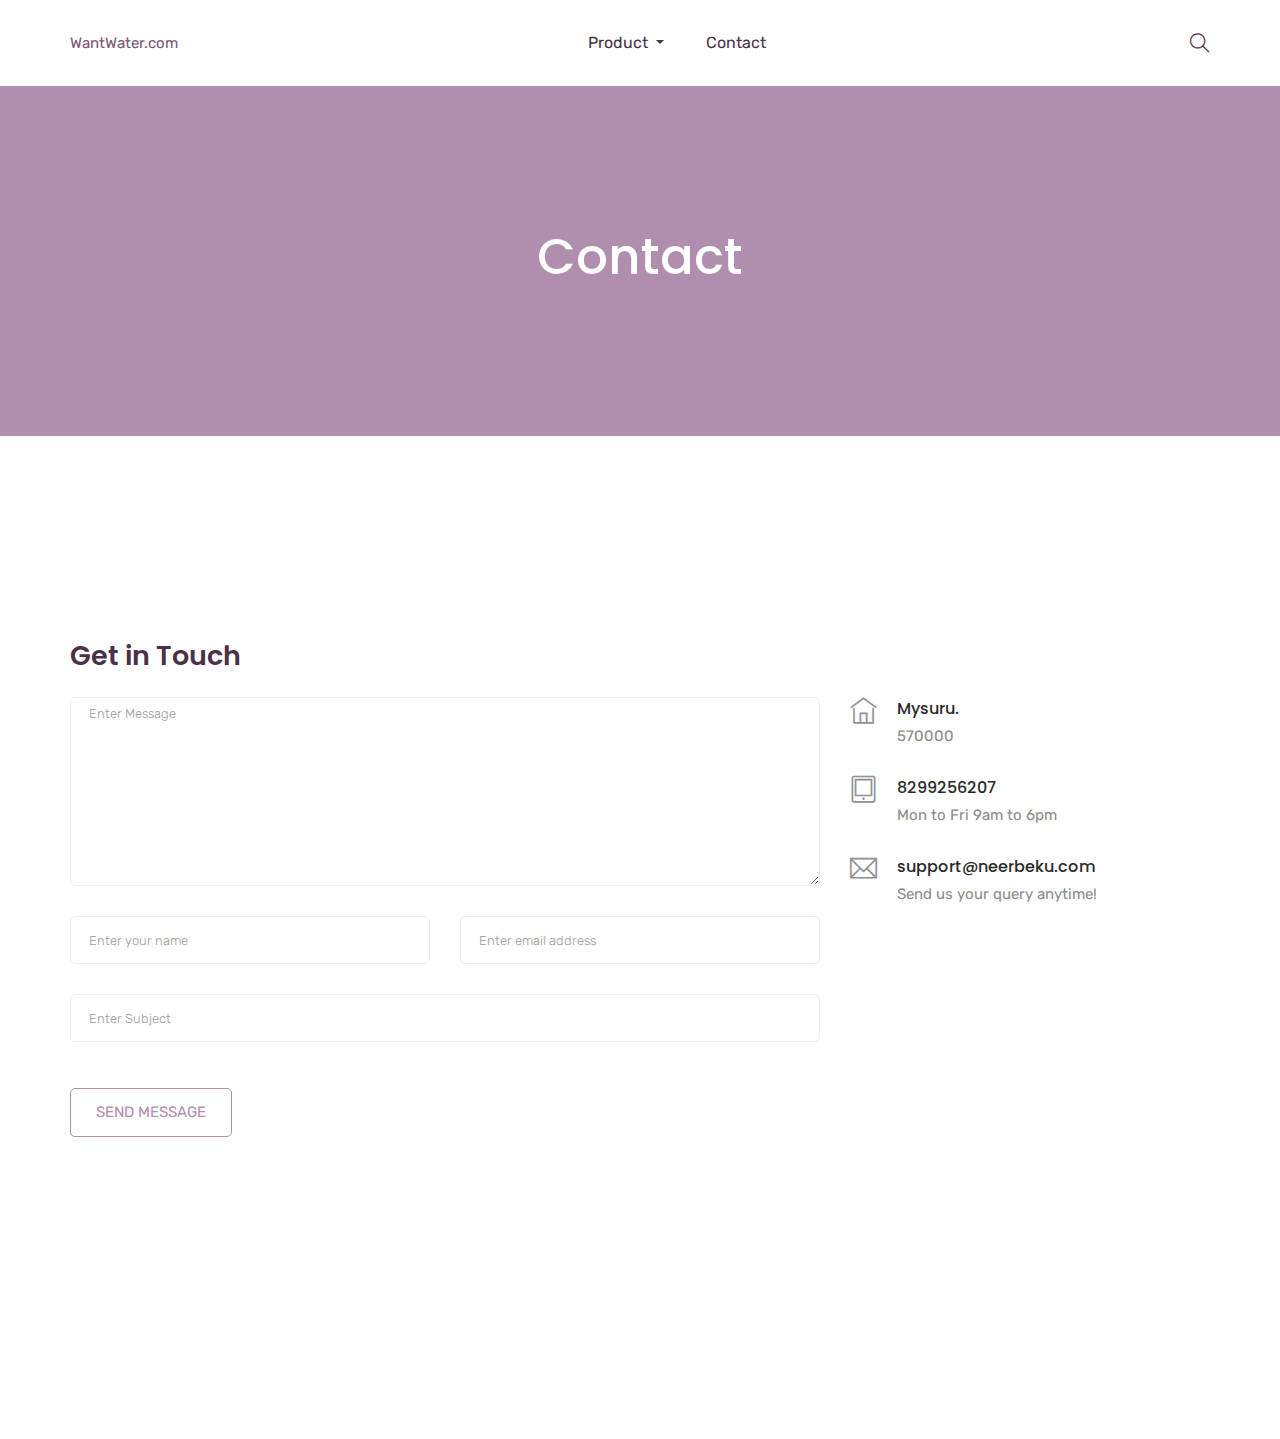
<file: contact.html>
<!doctype html>
<html lang="zxx">

<head>
    <!-- Required meta tags -->
    <meta charset="utf-8">
    <meta name="viewport" content="width=device-width, initial-scale=1, shrink-to-fit=no">
    <title>WantWater</title>
    <link rel="icon" href="img/favicon.png">
    <!-- Bootstrap CSS -->
    <link rel="stylesheet" href="css/bootstrap.min.css">
    <!-- animate CSS -->
    <link rel="stylesheet" href="css/animate.css">
    <!-- owl carousel CSS -->
    <link rel="stylesheet" href="css/owl.carousel.min.css">
    <!-- font awesome CSS -->
    <link rel="stylesheet" href="css/all.css">
    <!-- flaticon CSS -->
    <link rel="stylesheet" href="css/flaticon.css">
    <link rel="stylesheet" href="css/themify-icons.css">
    <!-- font awesome CSS -->
    <link rel="stylesheet" href="css/magnific-popup.css">
    <!-- swiper CSS -->
    <link rel="stylesheet" href="css/slick.css">
    <!-- style CSS -->
    <link rel="stylesheet" href="css/style.css">
</head>

<body>
    <!--::header part start::-->
   <header class="main_menu home_menu">
        <div class="container">
            <div class="row align-items-center justify-content-center">
              <div class="col-lg-12">
                    <nav class="navbar navbar-expand-lg navbar-light">
                        <a class="navbar-brand" href="index.html"> <p> WantWater.com</p> </a>
                        <button class="navbar-toggler" type="button" data-toggle="collapse"
                            data-target="#navbarSupportedContent" aria-controls="navbarSupportedContent"
                            aria-expanded="false" aria-label="Toggle navigation">
                            <span class="menu_icon"><i class="fas fa-bars"></i></span>
                        </button>

                        <div class="collapse navbar-collapse main-menu-item" id="navbarSupportedContent">
                            <ul class="navbar-nav">
                                <li class="nav-item dropdown">
                                    <a class="nav-link dropdown-toggle" href="blog.html" id="navbarDropdown_1"
                                        role="button" data-toggle="dropdown" aria-haspopup="true" aria-expanded="false">
                                        product
                                    </a>
                                    <div class="dropdown-menu" aria-labelledby="navbarDropdown_1">
                                        <a class="dropdown-item" href="product_list.html"> product list</a>
                                        
                                    </div>
                                </li>
                                <li class="nav-item">
                                    <a class="nav-link" href="contact.html">Contact</a>
                                </li>
                            </ul>
                        </div>
                        <div class="hearer_icon d-flex align-items-center">
                            <a id="search_1" href="javascript:void(0)"><i class="ti-search"></i></a>
                            
                      </div>
                    </nav>
                </div>
            </div>
        </div>
        <div class="search_input" id="search_input_box">
            <div class="container ">
                <form class="d-flex justify-content-between search-inner">
                    <input type="text" class="form-control" id="search_input" placeholder="Search Here">
                    <button type="submit" class="btn"></button>
                    <span class="ti-close" id="close_search" title="Close Search"></span>
                </form>
            </div>
        </div>
    </header>
    <!-- Header part end-->

    <!-- breadcrumb part start-->
    <section class="breadcrumb_part">
        <div class="container">
            <div class="row">
                <div class="col-lg-12">
                    <div class="breadcrumb_iner">
                        <h2>contact</h2>
                    </div>
                </div>
            </div>
        </div>
    </section>
    <!-- breadcrumb part end-->

  <!-- ================ contact section start ================= -->
  <section class="contact-section section_padding">
    <div class="container">
      <div class="d-none d-sm-block mb-5 pb-4">
       

      <div class="row">
        <div class="col-12">
          <h2 class="contact-title">Get in Touch</h2>
        </div>
        <div class="col-lg-8">
          <form class="form-contact contact_form" action="contact_process.php" method="post" id="contactForm"
            novalidate="novalidate">
            <div class="row">
              <div class="col-12">
                <div class="form-group">

                  <textarea class="form-control w-100" name="message" id="message" cols="30" rows="9"
                    onfocus="this.placeholder = ''" onblur="this.placeholder = 'Enter Message'"
                    placeholder='Enter Message'></textarea>
                </div>
              </div>
              <div class="col-sm-6">
                <div class="form-group">
                  <input class="form-control" name="name" id="name" type="text" onfocus="this.placeholder = ''"
                    onblur="this.placeholder = 'Enter your name'" placeholder='Enter your name'>
                </div>
              </div>
              <div class="col-sm-6">
                <div class="form-group">
                  <input class="form-control" name="email" id="email" type="email" onfocus="this.placeholder = ''"
                    onblur="this.placeholder = 'Enter email address'" placeholder='Enter email address'>
                </div>
              </div>
              <div class="col-12">
                <div class="form-group">
                  <input class="form-control" name="subject" id="subject" type="text" onfocus="this.placeholder = ''"
                    onblur="this.placeholder = 'Enter Subject'" placeholder='Enter Subject'>
                </div>
              </div>
            </div>
            <div class="form-group mt-3">
              <a href="#" class="btn_3 button-contactForm">Send Message</a>
            </div>
          </form>
        </div>
        <div class="col-lg-4">
          <div class="media contact-info">
            <span class="contact-info__icon"><i class="ti-home"></i></span>
            <div class="media-body">
              <h3>Mysuru.</h3>
              <p>570000</p>
            </div>
          </div>
          <div class="media contact-info">
            <span class="contact-info__icon"><i class="ti-tablet"></i></span>
            <div class="media-body">
              <h3>8299256207</h3>
              <p>Mon to Fri 9am to 6pm</p>
            </div>
          </div>
          <div class="media contact-info">
            <span class="contact-info__icon"><i class="ti-email"></i></span>
            <div class="media-body">
              <h3>support@neerbeku.com</h3>
              <p>Send us your query anytime!</p>
            </div>
          </div>
        </div>
      </div>
    </div>
  </section>
  <!-- ================ contact section end ================= -->

    <!-- jquery plugins here-->
    <script src="js/jquery-1.12.1.min.js"></script>
    <!-- popper js -->
    <script src="js/popper.min.js"></script>
    <!-- bootstrap js -->
    <script src="js/bootstrap.min.js"></script>
    <!-- easing js -->
    <script src="js/jquery.magnific-popup.js"></script>
    <!-- swiper js -->
    <script src="js/swiper.min.js"></script>
    <!-- swiper js -->
    <script src="js/mixitup.min.js"></script>
    <!-- particles js -->
    <script src="js/owl.carousel.min.js"></script>
    <script src="js/jquery.nice-select.min.js"></script>
    <!-- slick js -->
    <script src="js/slick.min.js"></script>
    <script src="js/jquery.counterup.min.js"></script>
    <script src="js/waypoints.min.js"></script>
    <script src="js/contact.js"></script>
    <script src="js/jquery.ajaxchimp.min.js"></script>
    <script src="js/jquery.form.js"></script>
    <script src="js/jquery.validate.min.js"></script>
    <script src="js/mail-script.js"></script>
    <!-- custom js -->
    <script src="js/custom.js"></script>
</body>

</html>
</file>
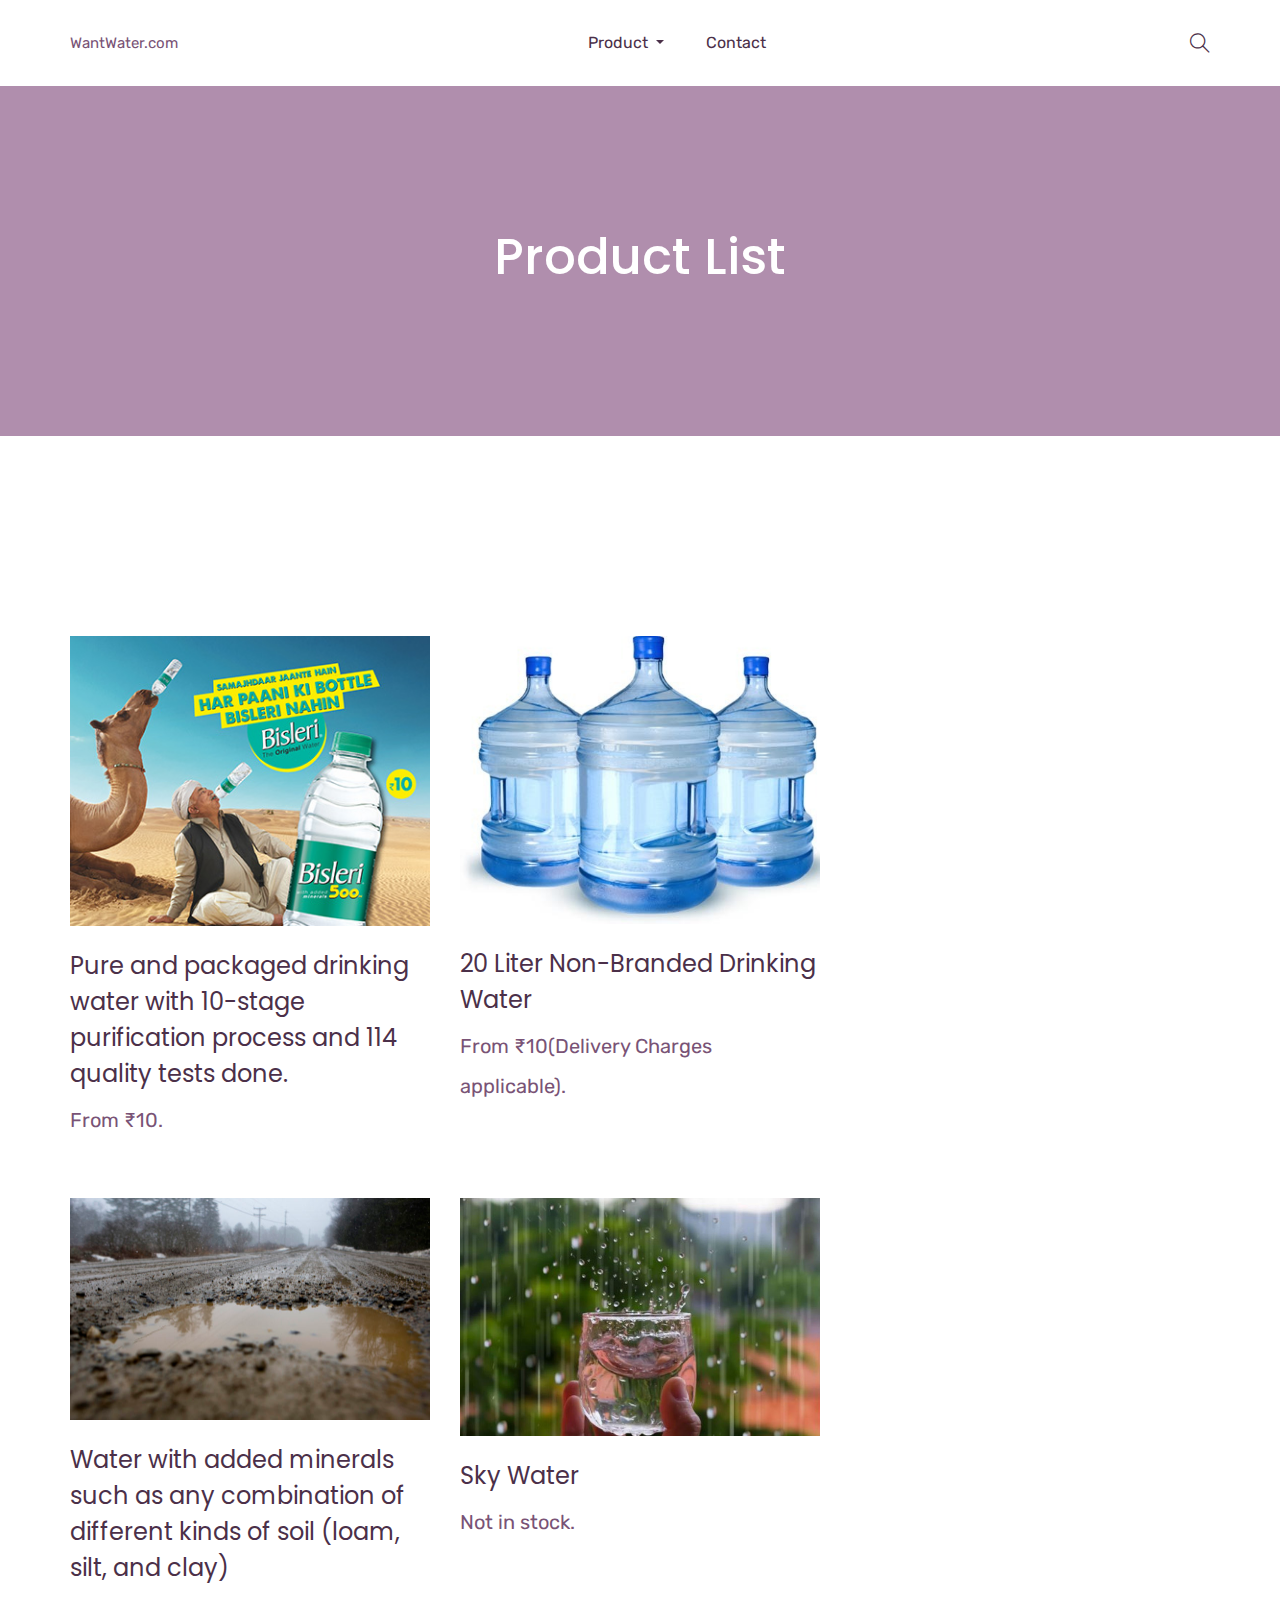
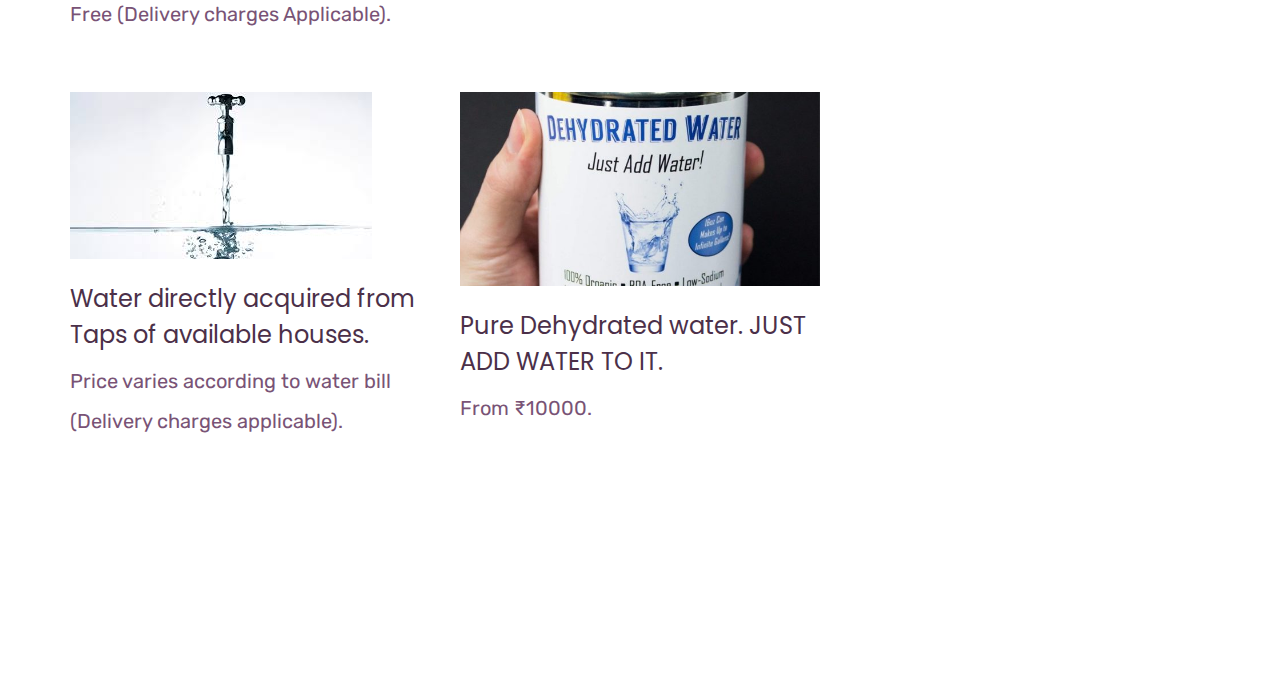
<file: product_list.html>
<!doctype html>
<html lang="zxx">

<head>
    <!-- Required meta tags -->
    <meta charset="utf-8">
    <meta name="viewport" content="width=device-width, initial-scale=1, shrink-to-fit=no">
    <title>WantWater</title>
    <link rel="icon" href="img/favicon.png">
    <!-- Bootstrap CSS -->
    <link rel="stylesheet" href="css/bootstrap.min.css">
    <!-- animate CSS -->
    <link rel="stylesheet" href="css/animate.css">
    <!-- owl carousel CSS -->
    <link rel="stylesheet" href="css/owl.carousel.min.css">
    <!-- font awesome CSS -->
    <link rel="stylesheet" href="css/all.css">
    <!-- flaticon CSS -->
    <link rel="stylesheet" href="css/flaticon.css">
    <link rel="stylesheet" href="css/themify-icons.css">
    <!-- font awesome CSS -->
    <link rel="stylesheet" href="css/magnific-popup.css">
    <!-- swiper CSS -->
    <link rel="stylesheet" href="css/slick.css">
    <!-- style CSS -->
    <link rel="stylesheet" href="css/style.css">
</head>

<body>
    <!--::header part start::-->
    <header class="main_menu home_menu">
        <div class="container">
            <div class="row align-items-center justify-content-center">
			<div class="col-lg-12">
                    <nav class="navbar navbar-expand-lg navbar-light">
                        <a class="navbar-brand" href="index.html"> <p>WantWater.com</p> </a>
                        <button class="navbar-toggler" type="button" data-toggle="collapse"
                            data-target="#navbarSupportedContent" aria-controls="navbarSupportedContent"
                            aria-expanded="false" aria-label="Toggle navigation">
                            <span class="menu_icon"><i class="fas fa-bars"></i></span>
                      </button>

                        <div class="collapse navbar-collapse main-menu-item" id="navbarSupportedContent">
                            <ul class="navbar-nav">
                                <li class="nav-item dropdown">
                                    <a class="nav-link dropdown-toggle" href="blog.html" id="navbarDropdown_1"
                                        role="button" data-toggle="dropdown" aria-haspopup="true" aria-expanded="false">
                                        product
                                    </a>
                                    <div class="dropdown-menu" aria-labelledby="navbarDropdown_1">
                                        <a class="dropdown-item" href="product_list.html"> product list</a>
                                        
                                    </div>
                                </li>
                                <li class="nav-item">
                                    <a class="nav-link" href="contact.html">Contact</a>
                                </li>
                            </ul>
                        </div>
                        <div class="hearer_icon d-flex align-items-center">
                            <a id="search_1" href="javascript:void(0)"><i class="ti-search"></i></a>
                            
                      </div>
              </nav>
              </div>
			</div>
        </div>
        <div class="search_input" id="search_input_box">
            <div class="container ">
                <form class="d-flex justify-content-between search-inner">
                    <input type="text" class="form-control" id="search_input" placeholder="Search Here">
                    <button type="submit" class="btn"></button>
                    <span class="ti-close" id="close_search" title="Close Search"></span>
                </form>
            </div>
        </div>
    </header>
    <!-- Header part end-->

    <!-- breadcrumb part start-->
    <section class="breadcrumb_part">
        <div class="container">
            <div class="row">
                <div class="col-lg-12">
                    <div class="breadcrumb_iner">
                        <h2>product list</h2>
                    </div>
                </div>
            </div>
        </div>
    </section>
    <!-- breadcrumb part end-->
    
    <!-- product list part start-->
    <section class="product_list section_padding">
        <div class="container">
            <div class="row">
<div class="col-md-8">
          <div class="product_list">
            <div class="row">
                            <div class="col-lg-6 col-sm-6">
                                <div class="single_product_item">
                                    <img src="img/product/prod1.jpg" alt="#" class="img-fluid">
                                    <h3> <a href="single-product.html"> Pure and packaged drinking water with 10-stage purification process and 114 quality tests done.</a> </h3>
                                    <p>From  ₹10.</p>
                                </div>
                            </div>
                            <div class="col-lg-6 col-sm-6">
                                <div class="single_product_item">
                                    <img src="img/product/prod2.jpg" alt="#" class="img-fluid">
                                    <h3> <a href="single-product.html">20 Liter Non-Branded Drinking Water</a> </h3>
                                    <p>From ₹10(Delivery Charges applicable).</p>
                                </div>
                            </div>
                            <div class="col-lg-6 col-sm-6">
                                <div class="single_product_item">
                                    <img src="img/product/prod3.jpg" alt="#" class="img-fluid">
                                    <h3> <a href="single-product.html">Water with added minerals such as any combination of different kinds of soil (loam, silt, and clay)</a> </h3>
                                    <p>Free (Delivery charges Applicable).</p>
                                </div>
                            </div>
                            <div class="col-lg-6 col-sm-6">
                                <div class="single_product_item">
                                    <img src="img/product/prod4.jpg" alt="#" class="img-fluid">
                                    <h3> <a href="single-product.html">Sky Water</a> </h3>
                                    <p>Not in stock.</p>
                                </div>
                            </div>
                            <div class="col-lg-6 col-sm-6">
                                <div class="single_product_item">
                                    <img src="img/product/prod5.jpg" alt="#" class="img-fluid">
                                    <h3> <a href="single-product.html">Water directly acquired from Taps of available houses.  </a> </h3>
                                    <p>Price varies according to water bill (Delivery charges applicable).</p>
                                </div>
                            </div>
                            <div class="col-lg-6 col-sm-6">
                                <div class="single_product_item">
                                    <img src="img/product/prod6.jpg" alt="#" class="img-fluid">
                                    <h3> <a href="single-product.html">Pure Dehydrated water.
										JUST ADD WATER TO IT.</a> </h3>
									<p>From ₹10000.</p>
                                </div>
                            </div>
                    </div>
                </div>
				</div>
				</div>
			</div>
    </section>
    <!-- jquery plugins here-->
    <script src="js/jquery-1.12.1.min.js"></script>
    <!-- popper js -->
    <script src="js/popper.min.js"></script>
    <!-- bootstrap js -->
    <script src="js/bootstrap.min.js"></script>
    <!-- easing js -->
    <script src="js/jquery.magnific-popup.js"></script>
    <!-- swiper js -->
    <script src="js/swiper.min.js"></script>
    <!-- swiper js -->
    <script src="js/mixitup.min.js"></script>
    <!-- particles js -->
    <script src="js/owl.carousel.min.js"></script>
    <script src="js/jquery.nice-select.min.js"></script>
    <!-- slick js -->
    <script src="js/slick.min.js"></script>
    <script src="js/jquery.counterup.min.js"></script>
    <script src="js/waypoints.min.js"></script>
    <script src="js/contact.js"></script>
    <script src="js/jquery.ajaxchimp.min.js"></script>
    <script src="js/jquery.form.js"></script>
    <script src="js/jquery.validate.min.js"></script>
    <script src="js/mail-script.js"></script>
    <!-- custom js -->
    <script src="js/custom.js"></script>
</body>

</html>
</file>
<file: css/flaticon.css>
/*
  	Flaticon icon font: Flaticon
  	Creation date: 30/12/2019 07:11
  	*/

@font-face {
  font-family: "Flaticon";
  src: url("../fonts/Flaticon.eot");
  src: url("../fonts/Flaticon.eot?#iefix") format("embedded-opentype"),
       url("../fonts/Flaticon.woff2") format("woff2"),
       url("../fonts/Flaticon.woff") format("woff"),
       url("../fonts/Flaticon.ttf") format("truetype"),
       url("../fonts/Flaticon.svg#Flaticon") format("svg");
  font-weight: normal;
  font-style: normal;
}

@media screen and (-webkit-min-device-pixel-ratio:0) {
  @font-face {
    font-family: "Flaticon";
    src: url("./Flaticon.svg#Flaticon") format("svg");
  }
}

[class^="flaticon-"]:before, [class*=" flaticon-"]:before,
[class^="flaticon-"]:after, [class*=" flaticon-"]:after {   
  font-family: Flaticon;
  font-style: normal;
}

.flaticon-quote:before { content: "\f100"; }
.flaticon-shopping-cart-black-shape:before { content: "\f101"; }
</file>
<file: css/themify-icons.css>
@font-face {
	font-family: 'themify';
	src:url('../fonts/themify.eot?-fvbane');
	src:url('../fonts/themify.eot?#iefix-fvbane') format('embedded-opentype'),
		url('../fonts/themify.woff?-fvbane') format('woff'),
		url('../fonts/themify.ttf?-fvbane') format('truetype'),
		url('../fonts/themify.svg?-fvbane#themify') format('svg');
	font-weight: normal;
	font-style: normal;
}

[class^="ti-"], [class*=" ti-"] {
	font-family: 'themify';
	speak: none;
	font-style: normal;
	font-weight: normal;
	font-variant: normal;
	text-transform: none;
	line-height: 1;

	/* Better Font Rendering =========== */
	-webkit-font-smoothing: antialiased;
	-moz-osx-font-smoothing: grayscale;
}

.ti-wand:before {
	content: "\e600";
}
.ti-volume:before {
	content: "\e601";
}
.ti-user:before {
	content: "\e602";
}
.ti-unlock:before {
	content: "\e603";
}
.ti-unlink:before {
	content: "\e604";
}
.ti-trash:before {
	content: "\e605";
}
.ti-thought:before {
	content: "\e606";
}
.ti-target:before {
	content: "\e607";
}
.ti-tag:before {
	content: "\e608";
}
.ti-tablet:before {
	content: "\e609";
}
.ti-star:before {
	content: "\e60a";
}
.ti-spray:before {
	content: "\e60b";
}
.ti-signal:before {
	content: "\e60c";
}
.ti-shopping-cart:before {
	content: "\e60d";
}
.ti-shopping-cart-full:before {
	content: "\e60e";
}
.ti-settings:before {
	content: "\e60f";
}
.ti-search:before {
	content: "\e610";
}
.ti-zoom-in:before {
	content: "\e611";
}
.ti-zoom-out:before {
	content: "\e612";
}
.ti-cut:before {
	content: "\e613";
}
.ti-ruler:before {
	content: "\e614";
}
.ti-ruler-pencil:before {
	content: "\e615";
}
.ti-ruler-alt:before {
	content: "\e616";
}
.ti-bookmark:before {
	content: "\e617";
}
.ti-bookmark-alt:before {
	content: "\e618";
}
.ti-reload:before {
	content: "\e619";
}
.ti-plus:before {
	content: "\e61a";
}
.ti-pin:before {
	content: "\e61b";
}
.ti-pencil:before {
	content: "\e61c";
}
.ti-pencil-alt:before {
	content: "\e61d";
}
.ti-paint-roller:before {
	content: "\e61e";
}
.ti-paint-bucket:before {
	content: "\e61f";
}
.ti-na:before {
	content: "\e620";
}
.ti-mobile:before {
	content: "\e621";
}
.ti-minus:before {
	content: "\e622";
}
.ti-medall:before {
	content: "\e623";
}
.ti-medall-alt:before {
	content: "\e624";
}
.ti-marker:before {
	content: "\e625";
}
.ti-marker-alt:before {
	content: "\e626";
}
.ti-arrow-up:before {
	content: "\e627";
}
.ti-arrow-right:before {
	content: "\e628";
}
.ti-arrow-left:before {
	content: "\e629";
}
.ti-arrow-down:before {
	content: "\e62a";
}
.ti-lock:before {
	content: "\e62b";
}
.ti-location-arrow:before {
	content: "\e62c";
}
.ti-link:before {
	content: "\e62d";
}
.ti-layout:before {
	content: "\e62e";
}
.ti-layers:before {
	content: "\e62f";
}
.ti-layers-alt:before {
	content: "\e630";
}
.ti-key:before {
	content: "\e631";
}
.ti-import:before {
	content: "\e632";
}
.ti-image:before {
	content: "\e633";
}
.ti-heart:before {
	content: "\e634";
}
.ti-heart-broken:before {
	content: "\e635";
}
.ti-hand-stop:before {
	content: "\e636";
}
.ti-hand-open:before {
	content: "\e637";
}
.ti-hand-drag:before {
	content: "\e638";
}
.ti-folder:before {
	content: "\e639";
}
.ti-flag:before {
	content: "\e63a";
}
.ti-flag-alt:before {
	content: "\e63b";
}
.ti-flag-alt-2:before {
	content: "\e63c";
}
.ti-eye:before {
	content: "\e63d";
}
.ti-export:before {
	content: "\e63e";
}
.ti-exchange-vertical:before {
	content: "\e63f";
}
.ti-desktop:before {
	content: "\e640";
}
.ti-cup:before {
	content: "\e641";
}
.ti-crown:before {
	content: "\e642";
}
.ti-comments:before {
	content: "\e643";
}
.ti-comment:before {
	content: "\e644";
}
.ti-comment-alt:before {
	content: "\e645";
}
.ti-close:before {
	content: "\e646";
}
.ti-clip:before {
	content: "\e647";
}
.ti-angle-up:before {
	content: "\e648";
}
.ti-angle-right:before {
	content: "\e649";
}
.ti-angle-left:before {
	content: "\e64a";
}
.ti-angle-down:before {
	content: "\e64b";
}
.ti-check:before {
	content: "\e64c";
}
.ti-check-box:before {
	content: "\e64d";
}
.ti-camera:before {
	content: "\e64e";
}
.ti-announcement:before {
	content: "\e64f";
}
.ti-brush:before {
	content: "\e650";
}
.ti-briefcase:before {
	content: "\e651";
}
.ti-bolt:before {
	content: "\e652";
}
.ti-bolt-alt:before {
	content: "\e653";
}
.ti-blackboard:before {
	content: "\e654";
}
.ti-bag:before {
	content: "\e655";
}
.ti-move:before {
	content: "\e656";
}
.ti-arrows-vertical:before {
	content: "\e657";
}
.ti-arrows-horizontal:before {
	content: "\e658";
}
.ti-fullscreen:before {
	content: "\e659";
}
.ti-arrow-top-right:before {
	content: "\e65a";
}
.ti-arrow-top-left:before {
	content: "\e65b";
}
.ti-arrow-circle-up:before {
	content: "\e65c";
}
.ti-arrow-circle-right:before {
	content: "\e65d";
}
.ti-arrow-circle-left:before {
	content: "\e65e";
}
.ti-arrow-circle-down:before {
	content: "\e65f";
}
.ti-angle-double-up:before {
	content: "\e660";
}
.ti-angle-double-right:before {
	content: "\e661";
}
.ti-angle-double-left:before {
	content: "\e662";
}
.ti-angle-double-down:before {
	content: "\e663";
}
.ti-zip:before {
	content: "\e664";
}
.ti-world:before {
	content: "\e665";
}
.ti-wheelchair:before {
	content: "\e666";
}
.ti-view-list:before {
	content: "\e667";
}
.ti-view-list-alt:before {
	content: "\e668";
}
.ti-view-grid:before {
	content: "\e669";
}
.ti-uppercase:before {
	content: "\e66a";
}
.ti-upload:before {
	content: "\e66b";
}
.ti-underline:before {
	content: "\e66c";
}
.ti-truck:before {
	content: "\e66d";
}
.ti-timer:before {
	content: "\e66e";
}
.ti-ticket:before {
	content: "\e66f";
}
.ti-thumb-up:before {
	content: "\e670";
}
.ti-thumb-down:before {
	content: "\e671";
}
.ti-text:before {
	content: "\e672";
}
.ti-stats-up:before {
	content: "\e673";
}
.ti-stats-down:before {
	content: "\e674";
}
.ti-split-v:before {
	content: "\e675";
}
.ti-split-h:before {
	content: "\e676";
}
.ti-smallcap:before {
	content: "\e677";
}
.ti-shine:before {
	content: "\e678";
}
.ti-shift-right:before {
	content: "\e679";
}
.ti-shift-left:before {
	content: "\e67a";
}
.ti-shield:before {
	content: "\e67b";
}
.ti-notepad:before {
	content: "\e67c";
}
.ti-server:before {
	content: "\e67d";
}
.ti-quote-right:before {
	content: "\e67e";
}
.ti-quote-left:before {
	content: "\e67f";
}
.ti-pulse:before {
	content: "\e680";
}
.ti-printer:before {
	content: "\e681";
}
.ti-power-off:before {
	content: "\e682";
}
.ti-plug:before {
	content: "\e683";
}
.ti-pie-chart:before {
	content: "\e684";
}
.ti-paragraph:before {
	content: "\e685";
}
.ti-panel:before {
	content: "\e686";
}
.ti-package:before {
	content: "\e687";
}
.ti-music:before {
	content: "\e688";
}
.ti-music-alt:before {
	content: "\e689";
}
.ti-mouse:before {
	content: "\e68a";
}
.ti-mouse-alt:before {
	content: "\e68b";
}
.ti-money:before {
	content: "\e68c";
}
.ti-microphone:before {
	content: "\e68d";
}
.ti-menu:before {
	content: "\e68e";
}
.ti-menu-alt:before {
	content: "\e68f";
}
.ti-map:before {
	content: "\e690";
}
.ti-map-alt:before {
	content: "\e691";
}
.ti-loop:before {
	content: "\e692";
}
.ti-location-pin:before {
	content: "\e693";
}
.ti-list:before {
	content: "\e694";
}
.ti-light-bulb:before {
	content: "\e695";
}
.ti-Italic:before {
	content: "\e696";
}
.ti-info:before {
	content: "\e697";
}
.ti-infinite:before {
	content: "\e698";
}
.ti-id-badge:before {
	content: "\e699";
}
.ti-hummer:before {
	content: "\e69a";
}
.ti-home:before {
	content: "\e69b";
}
.ti-help:before {
	content: "\e69c";
}
.ti-headphone:before {
	content: "\e69d";
}
.ti-harddrives:before {
	content: "\e69e";
}
.ti-harddrive:before {
	content: "\e69f";
}
.ti-gift:before {
	content: "\e6a0";
}
.ti-game:before {
	content: "\e6a1";
}
.ti-filter:before {
	content: "\e6a2";
}
.ti-files:before {
	content: "\e6a3";
}
.ti-file:before {
	content: "\e6a4";
}
.ti-eraser:before {
	content: "\e6a5";
}
.ti-envelope:before {
	content: "\e6a6";
}
.ti-download:before {
	content: "\e6a7";
}
.ti-direction:before {
	content: "\e6a8";
}
.ti-direction-alt:before {
	content: "\e6a9";
}
.ti-dashboard:before {
	content: "\e6aa";
}
.ti-control-stop:before {
	content: "\e6ab";
}
.ti-control-shuffle:before {
	content: "\e6ac";
}
.ti-control-play:before {
	content: "\e6ad";
}
.ti-control-pause:before {
	content: "\e6ae";
}
.ti-control-forward:before {
	content: "\e6af";
}
.ti-control-backward:before {
	content: "\e6b0";
}
.ti-cloud:before {
	content: "\e6b1";
}
.ti-cloud-up:before {
	content: "\e6b2";
}
.ti-cloud-down:before {
	content: "\e6b3";
}
.ti-clipboard:before {
	content: "\e6b4";
}
.ti-car:before {
	content: "\e6b5";
}
.ti-calendar:before {
	content: "\e6b6";
}
.ti-book:before {
	content: "\e6b7";
}
.ti-bell:before {
	content: "\e6b8";
}
.ti-basketball:before {
	content: "\e6b9";
}
.ti-bar-chart:before {
	content: "\e6ba";
}
.ti-bar-chart-alt:before {
	content: "\e6bb";
}
.ti-back-right:before {
	content: "\e6bc";
}
.ti-back-left:before {
	content: "\e6bd";
}
.ti-arrows-corner:before {
	content: "\e6be";
}
.ti-archive:before {
	content: "\e6bf";
}
.ti-anchor:before {
	content: "\e6c0";
}
.ti-align-right:before {
	content: "\e6c1";
}
.ti-align-left:before {
	content: "\e6c2";
}
.ti-align-justify:before {
	content: "\e6c3";
}
.ti-align-center:before {
	content: "\e6c4";
}
.ti-alert:before {
	content: "\e6c5";
}
.ti-alarm-clock:before {
	content: "\e6c6";
}
.ti-agenda:before {
	content: "\e6c7";
}
.ti-write:before {
	content: "\e6c8";
}
.ti-window:before {
	content: "\e6c9";
}
.ti-widgetized:before {
	content: "\e6ca";
}
.ti-widget:before {
	content: "\e6cb";
}
.ti-widget-alt:before {
	content: "\e6cc";
}
.ti-wallet:before {
	content: "\e6cd";
}
.ti-video-clapper:before {
	content: "\e6ce";
}
.ti-video-camera:before {
	content: "\e6cf";
}
.ti-vector:before {
	content: "\e6d0";
}
.ti-themify-logo:before {
	content: "\e6d1";
}
.ti-themify-favicon:before {
	content: "\e6d2";
}
.ti-themify-favicon-alt:before {
	content: "\e6d3";
}
.ti-support:before {
	content: "\e6d4";
}
.ti-stamp:before {
	content: "\e6d5";
}
.ti-split-v-alt:before {
	content: "\e6d6";
}
.ti-slice:before {
	content: "\e6d7";
}
.ti-shortcode:before {
	content: "\e6d8";
}
.ti-shift-right-alt:before {
	content: "\e6d9";
}
.ti-shift-left-alt:before {
	content: "\e6da";
}
.ti-ruler-alt-2:before {
	content: "\e6db";
}
.ti-receipt:before {
	content: "\e6dc";
}
.ti-pin2:before {
	content: "\e6dd";
}
.ti-pin-alt:before {
	content: "\e6de";
}
.ti-pencil-alt2:before {
	content: "\e6df";
}
.ti-palette:before {
	content: "\e6e0";
}
.ti-more:before {
	content: "\e6e1";
}
.ti-more-alt:before {
	content: "\e6e2";
}
.ti-microphone-alt:before {
	content: "\e6e3";
}
.ti-magnet:before {
	content: "\e6e4";
}
.ti-line-double:before {
	content: "\e6e5";
}
.ti-line-dotted:before {
	content: "\e6e6";
}
.ti-line-dashed:before {
	content: "\e6e7";
}
.ti-layout-width-full:before {
	content: "\e6e8";
}
.ti-layout-width-default:before {
	content: "\e6e9";
}
.ti-layout-width-default-alt:before {
	content: "\e6ea";
}
.ti-layout-tab:before {
	content: "\e6eb";
}
.ti-layout-tab-window:before {
	content: "\e6ec";
}
.ti-layout-tab-v:before {
	content: "\e6ed";
}
.ti-layout-tab-min:before {
	content: "\e6ee";
}
.ti-layout-slider:before {
	content: "\e6ef";
}
.ti-layout-slider-alt:before {
	content: "\e6f0";
}
.ti-layout-sidebar-right:before {
	content: "\e6f1";
}
.ti-layout-sidebar-none:before {
	content: "\e6f2";
}
.ti-layout-sidebar-left:before {
	content: "\e6f3";
}
.ti-layout-placeholder:before {
	content: "\e6f4";
}
.ti-layout-menu:before {
	content: "\e6f5";
}
.ti-layout-menu-v:before {
	content: "\e6f6";
}
.ti-layout-menu-separated:before {
	content: "\e6f7";
}
.ti-layout-menu-full:before {
	content: "\e6f8";
}
.ti-layout-media-right-alt:before {
	content: "\e6f9";
}
.ti-layout-media-right:before {
	content: "\e6fa";
}
.ti-layout-media-overlay:before {
	content: "\e6fb";
}
.ti-layout-media-overlay-alt:before {
	content: "\e6fc";
}
.ti-layout-media-overlay-alt-2:before {
	content: "\e6fd";
}
.ti-layout-media-left-alt:before {
	content: "\e6fe";
}
.ti-layout-media-left:before {
	content: "\e6ff";
}
.ti-layout-media-center-alt:before {
	content: "\e700";
}
.ti-layout-media-center:before {
	content: "\e701";
}
.ti-layout-list-thumb:before {
	content: "\e702";
}
.ti-layout-list-thumb-alt:before {
	content: "\e703";
}
.ti-layout-list-post:before {
	content: "\e704";
}
.ti-layout-list-large-image:before {
	content: "\e705";
}
.ti-layout-line-solid:before {
	content: "\e706";
}
.ti-layout-grid4:before {
	content: "\e707";
}
.ti-layout-grid3:before {
	content: "\e708";
}
.ti-layout-grid2:before {
	content: "\e709";
}
.ti-layout-grid2-thumb:before {
	content: "\e70a";
}
.ti-layout-cta-right:before {
	content: "\e70b";
}
.ti-layout-cta-left:before {
	content: "\e70c";
}
.ti-layout-cta-center:before {
	content: "\e70d";
}
.ti-layout-cta-btn-right:before {
	content: "\e70e";
}
.ti-layout-cta-btn-left:before {
	content: "\e70f";
}
.ti-layout-column4:before {
	content: "\e710";
}
.ti-layout-column3:before {
	content: "\e711";
}
.ti-layout-column2:before {
	content: "\e712";
}
.ti-layout-accordion-separated:before {
	content: "\e713";
}
.ti-layout-accordion-merged:before {
	content: "\e714";
}
.ti-layout-accordion-list:before {
	content: "\e715";
}
.ti-ink-pen:before {
	content: "\e716";
}
.ti-info-alt:before {
	content: "\e717";
}
.ti-help-alt:before {
	content: "\e718";
}
.ti-headphone-alt:before {
	content: "\e719";
}
.ti-hand-point-up:before {
	content: "\e71a";
}
.ti-hand-point-right:before {
	content: "\e71b";
}
.ti-hand-point-left:before {
	content: "\e71c";
}
.ti-hand-point-down:before {
	content: "\e71d";
}
.ti-gallery:before {
	content: "\e71e";
}
.ti-face-smile:before {
	content: "\e71f";
}
.ti-face-sad:before {
	content: "\e720";
}
.ti-credit-card:before {
	content: "\e721";
}
.ti-control-skip-forward:before {
	content: "\e722";
}
.ti-control-skip-backward:before {
	content: "\e723";
}
.ti-control-record:before {
	content: "\e724";
}
.ti-control-eject:before {
	content: "\e725";
}
.ti-comments-smiley:before {
	content: "\e726";
}
.ti-brush-alt:before {
	content: "\e727";
}
.ti-youtube:before {
	content: "\e728";
}
.ti-vimeo:before {
	content: "\e729";
}
.ti-twitter:before {
	content: "\e72a";
}
.ti-time:before {
	content: "\e72b";
}
.ti-tumblr:before {
	content: "\e72c";
}
.ti-skype:before {
	content: "\e72d";
}
.ti-share:before {
	content: "\e72e";
}
.ti-share-alt:before {
	content: "\e72f";
}
.ti-rocket:before {
	content: "\e730";
}
.ti-pinterest:before {
	content: "\e731";
}
.ti-new-window:before {
	content: "\e732";
}
.ti-microsoft:before {
	content: "\e733";
}
.ti-list-ol:before {
	content: "\e734";
}
.ti-linkedin:before {
	content: "\e735";
}
.ti-layout-sidebar-2:before {
	content: "\e736";
}
.ti-layout-grid4-alt:before {
	content: "\e737";
}
.ti-layout-grid3-alt:before {
	content: "\e738";
}
.ti-layout-grid2-alt:before {
	content: "\e739";
}
.ti-layout-column4-alt:before {
	content: "\e73a";
}
.ti-layout-column3-alt:before {
	content: "\e73b";
}
.ti-layout-column2-alt:before {
	content: "\e73c";
}
.ti-instagram:before {
	content: "\e73d";
}
.ti-google:before {
	content: "\e73e";
}
.ti-github:before {
	content: "\e73f";
}
.ti-flickr:before {
	content: "\e740";
}
.ti-facebook:before {
	content: "\e741";
}
.ti-dropbox:before {
	content: "\e742";
}
.ti-dribbble:before {
	content: "\e743";
}
.ti-apple:before {
	content: "\e744";
}
.ti-android:before {
	content: "\e745";
}
.ti-save:before {
	content: "\e746";
}
.ti-save-alt:before {
	content: "\e747";
}
.ti-yahoo:before {
	content: "\e748";
}
.ti-wordpress:before {
	content: "\e749";
}
.ti-vimeo-alt:before {
	content: "\e74a";
}
.ti-twitter-alt:before {
	content: "\e74b";
}
.ti-tumblr-alt:before {
	content: "\e74c";
}
.ti-trello:before {
	content: "\e74d";
}
.ti-stack-overflow:before {
	content: "\e74e";
}
.ti-soundcloud:before {
	content: "\e74f";
}
.ti-sharethis:before {
	content: "\e750";
}
.ti-sharethis-alt:before {
	content: "\e751";
}
.ti-reddit:before {
	content: "\e752";
}
.ti-pinterest-alt:before {
	content: "\e753";
}
.ti-microsoft-alt:before {
	content: "\e754";
}
.ti-linux:before {
	content: "\e755";
}
.ti-jsfiddle:before {
	content: "\e756";
}
.ti-joomla:before {
	content: "\e757";
}
.ti-html5:before {
	content: "\e758";
}
.ti-flickr-alt:before {
	content: "\e759";
}
.ti-email:before {
	content: "\e75a";
}
.ti-drupal:before {
	content: "\e75b";
}
.ti-dropbox-alt:before {
	content: "\e75c";
}
.ti-css3:before {
	content: "\e75d";
}
.ti-rss:before {
	content: "\e75e";
}
.ti-rss-alt:before {
	content: "\e75f";
}
</file>
<file: css/style.css>
/*Color Variables*/
/**************** extend css start ****************/
@import url("https://fonts.googleapis.com/css?family=Poppins:300,400,500,600,700|Rubik:300,400,500,700&display=swap");
/* line 2, /Applications/MAMP/htdocs/old/palash/cl/shop_html/sass/_extends.scss */
.form-contact .form-group .btn_1 i {
  background-image: linear-gradient(16deg, #ff005a 0%, #ff5d2d 64%, #ffba00 100%);
}

/* line 10, /Applications/MAMP/htdocs/old/palash/cl/shop_html/sass/_extends.scss */
.form-contact .form-group .btn_1 {
  background-image: linear-gradient(to left, #fff 0%, #fff 51%, #fff 100%);
}

/**************** extend css start ****************/
/**************** common css start ****************/
/* line 4, /Applications/MAMP/htdocs/old/palash/cl/shop_html/sass/_common.scss */
body {
  font-family: "Rubik", sans-serif;
  padding: 0;
  margin: 0;
  font-size: 14px;
}

/* line 10, /Applications/MAMP/htdocs/old/palash/cl/shop_html/sass/_common.scss */
.message_submit_form:focus {
  outline: none;
}

/* line 13, /Applications/MAMP/htdocs/old/palash/cl/shop_html/sass/_common.scss */
input:hover,
input:focus {
  outline: none !important;
}

/* line 17, /Applications/MAMP/htdocs/old/palash/cl/shop_html/sass/_common.scss */
.gray_bg {
  background-color: #f4f4f4;
}

/* line 20, /Applications/MAMP/htdocs/old/palash/cl/shop_html/sass/_common.scss */
.section_padding {
  padding: 200px 0px;
}

@media only screen and (min-width: 992px) and (max-width: 1200px) {
  /* line 20, /Applications/MAMP/htdocs/old/palash/cl/shop_html/sass/_common.scss */
  .section_padding {
    padding: 100px 0px;
  }
}

@media only screen and (min-width: 768px) and (max-width: 991px) {
  /* line 20, /Applications/MAMP/htdocs/old/palash/cl/shop_html/sass/_common.scss */
  .section_padding {
    padding: 70px 0px;
  }
}

@media (max-width: 576px) {
  /* line 20, /Applications/MAMP/htdocs/old/palash/cl/shop_html/sass/_common.scss */
  .section_padding {
    padding: 70px 0px;
  }
}

@media only screen and (min-width: 576px) and (max-width: 767px) {
  /* line 20, /Applications/MAMP/htdocs/old/palash/cl/shop_html/sass/_common.scss */
  .section_padding {
    padding: 70px 0px;
  }
}

/* line 39, /Applications/MAMP/htdocs/old/palash/cl/shop_html/sass/_common.scss */
.single_padding_top {
  padding-top: 200px !important;
}

@media only screen and (min-width: 992px) and (max-width: 1200px) {
  /* line 39, /Applications/MAMP/htdocs/old/palash/cl/shop_html/sass/_common.scss */
  .single_padding_top {
    padding-top: 70px !important;
  }
}

@media only screen and (min-width: 768px) and (max-width: 991px) {
  /* line 39, /Applications/MAMP/htdocs/old/palash/cl/shop_html/sass/_common.scss */
  .single_padding_top {
    padding-top: 70px !important;
  }
}

@media (max-width: 576px) {
  /* line 39, /Applications/MAMP/htdocs/old/palash/cl/shop_html/sass/_common.scss */
  .single_padding_top {
    padding-top: 70px !important;
  }
}

@media only screen and (min-width: 576px) and (max-width: 767px) {
  /* line 39, /Applications/MAMP/htdocs/old/palash/cl/shop_html/sass/_common.scss */
  .single_padding_top {
    padding-top: 100px !important;
  }
}

/* line 58, /Applications/MAMP/htdocs/old/palash/cl/shop_html/sass/_common.scss */
.padding_top {
  padding-top: 200px;
}

@media only screen and (min-width: 992px) and (max-width: 1200px) {
  /* line 58, /Applications/MAMP/htdocs/old/palash/cl/shop_html/sass/_common.scss */
  .padding_top {
    padding-top: 100px;
  }
}

@media only screen and (min-width: 768px) and (max-width: 991px) {
  /* line 58, /Applications/MAMP/htdocs/old/palash/cl/shop_html/sass/_common.scss */
  .padding_top {
    padding-top: 70px;
  }
}

@media (max-width: 576px) {
  /* line 58, /Applications/MAMP/htdocs/old/palash/cl/shop_html/sass/_common.scss */
  .padding_top {
    padding-top: 70px;
  }
}

@media only screen and (min-width: 576px) and (max-width: 767px) {
  /* line 58, /Applications/MAMP/htdocs/old/palash/cl/shop_html/sass/_common.scss */
  .padding_top {
    padding-top: 70px;
  }
}

/* line 77, /Applications/MAMP/htdocs/old/palash/cl/shop_html/sass/_common.scss */
.padding_bottom {
  padding-bottom: 200px;
}

@media only screen and (min-width: 992px) and (max-width: 1200px) {
  /* line 77, /Applications/MAMP/htdocs/old/palash/cl/shop_html/sass/_common.scss */
  .padding_bottom {
    padding-bottom: 100px;
  }
}

@media only screen and (min-width: 768px) and (max-width: 991px) {
  /* line 77, /Applications/MAMP/htdocs/old/palash/cl/shop_html/sass/_common.scss */
  .padding_bottom {
    padding-bottom: 70px;
  }
}

@media (max-width: 576px) {
  /* line 77, /Applications/MAMP/htdocs/old/palash/cl/shop_html/sass/_common.scss */
  .padding_bottom {
    padding-bottom: 70px;
  }
}

@media only screen and (min-width: 576px) and (max-width: 767px) {
  /* line 77, /Applications/MAMP/htdocs/old/palash/cl/shop_html/sass/_common.scss */
  .padding_bottom {
    padding-bottom: 70px;
  }
}

/* line 97, /Applications/MAMP/htdocs/old/palash/cl/shop_html/sass/_common.scss */
a {
  text-decoration: none;
  -webkit-transition: 0.5s;
  transition: 0.5s;
}

/* line 101, /Applications/MAMP/htdocs/old/palash/cl/shop_html/sass/_common.scss */
a:hover {
  outline: none;
  text-decoration: none;
}

/* line 106, /Applications/MAMP/htdocs/old/palash/cl/shop_html/sass/_common.scss */
h1,
h2,
h3,
h4,
h5,
h6 {
  color: #4B3049;
  font-family: "Poppins", sans-serif;
  -webkit-transition: 0.5s;
  transition: 0.5s;
}

/* line 117, /Applications/MAMP/htdocs/old/palash/cl/shop_html/sass/_common.scss */
p {
  font-family: "Rubik", sans-serif;
  line-height: 2;
  font-size: 15px;
  margin-bottom: 0px;
  color: #795376;
  font-weight: 400;
}

/* line 126, /Applications/MAMP/htdocs/old/palash/cl/shop_html/sass/_common.scss */
h2 {
  font-size: 44px;
  line-height: 28px;
  color: #4B3049;
  font-weight: 600;
  line-height: 1.222;
}

@media (max-width: 576px) {
  /* line 126, /Applications/MAMP/htdocs/old/palash/cl/shop_html/sass/_common.scss */
  h2 {
    font-size: 22px;
    line-height: 25px;
  }
}

@media only screen and (min-width: 576px) and (max-width: 767px) {
  /* line 126, /Applications/MAMP/htdocs/old/palash/cl/shop_html/sass/_common.scss */
  h2 {
    font-size: 24px;
    line-height: 25px;
  }
}

/* line 146, /Applications/MAMP/htdocs/old/palash/cl/shop_html/sass/_common.scss */
h3 {
  font-size: 24px;
  line-height: 25px;
}

@media (max-width: 576px) {
  /* line 146, /Applications/MAMP/htdocs/old/palash/cl/shop_html/sass/_common.scss */
  h3 {
    font-size: 20px;
  }
}

/* line 156, /Applications/MAMP/htdocs/old/palash/cl/shop_html/sass/_common.scss */
h5 {
  font-size: 18px;
  line-height: 22px;
}

/* line 161, /Applications/MAMP/htdocs/old/palash/cl/shop_html/sass/_common.scss */
img {
  max-width: 100%;
}

/* line 165, /Applications/MAMP/htdocs/old/palash/cl/shop_html/sass/_common.scss */
a:focus,
.button:focus,
button:focus,
.btn:focus {
  text-decoration: none;
  outline: none;
  box-shadow: none;
  -webkit-transition: 1s;
  transition: 1s;
}

/* line 175, /Applications/MAMP/htdocs/old/palash/cl/shop_html/sass/_common.scss */
.section_tittle {
  margin-bottom: 80px;
}

@media (max-width: 991px) {
  /* line 175, /Applications/MAMP/htdocs/old/palash/cl/shop_html/sass/_common.scss */
  .section_tittle {
    margin-bottom: 20px;
  }
}

@media only screen and (min-width: 992px) and (max-width: 1200px) {
  /* line 175, /Applications/MAMP/htdocs/old/palash/cl/shop_html/sass/_common.scss */
  .section_tittle {
    margin-bottom: 40px;
  }
}

/* line 186, /Applications/MAMP/htdocs/old/palash/cl/shop_html/sass/_common.scss */
.section_tittle h2 {
  font-size: 36px;
  color: #4B3049;
  line-height: 27px;
  font-weight: 700;
  position: relative;
  margin-bottom: 28px;
}

@media (max-width: 576px) {
  /* line 186, /Applications/MAMP/htdocs/old/palash/cl/shop_html/sass/_common.scss */
  .section_tittle h2 {
    font-size: 25px;
    line-height: 35px;
    margin-bottom: 15px;
  }
}

@media only screen and (min-width: 576px) and (max-width: 767px) {
  /* line 186, /Applications/MAMP/htdocs/old/palash/cl/shop_html/sass/_common.scss */
  .section_tittle h2 {
    font-size: 25px;
    line-height: 35px;
    margin-bottom: 15px;
  }
}

@media only screen and (min-width: 768px) and (max-width: 991px) {
  /* line 186, /Applications/MAMP/htdocs/old/palash/cl/shop_html/sass/_common.scss */
  .section_tittle h2 {
    font-size: 30px;
    line-height: 40px;
    margin-bottom: 15px;
  }
}

@media only screen and (min-width: 992px) and (max-width: 1200px) {
  /* line 186, /Applications/MAMP/htdocs/old/palash/cl/shop_html/sass/_common.scss */
  .section_tittle h2 {
    font-size: 35px;
    line-height: 40px;
  }
}

/* line 219, /Applications/MAMP/htdocs/old/palash/cl/shop_html/sass/_common.scss */
.section_tittle p {
  color: #556172;
  text-transform: capitalize;
  line-height: 30px;
  font-family: "Poppins", sans-serif;
}

@media (max-width: 576px) {
  /* line 219, /Applications/MAMP/htdocs/old/palash/cl/shop_html/sass/_common.scss */
  .section_tittle p {
    margin-bottom: 10px;
  }
}

@media only screen and (min-width: 576px) and (max-width: 767px) {
  /* line 219, /Applications/MAMP/htdocs/old/palash/cl/shop_html/sass/_common.scss */
  .section_tittle p {
    margin-bottom: 10px;
  }
}

@media only screen and (min-width: 768px) and (max-width: 991px) {
  /* line 219, /Applications/MAMP/htdocs/old/palash/cl/shop_html/sass/_common.scss */
  .section_tittle p {
    margin-bottom: 10px;
  }
}

@media only screen and (min-width: 992px) and (max-width: 1200px) {
  /* line 219, /Applications/MAMP/htdocs/old/palash/cl/shop_html/sass/_common.scss */
  .section_tittle p {
    margin-bottom: 10px;
  }
}

/* line 243, /Applications/MAMP/htdocs/old/palash/cl/shop_html/sass/_common.scss */
ul {
  list-style: none;
  margin: 0;
  padding: 0;
}

/* line 249, /Applications/MAMP/htdocs/old/palash/cl/shop_html/sass/_common.scss */
.mb_110 {
  margin-bottom: 110px;
}

@media (max-width: 576px) {
  /* line 249, /Applications/MAMP/htdocs/old/palash/cl/shop_html/sass/_common.scss */
  .mb_110 {
    margin-bottom: 220px;
  }
}

/* line 258, /Applications/MAMP/htdocs/old/palash/cl/shop_html/sass/_common.scss */
.mt_130 {
  margin-top: 130px;
}

@media (max-width: 576px) {
  /* line 258, /Applications/MAMP/htdocs/old/palash/cl/shop_html/sass/_common.scss */
  .mt_130 {
    margin-top: 70px;
  }
}

@media only screen and (min-width: 576px) and (max-width: 767px) {
  /* line 258, /Applications/MAMP/htdocs/old/palash/cl/shop_html/sass/_common.scss */
  .mt_130 {
    margin-top: 70px;
  }
}

@media only screen and (min-width: 768px) and (max-width: 991px) {
  /* line 258, /Applications/MAMP/htdocs/old/palash/cl/shop_html/sass/_common.scss */
  .mt_130 {
    margin-top: 70px;
  }
}

@media only screen and (min-width: 992px) and (max-width: 1200px) {
  /* line 258, /Applications/MAMP/htdocs/old/palash/cl/shop_html/sass/_common.scss */
  .mt_130 {
    margin-top: 70px;
  }
}

/* line 278, /Applications/MAMP/htdocs/old/palash/cl/shop_html/sass/_common.scss */
.mb_130 {
  margin-bottom: 140px;
}

@media (max-width: 991px) {
  /* line 278, /Applications/MAMP/htdocs/old/palash/cl/shop_html/sass/_common.scss */
  .mb_130 {
    margin-bottom: 70px;
  }
}

@media only screen and (min-width: 992px) and (max-width: 1200px) {
  /* line 278, /Applications/MAMP/htdocs/old/palash/cl/shop_html/sass/_common.scss */
  .mb_130 {
    margin-bottom: 100px;
  }
}

/* line 290, /Applications/MAMP/htdocs/old/palash/cl/shop_html/sass/_common.scss */
.padding_less_40 {
  margin-bottom: -50px;
}

/* line 294, /Applications/MAMP/htdocs/old/palash/cl/shop_html/sass/_common.scss */
.z_index {
  z-index: 9 !important;
  position: relative;
}

@media only screen and (min-width: 1200px) and (max-width: 3640px) {
  /* line 300, /Applications/MAMP/htdocs/old/palash/cl/shop_html/sass/_common.scss */
  .container {
    max-width: 1170px;
  }
}

@media (max-width: 1200px) {
  /* line 306, /Applications/MAMP/htdocs/old/palash/cl/shop_html/sass/_common.scss */
  [class*="hero-ani-"] {
    display: none !important;
  }
}

/* line 311, /Applications/MAMP/htdocs/old/palash/cl/shop_html/sass/_common.scss */
.form-control:focus {
  color: #495057;
  background-color: #fff;
  border-color: #dddddd;
  outline: 0;
  box-shadow: none;
}

/* line 320, /Applications/MAMP/htdocs/old/palash/cl/shop_html/sass/_common.scss */
.pageination .page-link {
  border: 0px solid transparent;
  font-weight: 500;
  font-size: 18px;
  color: #979797;
  padding: 10px 8px;
}

/* line 326, /Applications/MAMP/htdocs/old/palash/cl/shop_html/sass/_common.scss */
.pageination .page-link:hover {
  background-color: transparent;
  color: #000;
}

/* line 331, /Applications/MAMP/htdocs/old/palash/cl/shop_html/sass/_common.scss */
.pageination i {
  font-size: 12px;
}

/* line 335, /Applications/MAMP/htdocs/old/palash/cl/shop_html/sass/_common.scss */
.sidebar_box_shadow {
  box-shadow: 0px 10px 10px 0px rgba(153, 153, 153, 0.1);
}

/* line 338, /Applications/MAMP/htdocs/old/palash/cl/shop_html/sass/_common.scss */
.border_top {
  border-top: 1px solid #eee;
  max-width: 1110px;
  margin: 0 auto;
}

/* line 343, /Applications/MAMP/htdocs/old/palash/cl/shop_html/sass/_common.scss */
.section_bg {
  background-color: #f4edf278;
}

/**************** common css end ****************/
/* Main Button Area css
============================================================================================ */
/* line 3, /Applications/MAMP/htdocs/old/palash/cl/shop_html/sass/_button.scss */
.submit_btn {
  width: auto;
  display: inline-block;
  background: #fff;
  padding: 0px 50px;
  color: #fff;
  font-size: 13px;
  font-weight: 500;
  line-height: 50px;
  border-radius: 5px;
  outline: none !important;
  box-shadow: none !important;
  text-align: center;
  border: 1px solid #edeff2;
  cursor: pointer;
  -webkit-transition: 0.5s;
  transition: 0.5s;
}

/* line 19, /Applications/MAMP/htdocs/old/palash/cl/shop_html/sass/_button.scss */
.submit_btn:hover {
  background: transparent;
}

/* line 24, /Applications/MAMP/htdocs/old/palash/cl/shop_html/sass/_button.scss */
.btn_1 {
  display: inline-block;
  padding: 17px 50px;
  border-radius: 5px;
  background-color: #B08EAD;
  border: 2px solid #B08EAD;
  font-size: 15px;
  font-weight: 500;
  -webkit-transition: 0.5s;
  transition: 0.5s;
  text-transform: capitalize;
  color: #fff;
}

/* line 36, /Applications/MAMP/htdocs/old/palash/cl/shop_html/sass/_button.scss */
.btn_1:hover {
  background-color: #fff;
  color: #B08EAD;
}

@media (max-width: 991px) {
  /* line 24, /Applications/MAMP/htdocs/old/palash/cl/shop_html/sass/_button.scss */
  .btn_1 {
    padding: 13px 35px;
  }
}

/* line 44, /Applications/MAMP/htdocs/old/palash/cl/shop_html/sass/_button.scss */
.btn_3 {
  display: inline-block;
  padding: 18px 36px;
  border-radius: 5px;
  background-color: transparent;
  border: 1px solid #B08EAD;
  font-size: 15px;
  font-weight: 700;
  color: #B08EAD;
  text-transform: uppercase;
  font-weight: 400;
  -webkit-transition: 0.5s;
  transition: 0.5s;
}

/* line 56, /Applications/MAMP/htdocs/old/palash/cl/shop_html/sass/_button.scss */
.btn_3:hover {
  background-color: #B08EAD;
  color: #fff;
}

@media (max-width: 991px) {
  /* line 44, /Applications/MAMP/htdocs/old/palash/cl/shop_html/sass/_button.scss */
  .btn_3 {
    padding: 13px 35px;
  }
}

/* line 64, /Applications/MAMP/htdocs/old/palash/cl/shop_html/sass/_button.scss */
.btn_2 {
  display: inline-block;
  width: 180px;
  height: 60px;
  line-height: 60px;
  text-align: center;
  background-color: #fff;
  font-size: 15px;
  font-family: "Poppins", sans-serif;
  font-weight: 500;
  color: #1e1e1e;
  -o-transition: all .4s ease-in-out;
  -webkit-transition: all .4s ease-in-out;
  transition: all .4s ease-in-out;
  text-transform: capitalize;
}

/* line 79, /Applications/MAMP/htdocs/old/palash/cl/shop_html/sass/_button.scss */
.btn_2:hover {
  color: #fff !important;
  background-color: #B08EAD;
}

@media (max-width: 991px) {
  /* line 64, /Applications/MAMP/htdocs/old/palash/cl/shop_html/sass/_button.scss */
  .btn_2 {
    height: 50px;
    width: 140px;
    line-height: 50px;
  }
}

/* line 94, /Applications/MAMP/htdocs/old/palash/cl/shop_html/sass/_button.scss */
.btn_4 {
  color: #B08EAD;
  font-size: 15px;
  font-weight: 700;
  margin-top: 53px;
  display: inline-block;
  -webkit-transition: 0.5s;
  transition: 0.5s;
  border-radius: 5px;
}

@media (max-width: 991px) {
  /* line 94, /Applications/MAMP/htdocs/old/palash/cl/shop_html/sass/_button.scss */
  .btn_4 {
    margin-top: 30px;
  }
}

/* line 109, /Applications/MAMP/htdocs/old/palash/cl/shop_html/sass/_button.scss */
.btn_4 img {
  width: 20px;
  margin-left: 15px;
}

/*=================== custom button rule start ====================*/
/* line 117, /Applications/MAMP/htdocs/old/palash/cl/shop_html/sass/_button.scss */
.button {
  display: inline-block;
  border: 1px solid transparent;
  font-size: 15px;
  font-weight: 500;
  padding: 12px 54px;
  border-radius: 4px;
  color: #fff;
  border: 1px solid #edeff2;
  text-transform: uppercase;
  background-color: #B08EAD;
  cursor: pointer;
  -webkit-transition: 0.5s;
  transition: 0.5s;
}

@media (max-width: 767px) {
  /* line 117, /Applications/MAMP/htdocs/old/palash/cl/shop_html/sass/_button.scss */
  .button {
    font-size: 13px;
    padding: 9px 24px;
  }
}

/* line 136, /Applications/MAMP/htdocs/old/palash/cl/shop_html/sass/_button.scss */
.button:hover {
  color: #fff;
}

/* line 141, /Applications/MAMP/htdocs/old/palash/cl/shop_html/sass/_button.scss */
.button-link {
  letter-spacing: 0;
  color: #3b1d82;
  border: 0;
  padding: 0;
}

/* line 147, /Applications/MAMP/htdocs/old/palash/cl/shop_html/sass/_button.scss */
.button-link:hover {
  background: transparent;
  color: #3b1d82;
}

/* line 153, /Applications/MAMP/htdocs/old/palash/cl/shop_html/sass/_button.scss */
.button-header {
  color: #fff;
  border-color: #edeff2;
}

/* line 157, /Applications/MAMP/htdocs/old/palash/cl/shop_html/sass/_button.scss */
.button-header:hover {
  background: #b8024c;
  color: #fff;
}

/* line 163, /Applications/MAMP/htdocs/old/palash/cl/shop_html/sass/_button.scss */
.button-contactForm {
  color: #fff;
  border-color: #edeff2;
  padding: 12px 25px;
}

/* End Main Button Area css
============================================================================================ */
/* Start Blog Area css
============================================================================================ */
/* line 5, /Applications/MAMP/htdocs/old/palash/cl/shop_html/sass/_blog.scss */
.latest-blog-area .area-heading {
  margin-bottom: 70px;
}

/* line 10, /Applications/MAMP/htdocs/old/palash/cl/shop_html/sass/_blog.scss */
.blog_area a {
  color: #666666 !important;
  text-decoration: none;
  -webkit-transition: 0.5s;
  transition: 0.5s;
}

/* line 14, /Applications/MAMP/htdocs/old/palash/cl/shop_html/sass/_blog.scss */
.blog_area a:hover, .blog_area a :hover {
  color: #B08EAD;
}

/* line 20, /Applications/MAMP/htdocs/old/palash/cl/shop_html/sass/_blog.scss */
.single-blog {
  overflow: hidden;
  margin-bottom: 30px;
}

/* line 24, /Applications/MAMP/htdocs/old/palash/cl/shop_html/sass/_blog.scss */
.single-blog:hover {
  box-shadow: 0px 10px 20px 0px rgba(42, 34, 123, 0.1);
}

/* line 28, /Applications/MAMP/htdocs/old/palash/cl/shop_html/sass/_blog.scss */
.single-blog .thumb {
  overflow: hidden;
  position: relative;
}

/* line 32, /Applications/MAMP/htdocs/old/palash/cl/shop_html/sass/_blog.scss */
.single-blog .thumb:after {
  content: '';
  position: absolute;
  left: 0;
  top: 0;
  width: 100%;
  height: 100%;
  background: #000;
  opacity: 0;
  -webkit-transition: 0.5s;
  transition: 0.5s;
}

/* line 45, /Applications/MAMP/htdocs/old/palash/cl/shop_html/sass/_blog.scss */
.single-blog h4 {
  border-bottom: 1px solid #dfdfdf;
  padding-bottom: 34px;
  margin-bottom: 25px;
}

/* line 52, /Applications/MAMP/htdocs/old/palash/cl/shop_html/sass/_blog.scss */
.single-blog a {
  font-size: 20px;
  font-weight: 600;
}

/* line 62, /Applications/MAMP/htdocs/old/palash/cl/shop_html/sass/_blog.scss */
.single-blog .date {
  color: #888;
  text-align: left;
  display: inline-block;
  font-size: 13px;
  font-weight: 300;
}

/* line 70, /Applications/MAMP/htdocs/old/palash/cl/shop_html/sass/_blog.scss */
.single-blog .tag {
  text-align: left;
  display: inline-block;
  float: left;
  font-size: 13px;
  font-weight: 300;
  margin-right: 22px;
  position: relative;
}

/* line 80, /Applications/MAMP/htdocs/old/palash/cl/shop_html/sass/_blog.scss */
.single-blog .tag:after {
  content: '';
  position: absolute;
  width: 1px;
  height: 10px;
  background: #acacac;
  right: -12px;
  top: 7px;
}

@media (max-width: 1199px) {
  /* line 70, /Applications/MAMP/htdocs/old/palash/cl/shop_html/sass/_blog.scss */
  .single-blog .tag {
    margin-right: 8px;
  }
  /* line 94, /Applications/MAMP/htdocs/old/palash/cl/shop_html/sass/_blog.scss */
  .single-blog .tag:after {
    display: none;
  }
}

/* line 100, /Applications/MAMP/htdocs/old/palash/cl/shop_html/sass/_blog.scss */
.single-blog .likes {
  margin-right: 16px;
}

@media (max-width: 800px) {
  /* line 20, /Applications/MAMP/htdocs/old/palash/cl/shop_html/sass/_blog.scss */
  .single-blog {
    margin-bottom: 30px;
  }
}

/* line 108, /Applications/MAMP/htdocs/old/palash/cl/shop_html/sass/_blog.scss */
.single-blog .single-blog-content {
  padding: 30px;
}

/* line 112, /Applications/MAMP/htdocs/old/palash/cl/shop_html/sass/_blog.scss */
.single-blog .single-blog-content .meta-bottom p {
  font-size: 13px;
  font-weight: 300;
}

/* line 117, /Applications/MAMP/htdocs/old/palash/cl/shop_html/sass/_blog.scss */
.single-blog .single-blog-content .meta-bottom i {
  color: #edeff2;
  font-size: 13px;
  margin-right: 7px;
}

@media (max-width: 1199px) {
  /* line 108, /Applications/MAMP/htdocs/old/palash/cl/shop_html/sass/_blog.scss */
  .single-blog .single-blog-content {
    padding: 15px;
  }
}

/* line 131, /Applications/MAMP/htdocs/old/palash/cl/shop_html/sass/_blog.scss */
.single-blog:hover .thumb:after {
  opacity: .7;
  -webkit-transition: 0.5s;
  transition: 0.5s;
}

@media (max-width: 1199px) {
  /* line 139, /Applications/MAMP/htdocs/old/palash/cl/shop_html/sass/_blog.scss */
  .single-blog h4 {
    transition: all 300ms linear 0s;
    border-bottom: 1px solid #dfdfdf;
    padding-bottom: 14px;
    margin-bottom: 12px;
  }
  /* line 145, /Applications/MAMP/htdocs/old/palash/cl/shop_html/sass/_blog.scss */
  .single-blog h4 a {
    font-size: 18px;
  }
}

/* line 153, /Applications/MAMP/htdocs/old/palash/cl/shop_html/sass/_blog.scss */
.full_image.single-blog {
  position: relative;
}

/* line 156, /Applications/MAMP/htdocs/old/palash/cl/shop_html/sass/_blog.scss */
.full_image.single-blog .single-blog-content {
  position: absolute;
  left: 35px;
  bottom: 0;
  opacity: 0;
  visibility: hidden;
  -webkit-transition: 0.5s;
  transition: 0.5s;
}

@media (min-width: 992px) {
  /* line 156, /Applications/MAMP/htdocs/old/palash/cl/shop_html/sass/_blog.scss */
  .full_image.single-blog .single-blog-content {
    bottom: 100px;
  }
}

/* line 175, /Applications/MAMP/htdocs/old/palash/cl/shop_html/sass/_blog.scss */
.full_image.single-blog h4 {
  -webkit-transition: 0.5s;
  transition: 0.5s;
  border-bottom: none;
  padding-bottom: 5px;
}

/* line 181, /Applications/MAMP/htdocs/old/palash/cl/shop_html/sass/_blog.scss */
.full_image.single-blog a {
  font-size: 20px;
  font-weight: 600;
}

/* line 191, /Applications/MAMP/htdocs/old/palash/cl/shop_html/sass/_blog.scss */
.full_image.single-blog .date {
  color: #fff;
}

/* line 196, /Applications/MAMP/htdocs/old/palash/cl/shop_html/sass/_blog.scss */
.full_image.single-blog:hover .single-blog-content {
  opacity: 1;
  visibility: visible;
  -webkit-transition: 0.5s;
  transition: 0.5s;
}

/* End Blog Area css
============================================================================================ */
/* Latest Blog Area css
============================================================================================ */
/* line 220, /Applications/MAMP/htdocs/old/palash/cl/shop_html/sass/_blog.scss */
.l_blog_item .l_blog_text .date {
  margin-top: 24px;
  margin-bottom: 15px;
}

/* line 224, /Applications/MAMP/htdocs/old/palash/cl/shop_html/sass/_blog.scss */
.l_blog_item .l_blog_text .date a {
  font-size: 12px;
}

/* line 230, /Applications/MAMP/htdocs/old/palash/cl/shop_html/sass/_blog.scss */
.l_blog_item .l_blog_text h4 {
  font-size: 18px;
  border-bottom: 1px solid #eeeeee;
  margin-bottom: 0px;
  padding-bottom: 20px;
  -webkit-transition: 0.5s;
  transition: 0.5s;
}

/* line 243, /Applications/MAMP/htdocs/old/palash/cl/shop_html/sass/_blog.scss */
.l_blog_item .l_blog_text p {
  margin-bottom: 0px;
  padding-top: 20px;
}

/* End Latest Blog Area css
============================================================================================ */
/* Causes Area css
============================================================================================ */
/* line 259, /Applications/MAMP/htdocs/old/palash/cl/shop_html/sass/_blog.scss */
.causes_slider .owl-dots {
  text-align: center;
  margin-top: 80px;
}

/* line 263, /Applications/MAMP/htdocs/old/palash/cl/shop_html/sass/_blog.scss */
.causes_slider .owl-dots .owl-dot {
  height: 14px;
  width: 14px;
  background: #eeeeee;
  display: inline-block;
  margin-right: 7px;
}

/* line 270, /Applications/MAMP/htdocs/old/palash/cl/shop_html/sass/_blog.scss */
.causes_slider .owl-dots .owl-dot:last-child {
  margin-right: 0px;
}

/* line 281, /Applications/MAMP/htdocs/old/palash/cl/shop_html/sass/_blog.scss */
.causes_item {
  background: #fff;
}

/* line 284, /Applications/MAMP/htdocs/old/palash/cl/shop_html/sass/_blog.scss */
.causes_item .causes_img {
  position: relative;
}

/* line 287, /Applications/MAMP/htdocs/old/palash/cl/shop_html/sass/_blog.scss */
.causes_item .causes_img .c_parcent {
  position: absolute;
  bottom: 0px;
  width: 100%;
  left: 0px;
  height: 3px;
  background: rgba(255, 255, 255, 0.5);
}

/* line 295, /Applications/MAMP/htdocs/old/palash/cl/shop_html/sass/_blog.scss */
.causes_item .causes_img .c_parcent span {
  width: 70%;
  height: 3px;
  position: absolute;
  left: 0px;
  bottom: 0px;
}

/* line 303, /Applications/MAMP/htdocs/old/palash/cl/shop_html/sass/_blog.scss */
.causes_item .causes_img .c_parcent span:before {
  content: "75%";
  position: absolute;
  right: -10px;
  bottom: 0px;
  color: #fff;
  padding: 0px 5px;
}

/* line 316, /Applications/MAMP/htdocs/old/palash/cl/shop_html/sass/_blog.scss */
.causes_item .causes_text {
  padding: 30px 35px 40px 30px;
}

/* line 319, /Applications/MAMP/htdocs/old/palash/cl/shop_html/sass/_blog.scss */
.causes_item .causes_text h4 {
  font-size: 18px;
  font-weight: 600;
  margin-bottom: 15px;
  cursor: pointer;
}

/* line 332, /Applications/MAMP/htdocs/old/palash/cl/shop_html/sass/_blog.scss */
.causes_item .causes_text p {
  font-size: 14px;
  line-height: 24px;
  font-weight: 300;
  margin-bottom: 0px;
}

/* line 342, /Applications/MAMP/htdocs/old/palash/cl/shop_html/sass/_blog.scss */
.causes_item .causes_bottom a {
  width: 50%;
  border: 1px solid;
  text-align: center;
  float: left;
  line-height: 50px;
  color: #fff;
  font-size: 14px;
  font-weight: 500;
}

/* line 354, /Applications/MAMP/htdocs/old/palash/cl/shop_html/sass/_blog.scss */
.causes_item .causes_bottom a + a {
  border-color: #eeeeee;
  background: #fff;
  font-size: 14px;
}

/* End Causes Area css
============================================================================================ */
/*================= latest_blog_area css =============*/
/* line 370, /Applications/MAMP/htdocs/old/palash/cl/shop_html/sass/_blog.scss */
.latest_blog_area {
  background: #f9f9ff;
}

/* line 374, /Applications/MAMP/htdocs/old/palash/cl/shop_html/sass/_blog.scss */
.single-recent-blog-post {
  margin-bottom: 30px;
}

/* line 377, /Applications/MAMP/htdocs/old/palash/cl/shop_html/sass/_blog.scss */
.single-recent-blog-post .thumb {
  overflow: hidden;
}

/* line 380, /Applications/MAMP/htdocs/old/palash/cl/shop_html/sass/_blog.scss */
.single-recent-blog-post .thumb img {
  transition: all 0.7s linear;
}

/* line 385, /Applications/MAMP/htdocs/old/palash/cl/shop_html/sass/_blog.scss */
.single-recent-blog-post .details {
  padding-top: 30px;
}

/* line 388, /Applications/MAMP/htdocs/old/palash/cl/shop_html/sass/_blog.scss */
.single-recent-blog-post .details .sec_h4 {
  line-height: 24px;
  padding: 10px 0px 13px;
  transition: all 0.3s linear;
}

/* line 399, /Applications/MAMP/htdocs/old/palash/cl/shop_html/sass/_blog.scss */
.single-recent-blog-post .date {
  font-size: 14px;
  line-height: 24px;
  font-weight: 400;
}

/* line 406, /Applications/MAMP/htdocs/old/palash/cl/shop_html/sass/_blog.scss */
.single-recent-blog-post:hover img {
  transform: scale(1.23) rotate(10deg);
}

/* line 413, /Applications/MAMP/htdocs/old/palash/cl/shop_html/sass/_blog.scss */
.tags .tag_btn {
  font-size: 12px;
  font-weight: 500;
  line-height: 20px;
  border: 1px solid #eeeeee;
  display: inline-block;
  padding: 1px 18px;
  text-align: center;
}

/* line 427, /Applications/MAMP/htdocs/old/palash/cl/shop_html/sass/_blog.scss */
.tags .tag_btn + .tag_btn {
  margin-left: 2px;
}

/*========= blog_categorie_area css ===========*/
/* line 434, /Applications/MAMP/htdocs/old/palash/cl/shop_html/sass/_blog.scss */
.blog_categorie_area {
  padding-top: 30px;
  padding-bottom: 30px;
}

@media (min-width: 900px) {
  /* line 434, /Applications/MAMP/htdocs/old/palash/cl/shop_html/sass/_blog.scss */
  .blog_categorie_area {
    padding-top: 80px;
    padding-bottom: 80px;
  }
}

@media (min-width: 1100px) {
  /* line 434, /Applications/MAMP/htdocs/old/palash/cl/shop_html/sass/_blog.scss */
  .blog_categorie_area {
    padding-top: 120px;
    padding-bottom: 120px;
  }
}

/* line 450, /Applications/MAMP/htdocs/old/palash/cl/shop_html/sass/_blog.scss */
.categories_post {
  position: relative;
  text-align: center;
  cursor: pointer;
}

/* line 455, /Applications/MAMP/htdocs/old/palash/cl/shop_html/sass/_blog.scss */
.categories_post img {
  max-width: 100%;
}

/* line 459, /Applications/MAMP/htdocs/old/palash/cl/shop_html/sass/_blog.scss */
.categories_post .categories_details {
  position: absolute;
  top: 20px;
  left: 20px;
  right: 20px;
  bottom: 20px;
  background: rgba(34, 34, 34, 0.75);
  color: #fff;
  transition: all 0.3s linear;
  display: flex;
  align-items: center;
  justify-content: center;
}

/* line 472, /Applications/MAMP/htdocs/old/palash/cl/shop_html/sass/_blog.scss */
.categories_post .categories_details h5 {
  margin-bottom: 0px;
  font-size: 18px;
  line-height: 26px;
  text-transform: uppercase;
  color: #fff;
  position: relative;
}

/* line 490, /Applications/MAMP/htdocs/old/palash/cl/shop_html/sass/_blog.scss */
.categories_post .categories_details p {
  font-weight: 300;
  font-size: 14px;
  line-height: 26px;
  margin-bottom: 0px;
}

/* line 497, /Applications/MAMP/htdocs/old/palash/cl/shop_html/sass/_blog.scss */
.categories_post .categories_details .border_line {
  margin: 10px 0px;
  background: #fff;
  width: 100%;
  height: 1px;
}

/* line 506, /Applications/MAMP/htdocs/old/palash/cl/shop_html/sass/_blog.scss */
.categories_post:hover .categories_details {
  background: rgba(222, 99, 32, 0.85);
}

/*============ blog_left_sidebar css ==============*/
/* line 521, /Applications/MAMP/htdocs/old/palash/cl/shop_html/sass/_blog.scss */
.blog_item {
  margin-bottom: 50px;
}

/* line 525, /Applications/MAMP/htdocs/old/palash/cl/shop_html/sass/_blog.scss */
.blog_details {
  padding: 30px 0 20px 10px;
  box-shadow: 0px 10px 20px 0px rgba(221, 221, 221, 0.3);
}

@media (min-width: 768px) {
  /* line 525, /Applications/MAMP/htdocs/old/palash/cl/shop_html/sass/_blog.scss */
  .blog_details {
    padding: 60px 30px 35px 35px;
  }
}

/* line 533, /Applications/MAMP/htdocs/old/palash/cl/shop_html/sass/_blog.scss */
.blog_details p {
  margin-bottom: 30px;
}

/* line 537, /Applications/MAMP/htdocs/old/palash/cl/shop_html/sass/_blog.scss */
.blog_details a {
  color: #ff8b23;
}

/* line 540, /Applications/MAMP/htdocs/old/palash/cl/shop_html/sass/_blog.scss */
.blog_details a:hover {
  color: #B08EAD !important;
}

/* line 545, /Applications/MAMP/htdocs/old/palash/cl/shop_html/sass/_blog.scss */
.blog_details h2 {
  font-size: 18px;
  font-weight: 600;
  margin-bottom: 8px;
}

@media (min-width: 768px) {
  /* line 545, /Applications/MAMP/htdocs/old/palash/cl/shop_html/sass/_blog.scss */
  .blog_details h2 {
    font-size: 24px;
    margin-bottom: 15px;
  }
}

/* line 559, /Applications/MAMP/htdocs/old/palash/cl/shop_html/sass/_blog.scss */
.blog-info-link li {
  float: left;
  font-size: 14px;
}

/* line 563, /Applications/MAMP/htdocs/old/palash/cl/shop_html/sass/_blog.scss */
.blog-info-link li a {
  color: #999999;
}

/* line 567, /Applications/MAMP/htdocs/old/palash/cl/shop_html/sass/_blog.scss */
.blog-info-link li i,
.blog-info-link li span {
  font-size: 13px;
  margin-right: 5px;
}

/* line 573, /Applications/MAMP/htdocs/old/palash/cl/shop_html/sass/_blog.scss */
.blog-info-link li::after {
  content: "|";
  padding-left: 10px;
  padding-right: 10px;
}

/* line 579, /Applications/MAMP/htdocs/old/palash/cl/shop_html/sass/_blog.scss */
.blog-info-link li:last-child::after {
  display: none;
}

/* line 584, /Applications/MAMP/htdocs/old/palash/cl/shop_html/sass/_blog.scss */
.blog-info-link::after {
  content: "";
  display: block;
  clear: both;
  display: table;
}

/* line 592, /Applications/MAMP/htdocs/old/palash/cl/shop_html/sass/_blog.scss */
.blog_item_img {
  position: relative;
}

/* line 595, /Applications/MAMP/htdocs/old/palash/cl/shop_html/sass/_blog.scss */
.blog_item_img .blog_item_date {
  position: absolute;
  bottom: -10px;
  left: 10px;
  display: block;
  color: #fff;
  background-color: #B08EAD;
  padding: 8px 15px;
  border-radius: 5px;
}

@media (min-width: 768px) {
  /* line 595, /Applications/MAMP/htdocs/old/palash/cl/shop_html/sass/_blog.scss */
  .blog_item_img .blog_item_date {
    bottom: -20px;
    left: 40px;
    padding: 13px 30px;
  }
}

/* line 611, /Applications/MAMP/htdocs/old/palash/cl/shop_html/sass/_blog.scss */
.blog_item_img .blog_item_date h3 {
  font-size: 22px;
  font-weight: 600;
  color: #fff;
  margin-bottom: 0;
  line-height: 1.2;
}

@media (min-width: 768px) {
  /* line 611, /Applications/MAMP/htdocs/old/palash/cl/shop_html/sass/_blog.scss */
  .blog_item_img .blog_item_date h3 {
    font-size: 30px;
  }
}

/* line 623, /Applications/MAMP/htdocs/old/palash/cl/shop_html/sass/_blog.scss */
.blog_item_img .blog_item_date p {
  font-size: 18px;
  margin-bottom: 0;
  color: #fff;
}

@media (min-width: 768px) {
  /* line 623, /Applications/MAMP/htdocs/old/palash/cl/shop_html/sass/_blog.scss */
  .blog_item_img .blog_item_date p {
    font-size: 18px;
  }
}

/* line 643, /Applications/MAMP/htdocs/old/palash/cl/shop_html/sass/_blog.scss */
.blog_right_sidebar .widget_title {
  font-size: 20px;
  margin-bottom: 40px;
}

/* line 648, /Applications/MAMP/htdocs/old/palash/cl/shop_html/sass/_blog.scss */
.blog_right_sidebar .widget_title::after {
  content: "";
  display: block;
  padding-top: 15px;
  border-bottom: 1px solid #f0e9ff;
}

/* line 656, /Applications/MAMP/htdocs/old/palash/cl/shop_html/sass/_blog.scss */
.blog_right_sidebar .single_sidebar_widget {
  background: #fbf9ff;
  padding: 30px;
  margin-bottom: 30px;
}

/* line 665, /Applications/MAMP/htdocs/old/palash/cl/shop_html/sass/_blog.scss */
.blog_right_sidebar .search_widget .form-control {
  height: 50px;
  border-color: #f0e9ff;
  font-size: 13px;
  color: #999999;
  padding-left: 20px;
  border-radius: 0;
  border-right: 0;
}

/* line 674, /Applications/MAMP/htdocs/old/palash/cl/shop_html/sass/_blog.scss */
.blog_right_sidebar .search_widget .form-control::placeholder {
  color: #999999;
}

/* line 678, /Applications/MAMP/htdocs/old/palash/cl/shop_html/sass/_blog.scss */
.blog_right_sidebar .search_widget .form-control:focus {
  border-color: #f0e9ff;
  outline: 0;
  box-shadow: none;
}

/* line 687, /Applications/MAMP/htdocs/old/palash/cl/shop_html/sass/_blog.scss */
.blog_right_sidebar .search_widget .input-group button {
  background: #fff;
  border-left: 0;
  border: 1px solid #f0e9ff;
  padding: 4px 15px;
  border-left: 0;
}

/* line 694, /Applications/MAMP/htdocs/old/palash/cl/shop_html/sass/_blog.scss */
.blog_right_sidebar .search_widget .input-group button i,
.blog_right_sidebar .search_widget .input-group button span {
  font-size: 14px;
  color: #999999;
}

/* line 706, /Applications/MAMP/htdocs/old/palash/cl/shop_html/sass/_blog.scss */
.blog_right_sidebar .newsletter_widget .form-control {
  height: 50px;
  border-color: #f0e9ff;
  font-size: 13px;
  color: #999999;
  padding-left: 20px;
  border-radius: 0;
}

/* line 715, /Applications/MAMP/htdocs/old/palash/cl/shop_html/sass/_blog.scss */
.blog_right_sidebar .newsletter_widget .form-control::placeholder {
  color: #999999;
}

/* line 719, /Applications/MAMP/htdocs/old/palash/cl/shop_html/sass/_blog.scss */
.blog_right_sidebar .newsletter_widget .form-control:focus {
  border-color: #f0e9ff;
  outline: 0;
  box-shadow: none;
}

/* line 728, /Applications/MAMP/htdocs/old/palash/cl/shop_html/sass/_blog.scss */
.blog_right_sidebar .newsletter_widget .input-group button {
  background: #fff;
  border-left: 0;
  border: 1px solid #f0e9ff;
  padding: 4px 15px;
  border-left: 0;
}

/* line 735, /Applications/MAMP/htdocs/old/palash/cl/shop_html/sass/_blog.scss */
.blog_right_sidebar .newsletter_widget .input-group button i,
.blog_right_sidebar .newsletter_widget .input-group button span {
  font-size: 14px;
  color: #999999;
}

/* line 748, /Applications/MAMP/htdocs/old/palash/cl/shop_html/sass/_blog.scss */
.blog_right_sidebar .post_category_widget .cat-list li {
  border-bottom: 1px solid #f0e9ff;
  transition: all 0.3s ease 0s;
  padding-bottom: 12px;
}

/* line 753, /Applications/MAMP/htdocs/old/palash/cl/shop_html/sass/_blog.scss */
.blog_right_sidebar .post_category_widget .cat-list li:last-child {
  border-bottom: 0;
}

/* line 757, /Applications/MAMP/htdocs/old/palash/cl/shop_html/sass/_blog.scss */
.blog_right_sidebar .post_category_widget .cat-list li a {
  font-size: 14px;
  line-height: 20px;
  color: #888888;
}

/* line 762, /Applications/MAMP/htdocs/old/palash/cl/shop_html/sass/_blog.scss */
.blog_right_sidebar .post_category_widget .cat-list li a p {
  margin-bottom: 0px;
}

/* line 767, /Applications/MAMP/htdocs/old/palash/cl/shop_html/sass/_blog.scss */
.blog_right_sidebar .post_category_widget .cat-list li + li {
  padding-top: 15px;
}

/* line 784, /Applications/MAMP/htdocs/old/palash/cl/shop_html/sass/_blog.scss */
.blog_right_sidebar .popular_post_widget .post_item .media-body {
  justify-content: center;
  align-self: center;
  padding-left: 20px;
}

/* line 789, /Applications/MAMP/htdocs/old/palash/cl/shop_html/sass/_blog.scss */
.blog_right_sidebar .popular_post_widget .post_item .media-body h3 {
  font-size: 16px;
  line-height: 20px;
  margin-bottom: 6px;
  transition: all 0.3s linear;
}

/* line 800, /Applications/MAMP/htdocs/old/palash/cl/shop_html/sass/_blog.scss */
.blog_right_sidebar .popular_post_widget .post_item .media-body a:hover {
  color: #fff;
}

/* line 806, /Applications/MAMP/htdocs/old/palash/cl/shop_html/sass/_blog.scss */
.blog_right_sidebar .popular_post_widget .post_item .media-body p {
  font-size: 14px;
  line-height: 21px;
  margin-bottom: 0px;
}

/* line 813, /Applications/MAMP/htdocs/old/palash/cl/shop_html/sass/_blog.scss */
.blog_right_sidebar .popular_post_widget .post_item + .post_item {
  margin-top: 20px;
}

/* line 821, /Applications/MAMP/htdocs/old/palash/cl/shop_html/sass/_blog.scss */
.blog_right_sidebar .tag_cloud_widget ul li {
  display: inline-block;
}

/* line 824, /Applications/MAMP/htdocs/old/palash/cl/shop_html/sass/_blog.scss */
.blog_right_sidebar .tag_cloud_widget ul li a {
  display: inline-block;
  border: 1px solid #eeeeee;
  background: #fff;
  padding: 4px 20px;
  margin-bottom: 8px;
  margin-right: 3px;
  transition: all 0.3s ease 0s;
  color: #888888;
  font-size: 13px;
}

/* line 835, /Applications/MAMP/htdocs/old/palash/cl/shop_html/sass/_blog.scss */
.blog_right_sidebar .tag_cloud_widget ul li a:hover {
  background: #B08EAD;
  color: #fff !important;
  -webkit-text-fill-color: #fff;
  text-decoration: none;
  -webkit-transition: 0.5s;
  transition: 0.5s;
}

/* line 850, /Applications/MAMP/htdocs/old/palash/cl/shop_html/sass/_blog.scss */
.blog_right_sidebar .instagram_feeds .instagram_row {
  display: flex;
  margin-right: -6px;
  margin-left: -6px;
}

/* line 856, /Applications/MAMP/htdocs/old/palash/cl/shop_html/sass/_blog.scss */
.blog_right_sidebar .instagram_feeds .instagram_row li {
  width: 33.33%;
  float: left;
  padding-right: 6px;
  padding-left: 6px;
  margin-bottom: 15px;
}

/* line 956, /Applications/MAMP/htdocs/old/palash/cl/shop_html/sass/_blog.scss */
.blog_right_sidebar .br {
  width: 100%;
  height: 1px;
  background: #eeeeee;
  margin: 30px 0px;
}

/* line 977, /Applications/MAMP/htdocs/old/palash/cl/shop_html/sass/_blog.scss */
.blog-pagination {
  margin-top: 80px;
}

/* line 981, /Applications/MAMP/htdocs/old/palash/cl/shop_html/sass/_blog.scss */
.blog-pagination .page-link {
  font-size: 14px;
  position: relative;
  display: block;
  padding: 0;
  text-align: center;
  margin-left: -1px;
  line-height: 45px;
  width: 45px;
  height: 45px;
  border-radius: 0 !important;
  color: #8a8a8a;
  border: 1px solid #f0e9ff;
  margin-right: 10px;
}

/* line 998, /Applications/MAMP/htdocs/old/palash/cl/shop_html/sass/_blog.scss */
.blog-pagination .page-link i,
.blog-pagination .page-link span {
  font-size: 13px;
}

/* line 1010, /Applications/MAMP/htdocs/old/palash/cl/shop_html/sass/_blog.scss */
.blog-pagination .page-item.active .page-link {
  background-color: #fbf9ff;
  border-color: #f0e9ff;
  color: #888888;
}

/* line 1017, /Applications/MAMP/htdocs/old/palash/cl/shop_html/sass/_blog.scss */
.blog-pagination .page-item:last-child .page-link {
  margin-right: 0;
}

/*============ Start Blog Single Styles  =============*/
/* line 1042, /Applications/MAMP/htdocs/old/palash/cl/shop_html/sass/_blog.scss */
.single-post-area .blog_details {
  box-shadow: none;
  padding: 0;
}

/* line 1047, /Applications/MAMP/htdocs/old/palash/cl/shop_html/sass/_blog.scss */
.single-post-area .social-links {
  padding-top: 10px;
}

/* line 1050, /Applications/MAMP/htdocs/old/palash/cl/shop_html/sass/_blog.scss */
.single-post-area .social-links li {
  display: inline-block;
  margin-bottom: 10px;
}

/* line 1054, /Applications/MAMP/htdocs/old/palash/cl/shop_html/sass/_blog.scss */
.single-post-area .social-links li a {
  color: #cccccc;
  padding: 7px;
  font-size: 14px;
  transition: all 0.2s linear;
}

/* line 1067, /Applications/MAMP/htdocs/old/palash/cl/shop_html/sass/_blog.scss */
.single-post-area .blog_details {
  padding-top: 26px;
}

/* line 1070, /Applications/MAMP/htdocs/old/palash/cl/shop_html/sass/_blog.scss */
.single-post-area .blog_details p {
  margin-bottom: 20px;
  font-size: 15px;
}

/* line 1080, /Applications/MAMP/htdocs/old/palash/cl/shop_html/sass/_blog.scss */
.single-post-area .quote-wrapper {
  background: rgba(130, 139, 178, 0.1);
  padding: 15px;
  line-height: 1.733;
  color: #888888;
  font-style: italic;
  margin-top: 25px;
  margin-bottom: 25px;
}

@media (min-width: 768px) {
  /* line 1080, /Applications/MAMP/htdocs/old/palash/cl/shop_html/sass/_blog.scss */
  .single-post-area .quote-wrapper {
    padding: 30px;
  }
}

/* line 1094, /Applications/MAMP/htdocs/old/palash/cl/shop_html/sass/_blog.scss */
.single-post-area .quotes {
  background: #fff;
  padding: 15px 15px 15px 20px;
  border-left: 2px solid;
}

@media (min-width: 768px) {
  /* line 1094, /Applications/MAMP/htdocs/old/palash/cl/shop_html/sass/_blog.scss */
  .single-post-area .quotes {
    padding: 25px 25px 25px 30px;
  }
}

/* line 1104, /Applications/MAMP/htdocs/old/palash/cl/shop_html/sass/_blog.scss */
.single-post-area .arrow {
  position: absolute;
}

/* line 1107, /Applications/MAMP/htdocs/old/palash/cl/shop_html/sass/_blog.scss */
.single-post-area .arrow .lnr {
  font-size: 20px;
  font-weight: 600;
}

/* line 1114, /Applications/MAMP/htdocs/old/palash/cl/shop_html/sass/_blog.scss */
.single-post-area .thumb .overlay-bg {
  background: rgba(0, 0, 0, 0.8);
}

/* line 1119, /Applications/MAMP/htdocs/old/palash/cl/shop_html/sass/_blog.scss */
.single-post-area .navigation-top {
  padding-top: 15px;
  border-top: 1px solid #f0e9ff;
}

/* line 1123, /Applications/MAMP/htdocs/old/palash/cl/shop_html/sass/_blog.scss */
.single-post-area .navigation-top p {
  margin-bottom: 0;
}

/* line 1127, /Applications/MAMP/htdocs/old/palash/cl/shop_html/sass/_blog.scss */
.single-post-area .navigation-top .like-info {
  font-size: 14px;
}

/* line 1130, /Applications/MAMP/htdocs/old/palash/cl/shop_html/sass/_blog.scss */
.single-post-area .navigation-top .like-info i,
.single-post-area .navigation-top .like-info span {
  font-size: 16px;
  margin-right: 5px;
}

/* line 1137, /Applications/MAMP/htdocs/old/palash/cl/shop_html/sass/_blog.scss */
.single-post-area .navigation-top .comment-count {
  font-size: 14px;
}

/* line 1140, /Applications/MAMP/htdocs/old/palash/cl/shop_html/sass/_blog.scss */
.single-post-area .navigation-top .comment-count i,
.single-post-area .navigation-top .comment-count span {
  font-size: 16px;
  margin-right: 5px;
}

/* line 1149, /Applications/MAMP/htdocs/old/palash/cl/shop_html/sass/_blog.scss */
.single-post-area .navigation-top .social-icons li {
  display: inline-block;
  margin-right: 15px;
}

/* line 1153, /Applications/MAMP/htdocs/old/palash/cl/shop_html/sass/_blog.scss */
.single-post-area .navigation-top .social-icons li:last-child {
  margin: 0;
}

/* line 1157, /Applications/MAMP/htdocs/old/palash/cl/shop_html/sass/_blog.scss */
.single-post-area .navigation-top .social-icons li i,
.single-post-area .navigation-top .social-icons li span {
  font-size: 14px;
  color: #999999;
}

/* line 1175, /Applications/MAMP/htdocs/old/palash/cl/shop_html/sass/_blog.scss */
.single-post-area .blog-author {
  padding: 40px 30px;
  background: #fbf9ff;
  margin-top: 50px;
}

@media (max-width: 600px) {
  /* line 1175, /Applications/MAMP/htdocs/old/palash/cl/shop_html/sass/_blog.scss */
  .single-post-area .blog-author {
    padding: 20px 8px;
  }
}

/* line 1184, /Applications/MAMP/htdocs/old/palash/cl/shop_html/sass/_blog.scss */
.single-post-area .blog-author img {
  width: 90px;
  height: 90px;
  border-radius: 50%;
  margin-right: 30px;
}

@media (max-width: 600px) {
  /* line 1184, /Applications/MAMP/htdocs/old/palash/cl/shop_html/sass/_blog.scss */
  .single-post-area .blog-author img {
    margin-right: 15px;
    width: 45px;
    height: 45px;
  }
}

/* line 1197, /Applications/MAMP/htdocs/old/palash/cl/shop_html/sass/_blog.scss */
.single-post-area .blog-author a {
  display: inline-block;
}

/* line 1201, /Applications/MAMP/htdocs/old/palash/cl/shop_html/sass/_blog.scss */
.single-post-area .blog-author a:hover {
  color: #B08EAD;
}

/* line 1206, /Applications/MAMP/htdocs/old/palash/cl/shop_html/sass/_blog.scss */
.single-post-area .blog-author p {
  margin-bottom: 0;
  font-size: 15px;
}

/* line 1211, /Applications/MAMP/htdocs/old/palash/cl/shop_html/sass/_blog.scss */
.single-post-area .blog-author h4 {
  font-size: 16px;
}

/* line 1218, /Applications/MAMP/htdocs/old/palash/cl/shop_html/sass/_blog.scss */
.single-post-area .navigation-area {
  border-bottom: 1px solid #eee;
  padding-bottom: 30px;
  margin-top: 55px;
}

/* line 1223, /Applications/MAMP/htdocs/old/palash/cl/shop_html/sass/_blog.scss */
.single-post-area .navigation-area p {
  margin-bottom: 0px;
}

/* line 1227, /Applications/MAMP/htdocs/old/palash/cl/shop_html/sass/_blog.scss */
.single-post-area .navigation-area h4 {
  font-size: 18px;
  line-height: 25px;
}

/* line 1233, /Applications/MAMP/htdocs/old/palash/cl/shop_html/sass/_blog.scss */
.single-post-area .navigation-area .nav-left {
  text-align: left;
}

/* line 1236, /Applications/MAMP/htdocs/old/palash/cl/shop_html/sass/_blog.scss */
.single-post-area .navigation-area .nav-left .thumb {
  margin-right: 20px;
  background: #000;
}

/* line 1240, /Applications/MAMP/htdocs/old/palash/cl/shop_html/sass/_blog.scss */
.single-post-area .navigation-area .nav-left .thumb img {
  -webkit-transition: 0.5s;
  transition: 0.5s;
}

/* line 1245, /Applications/MAMP/htdocs/old/palash/cl/shop_html/sass/_blog.scss */
.single-post-area .navigation-area .nav-left .lnr {
  margin-left: 20px;
  opacity: 0;
  -webkit-transition: 0.5s;
  transition: 0.5s;
}

/* line 1252, /Applications/MAMP/htdocs/old/palash/cl/shop_html/sass/_blog.scss */
.single-post-area .navigation-area .nav-left:hover .lnr {
  opacity: 1;
}

/* line 1257, /Applications/MAMP/htdocs/old/palash/cl/shop_html/sass/_blog.scss */
.single-post-area .navigation-area .nav-left:hover .thumb img {
  opacity: .5;
}

@media (max-width: 767px) {
  /* line 1233, /Applications/MAMP/htdocs/old/palash/cl/shop_html/sass/_blog.scss */
  .single-post-area .navigation-area .nav-left {
    margin-bottom: 30px;
  }
}

/* line 1268, /Applications/MAMP/htdocs/old/palash/cl/shop_html/sass/_blog.scss */
.single-post-area .navigation-area .nav-right {
  text-align: right;
}

/* line 1271, /Applications/MAMP/htdocs/old/palash/cl/shop_html/sass/_blog.scss */
.single-post-area .navigation-area .nav-right .thumb {
  margin-left: 20px;
  background: #000;
}

/* line 1275, /Applications/MAMP/htdocs/old/palash/cl/shop_html/sass/_blog.scss */
.single-post-area .navigation-area .nav-right .thumb img {
  -webkit-transition: 0.5s;
  transition: 0.5s;
}

/* line 1280, /Applications/MAMP/htdocs/old/palash/cl/shop_html/sass/_blog.scss */
.single-post-area .navigation-area .nav-right .lnr {
  margin-right: 20px;
  opacity: 0;
  -webkit-transition: 0.5s;
  transition: 0.5s;
}

/* line 1287, /Applications/MAMP/htdocs/old/palash/cl/shop_html/sass/_blog.scss */
.single-post-area .navigation-area .nav-right:hover .lnr {
  opacity: 1;
}

/* line 1292, /Applications/MAMP/htdocs/old/palash/cl/shop_html/sass/_blog.scss */
.single-post-area .navigation-area .nav-right:hover .thumb img {
  opacity: .5;
}

@media (max-width: 991px) {
  /* line 1300, /Applications/MAMP/htdocs/old/palash/cl/shop_html/sass/_blog.scss */
  .single-post-area .sidebar-widgets {
    padding-bottom: 0px;
  }
}

/* line 1307, /Applications/MAMP/htdocs/old/palash/cl/shop_html/sass/_blog.scss */
.comments-area {
  background: transparent;
  border-top: 1px solid #eee;
  padding: 45px 0;
  margin-top: 50px;
}

@media (max-width: 414px) {
  /* line 1307, /Applications/MAMP/htdocs/old/palash/cl/shop_html/sass/_blog.scss */
  .comments-area {
    padding: 50px 8px;
  }
}

/* line 1318, /Applications/MAMP/htdocs/old/palash/cl/shop_html/sass/_blog.scss */
.comments-area h4 {
  margin-bottom: 35px;
  font-size: 18px;
}

/* line 1325, /Applications/MAMP/htdocs/old/palash/cl/shop_html/sass/_blog.scss */
.comments-area h5 {
  font-size: 16px;
  margin-bottom: 0px;
}

/* line 1334, /Applications/MAMP/htdocs/old/palash/cl/shop_html/sass/_blog.scss */
.comments-area .comment-list {
  padding-bottom: 48px;
}

/* line 1337, /Applications/MAMP/htdocs/old/palash/cl/shop_html/sass/_blog.scss */
.comments-area .comment-list:last-child {
  padding-bottom: 0px;
}

/* line 1341, /Applications/MAMP/htdocs/old/palash/cl/shop_html/sass/_blog.scss */
.comments-area .comment-list.left-padding {
  padding-left: 25px;
}

@media (max-width: 413px) {
  /* line 1347, /Applications/MAMP/htdocs/old/palash/cl/shop_html/sass/_blog.scss */
  .comments-area .comment-list .single-comment h5 {
    font-size: 12px;
  }
  /* line 1351, /Applications/MAMP/htdocs/old/palash/cl/shop_html/sass/_blog.scss */
  .comments-area .comment-list .single-comment .date {
    font-size: 11px;
  }
  /* line 1355, /Applications/MAMP/htdocs/old/palash/cl/shop_html/sass/_blog.scss */
  .comments-area .comment-list .single-comment .comment {
    font-size: 10px;
  }
}

/* line 1362, /Applications/MAMP/htdocs/old/palash/cl/shop_html/sass/_blog.scss */
.comments-area .thumb {
  margin-right: 20px;
}

/* line 1365, /Applications/MAMP/htdocs/old/palash/cl/shop_html/sass/_blog.scss */
.comments-area .thumb img {
  width: 70px;
  border-radius: 50%;
}

/* line 1371, /Applications/MAMP/htdocs/old/palash/cl/shop_html/sass/_blog.scss */
.comments-area .date {
  font-size: 14px;
  color: #999999;
  margin-bottom: 0;
  margin-left: 20px;
}

/* line 1378, /Applications/MAMP/htdocs/old/palash/cl/shop_html/sass/_blog.scss */
.comments-area .comment {
  margin-bottom: 10px;
  color: #777777;
  font-size: 15px;
}

/* line 1384, /Applications/MAMP/htdocs/old/palash/cl/shop_html/sass/_blog.scss */
.comments-area .btn-reply {
  background-color: transparent;
  color: #888888;
  padding: 5px 18px;
  font-size: 14px;
  display: block;
  font-weight: 400;
}

/* line 1401, /Applications/MAMP/htdocs/old/palash/cl/shop_html/sass/_blog.scss */
.comment-form {
  border-top: 1px solid #eee;
  padding-top: 45px;
  margin-top: 50px;
  margin-bottom: 20px;
}

/* line 1409, /Applications/MAMP/htdocs/old/palash/cl/shop_html/sass/_blog.scss */
.comment-form .form-group {
  margin-bottom: 30px;
}

/* line 1413, /Applications/MAMP/htdocs/old/palash/cl/shop_html/sass/_blog.scss */
.comment-form h4 {
  margin-bottom: 40px;
  font-size: 18px;
  line-height: 22px;
}

/* line 1421, /Applications/MAMP/htdocs/old/palash/cl/shop_html/sass/_blog.scss */
.comment-form .name {
  padding-left: 0px;
}

@media (max-width: 767px) {
  /* line 1421, /Applications/MAMP/htdocs/old/palash/cl/shop_html/sass/_blog.scss */
  .comment-form .name {
    padding-right: 0px;
    margin-bottom: 1rem;
  }
}

/* line 1430, /Applications/MAMP/htdocs/old/palash/cl/shop_html/sass/_blog.scss */
.comment-form .email {
  padding-right: 0px;
}

@media (max-width: 991px) {
  /* line 1430, /Applications/MAMP/htdocs/old/palash/cl/shop_html/sass/_blog.scss */
  .comment-form .email {
    padding-left: 0px;
  }
}

/* line 1438, /Applications/MAMP/htdocs/old/palash/cl/shop_html/sass/_blog.scss */
.comment-form .form-control {
  border: 1px solid #f0e9ff;
  border-radius: 5px;
  height: 48px;
  padding-left: 18px;
  font-size: 13px;
  background: transparent;
}

/* line 1446, /Applications/MAMP/htdocs/old/palash/cl/shop_html/sass/_blog.scss */
.comment-form .form-control:focus {
  outline: 0;
  box-shadow: none;
}

/* line 1451, /Applications/MAMP/htdocs/old/palash/cl/shop_html/sass/_blog.scss */
.comment-form .form-control::placeholder {
  font-weight: 300;
  color: #999999;
}

/* line 1456, /Applications/MAMP/htdocs/old/palash/cl/shop_html/sass/_blog.scss */
.comment-form .form-control::placeholder {
  color: #777777;
}

/* line 1461, /Applications/MAMP/htdocs/old/palash/cl/shop_html/sass/_blog.scss */
.comment-form textarea {
  padding-top: 18px;
  border-radius: 12px;
  height: 100% !important;
}

/* line 1467, /Applications/MAMP/htdocs/old/palash/cl/shop_html/sass/_blog.scss */
.comment-form ::-webkit-input-placeholder {
  /* Chrome/Opera/Safari */
  font-size: 13px;
  color: #777;
}

/* line 1473, /Applications/MAMP/htdocs/old/palash/cl/shop_html/sass/_blog.scss */
.comment-form ::-moz-placeholder {
  /* Firefox 19+ */
  font-size: 13px;
  color: #777;
}

/* line 1479, /Applications/MAMP/htdocs/old/palash/cl/shop_html/sass/_blog.scss */
.comment-form :-ms-input-placeholder {
  /* IE 10+ */
  font-size: 13px;
  color: #777;
}

/* line 1485, /Applications/MAMP/htdocs/old/palash/cl/shop_html/sass/_blog.scss */
.comment-form :-moz-placeholder {
  /* Firefox 18- */
  font-size: 13px;
  color: #777;
}

/* line 1493, /Applications/MAMP/htdocs/old/palash/cl/shop_html/sass/_blog.scss */
.single_sidebar_widget .btn_1 {
  margin-top: 0px;
  padding: 15px 24px;
}

/* line 1496, /Applications/MAMP/htdocs/old/palash/cl/shop_html/sass/_blog.scss */
.single_sidebar_widget .btn_1:hover {
  color: #B08EAD !important;
  border: 1px solid #B08EAD;
}

/*============ End Blog Single Styles  =============*/
/* line 4, /Applications/MAMP/htdocs/old/palash/cl/shop_html/sass/_single_blog.scss */
.single_blog_post .desc a {
  font-size: 16px;
  color: #232b2b !important;
}

/* line 10, /Applications/MAMP/htdocs/old/palash/cl/shop_html/sass/_single_blog.scss */
.single_blog_post .single_blog .single_appartment_content {
  padding: 38px 38px 23px;
  border: 0px solid #edeff2;
  box-shadow: 0px 10px 20px 0px rgba(221, 221, 221, 0.3);
}

/* line 14, /Applications/MAMP/htdocs/old/palash/cl/shop_html/sass/_single_blog.scss */
.single_blog_post .single_blog .single_appartment_content p {
  font-size: 12px;
  text-transform: uppercase;
  margin-bottom: 20px;
}

/* line 18, /Applications/MAMP/htdocs/old/palash/cl/shop_html/sass/_single_blog.scss */
.single_blog_post .single_blog .single_appartment_content p a {
  color: #B08EAD;
}

/* line 22, /Applications/MAMP/htdocs/old/palash/cl/shop_html/sass/_single_blog.scss */
.single_blog_post .single_blog .single_appartment_content h4 {
  font-size: 24px;
  font-weight: 600;
  line-height: 1.481;
  margin-bottom: 16px;
}

/* line 28, /Applications/MAMP/htdocs/old/palash/cl/shop_html/sass/_single_blog.scss */
.single_blog_post .single_blog .single_appartment_content h5 {
  font-size: 15px;
  color: #8a8a8a;
  font-weight: 400;
}

/* line 33, /Applications/MAMP/htdocs/old/palash/cl/shop_html/sass/_single_blog.scss */
.single_blog_post .single_blog .single_appartment_content .list-unstyled {
  margin-top: 33px;
}

/* line 35, /Applications/MAMP/htdocs/old/palash/cl/shop_html/sass/_single_blog.scss */
.single_blog_post .single_blog .single_appartment_content .list-unstyled li {
  display: inline;
  margin-right: 17px;
  color: #999999;
}

/* line 39, /Applications/MAMP/htdocs/old/palash/cl/shop_html/sass/_single_blog.scss */
.single_blog_post .single_blog .single_appartment_content .list-unstyled li a {
  margin-right: 8px;
  color: #999999;
}

/**************menu part start*****************/
/* line 3, /Applications/MAMP/htdocs/old/palash/cl/shop_html/sass/_menu.scss */
.main_menu .navbar-brand {
  padding-top: 0rem;
  padding-bottom: 0px;
}

/* line 7, /Applications/MAMP/htdocs/old/palash/cl/shop_html/sass/_menu.scss */
.main_menu .navbar {
  padding: 0px;
}

/* line 12, /Applications/MAMP/htdocs/old/palash/cl/shop_html/sass/_menu.scss */
.main_menu .main-menu-item ul li .nav-link {
  color: #4B3049;
  font-size: 16px;
  padding: 35px 21px;
  font-family: "Rubik", sans-serif;
  text-transform: capitalize;
  line-height: 16px;
  font-weight: 400;
}

/* line 20, /Applications/MAMP/htdocs/old/palash/cl/shop_html/sass/_menu.scss */
.main_menu .main-menu-item ul li .nav-link:hover {
  color: #795376 !important;
}

@media only screen and (min-width: 992px) and (max-width: 1200px) {
  /* line 12, /Applications/MAMP/htdocs/old/palash/cl/shop_html/sass/_menu.scss */
  .main_menu .main-menu-item ul li .nav-link {
    padding: 35px 20px;
  }
}

/* line 29, /Applications/MAMP/htdocs/old/palash/cl/shop_html/sass/_menu.scss */
.main_menu #search_1 {
  padding-top: 4px;
}

/* line 31, /Applications/MAMP/htdocs/old/palash/cl/shop_html/sass/_menu.scss */
.main_menu #search_1 i {
  color: #000;
}

/* line 35, /Applications/MAMP/htdocs/old/palash/cl/shop_html/sass/_menu.scss */
.main_menu #search_input_box {
  position: fixed;
  left: 50%;
  -webkit-transform: translateX(-50%);
  -moz-transform: translateX(-50%);
  -ms-transform: translateX(-50%);
  -o-transform: translateX(-50%);
  transform: translateX(-50%);
  width: 100%;
  max-width: 1140px;
  z-index: 999;
  text-align: center;
  background: #B08EAD;
  box-shadow: 0 10px 15px rgba(0, 0, 0, 0.2);
}

/* line 49, /Applications/MAMP/htdocs/old/palash/cl/shop_html/sass/_menu.scss */
.main_menu #search_input_box ::placeholder {
  color: #fff;
}

@media (max-width: 991px) {
  /* line 35, /Applications/MAMP/htdocs/old/palash/cl/shop_html/sass/_menu.scss */
  .main_menu #search_input_box {
    margin-top: 15px;
  }
}

/* line 58, /Applications/MAMP/htdocs/old/palash/cl/shop_html/sass/_menu.scss */
.main_menu #search_input_box .form-control {
  background: transparent;
  border: 0;
  color: #ffffff;
  font-weight: 400;
  font-size: 15px;
  padding: 0;
}

/* line 66, /Applications/MAMP/htdocs/old/palash/cl/shop_html/sass/_menu.scss */
.main_menu #search_input_box .btn {
  width: 0;
  height: 0;
  padding: 0;
  border: 0;
}

/* line 72, /Applications/MAMP/htdocs/old/palash/cl/shop_html/sass/_menu.scss */
.main_menu #search_input_box .ti-close {
  color: #fff;
  font-weight: 600;
  cursor: pointer;
  padding: 10px;
  padding-right: 0;
}

/* line 79, /Applications/MAMP/htdocs/old/palash/cl/shop_html/sass/_menu.scss */
.main_menu .search-inner {
  padding: 5px 5px;
}

/* line 82, /Applications/MAMP/htdocs/old/palash/cl/shop_html/sass/_menu.scss */
.main_menu .form-control:focus {
  box-shadow: none;
}

/* line 85, /Applications/MAMP/htdocs/old/palash/cl/shop_html/sass/_menu.scss */
.main_menu .active_color {
  color: #f5790b !important;
}

/* line 89, /Applications/MAMP/htdocs/old/palash/cl/shop_html/sass/_menu.scss */
.main_menu a i {
  color: #4B3049 !important;
  position: relative;
  z-index: 1;
  font-size: 20px;
  margin-left: 30px;
}

/* line 98, /Applications/MAMP/htdocs/old/palash/cl/shop_html/sass/_menu.scss */
.main_menu .cart .dropdown-toggle::after {
  display: inline-block;
  margin-left: .255em;
  vertical-align: .255em;
  content: "";
  border: 0px solid transparent;
}

/* line 106, /Applications/MAMP/htdocs/old/palash/cl/shop_html/sass/_menu.scss */
.main_menu .cart i {
  position: relative;
  z-index: 1;
}

/* line 113, /Applications/MAMP/htdocs/old/palash/cl/shop_html/sass/_menu.scss */
.menu_fixed {
  position: fixed;
  z-index: 9999 !important;
  width: 100%;
  box-shadow: 0px 10px 15px rgba(0, 0, 0, 0.05);
  top: 0;
  background-color: #fff;
}

/* line 121, /Applications/MAMP/htdocs/old/palash/cl/shop_html/sass/_menu.scss */
.menu_fixed .active_color {
  color: #B08EAD !important;
}

/* line 127, /Applications/MAMP/htdocs/old/palash/cl/shop_html/sass/_menu.scss */
.dropdown .dropdown-menu {
  transition: all 0.5s;
  overflow: hidden;
  transform-origin: top center;
  transform: scale(1, 0);
  display: block;
  border: 0px solid transparent;
  background-color: #B08EAD;
}

/* line 135, /Applications/MAMP/htdocs/old/palash/cl/shop_html/sass/_menu.scss */
.dropdown .dropdown-menu .dropdown-item {
  font-size: 14px;
  padding: 8px 20px !important;
  color: #fff !important;
  background-color: #B08EAD;
  text-transform: capitalize;
}

@media (min-width: 991px) {
  /* line 147, /Applications/MAMP/htdocs/old/palash/cl/shop_html/sass/_menu.scss */
  .dropdown:hover .dropdown-menu {
    transform: scale(1);
    box-shadow: 0 10px 20px rgba(0, 0, 0, 0.1);
  }
  /* line 154, /Applications/MAMP/htdocs/old/palash/cl/shop_html/sass/_menu.scss */
  .dropdown:hover .dropdown-menu {
    display: block;
  }
}

@media (max-width: 991px) {
  /* line 161, /Applications/MAMP/htdocs/old/palash/cl/shop_html/sass/_menu.scss */
  .main_menu {
    padding: 26px 0px;
  }
  /* line 165, /Applications/MAMP/htdocs/old/palash/cl/shop_html/sass/_menu.scss */
  .home_menu .main-menu-item {
    padding-left: 0px;
  }
  /* line 169, /Applications/MAMP/htdocs/old/palash/cl/shop_html/sass/_menu.scss */
  .main_menu .main-menu-item {
    text-align: left !important;
    max-height: 300px;
    overflow: scroll;
  }
  /* line 173, /Applications/MAMP/htdocs/old/palash/cl/shop_html/sass/_menu.scss */
  .main_menu .main-menu-item .nav-item {
    padding: 10px 15px !important;
  }
  /* line 176, /Applications/MAMP/htdocs/old/palash/cl/shop_html/sass/_menu.scss */
  .main_menu .main-menu-item .nav-item .nav-link {
    padding: 5px 15px !important;
    color: #000;
  }
  /* line 183, /Applications/MAMP/htdocs/old/palash/cl/shop_html/sass/_menu.scss */
  .navbar-collapse {
    z-index: 9999 !important;
    position: absolute;
    left: 0;
    top: 50px;
    width: 100%;
    background-color: #fff;
    text-align: center !important;
  }
  /* line 194, /Applications/MAMP/htdocs/old/palash/cl/shop_html/sass/_menu.scss */
  .dropdown .dropdown-menu {
    transform: scale(1, 0);
    display: none;
    margin-top: 10px;
  }
  /* line 201, /Applications/MAMP/htdocs/old/palash/cl/shop_html/sass/_menu.scss */
  .dropdown:hover .show {
    transform: scale(1);
    display: block;
    color: #B08EAD;
  }
  /* line 208, /Applications/MAMP/htdocs/old/palash/cl/shop_html/sass/_menu.scss */
  .dropdown .dropdown-item:hover {
    color: #B08EAD !important;
  }
  /* line 213, /Applications/MAMP/htdocs/old/palash/cl/shop_html/sass/_menu.scss */
  .navbar-brand img {
    max-width: 120px;
    margin: 0 auto;
    position: absolute;
    left: 0;
    right: 0;
    display: inline-block;
    top: 3px;
  }
  /* line 223, /Applications/MAMP/htdocs/old/palash/cl/shop_html/sass/_menu.scss */
  .navbar-light .navbar-toggler {
    border-color: transparent;
    position: absolute;
    left: 0;
  }
  /* line 230, /Applications/MAMP/htdocs/old/palash/cl/shop_html/sass/_menu.scss */
  .menu_icon i {
    color: #000;
  }
  /* line 235, /Applications/MAMP/htdocs/old/palash/cl/shop_html/sass/_menu.scss */
  .main_menu a i {
    margin-left: 13px;
  }
}

@media (max-width: 576px) {
  /* line 241, /Applications/MAMP/htdocs/old/palash/cl/shop_html/sass/_menu.scss */
  .main_menu {
    padding: 20px 0px;
  }
}

@media only screen and (min-width: 576px) and (max-width: 767px) {
  /* line 247, /Applications/MAMP/htdocs/old/palash/cl/shop_html/sass/_menu.scss */
  .main_menu {
    padding: 20px 0px;
  }
}

/* line 252, /Applications/MAMP/htdocs/old/palash/cl/shop_html/sass/_menu.scss */
.dropdown-menu {
  border: 0px solid rgba(0, 0, 0, 0.15) !important;
  background-color: #fafafa;
}

/* line 259, /Applications/MAMP/htdocs/old/palash/cl/shop_html/sass/_menu.scss */
.main-menu-item {
  justify-content: center !important;
}

/**************** banner part css start ****************/
/* line 2, /Applications/MAMP/htdocs/old/palash/cl/shop_html/sass/_banner.scss */
.banner_part {
  position: relative;
  height: 782px;
  display: flex;
  align-items: center;
}

@media (max-width: 991px) {
  /* line 2, /Applications/MAMP/htdocs/old/palash/cl/shop_html/sass/_banner.scss */
  .banner_part {
    height: 550px;
  }
}

@media only screen and (min-width: 768px) and (max-width: 991px) {
  /* line 2, /Applications/MAMP/htdocs/old/palash/cl/shop_html/sass/_banner.scss */
  .banner_part {
    height: 420px;
  }
}

@media only screen and (min-width: 992px) and (max-width: 1200px) {
  /* line 2, /Applications/MAMP/htdocs/old/palash/cl/shop_html/sass/_banner.scss */
  .banner_part {
    height: 420px;
  }
}

@media only screen and (min-width: 1200px) and (max-width: 1440px) {
  /* line 2, /Applications/MAMP/htdocs/old/palash/cl/shop_html/sass/_banner.scss */
  .banner_part {
    height: 600px;
  }
}

/* line 19, /Applications/MAMP/htdocs/old/palash/cl/shop_html/sass/_banner.scss */
.banner_part:after {
  position: absolute;
  content: "";
  left: 0;
  bottom: 0;
  background-color: #B08EAD;
  width: 196px;
  height: 618px;
}

@media (max-width: 991px) {
  /* line 19, /Applications/MAMP/htdocs/old/palash/cl/shop_html/sass/_banner.scss */
  .banner_part:after {
    display: none;
  }
}

@media only screen and (min-width: 992px) and (max-width: 1200px) {
  /* line 19, /Applications/MAMP/htdocs/old/palash/cl/shop_html/sass/_banner.scss */
  .banner_part:after {
    display: none;
  }
}

@media only screen and (min-width: 1200px) and (max-width: 1440px) {
  /* line 19, /Applications/MAMP/htdocs/old/palash/cl/shop_html/sass/_banner.scss */
  .banner_part:after {
    display: none;
  }
}

@media (max-width: 991px) {
  /* line 37, /Applications/MAMP/htdocs/old/palash/cl/shop_html/sass/_banner.scss */
  .banner_part .banner_text {
    margin-top: -150px;
  }
}

@media only screen and (min-width: 768px) and (max-width: 991px) {
  /* line 37, /Applications/MAMP/htdocs/old/palash/cl/shop_html/sass/_banner.scss */
  .banner_part .banner_text {
    margin-top: 0;
  }
}

/* line 45, /Applications/MAMP/htdocs/old/palash/cl/shop_html/sass/_banner.scss */
.banner_part .banner_text h1 {
  font-size: 68px;
  font-weight: 500;
  line-height: 78px;
  margin-bottom: 10px;
}

@media (max-width: 576px) {
  /* line 45, /Applications/MAMP/htdocs/old/palash/cl/shop_html/sass/_banner.scss */
  .banner_part .banner_text h1 {
    font-size: 30px;
    margin-bottom: 15px;
    line-height: 1.3;
  }
}

@media only screen and (min-width: 576px) and (max-width: 767px) {
  /* line 45, /Applications/MAMP/htdocs/old/palash/cl/shop_html/sass/_banner.scss */
  .banner_part .banner_text h1 {
    font-size: 30px;
    margin-bottom: 15px;
    line-height: 1.3;
  }
}

@media only screen and (min-width: 768px) and (max-width: 991px) {
  /* line 45, /Applications/MAMP/htdocs/old/palash/cl/shop_html/sass/_banner.scss */
  .banner_part .banner_text h1 {
    font-size: 40px;
    margin-bottom: 15px;
    line-height: 1.3;
  }
}

@media only screen and (min-width: 992px) and (max-width: 1200px) {
  /* line 45, /Applications/MAMP/htdocs/old/palash/cl/shop_html/sass/_banner.scss */
  .banner_part .banner_text h1 {
    font-size: 40px;
    margin-bottom: 15px;
    line-height: 1.4;
  }
}

/* line 70, /Applications/MAMP/htdocs/old/palash/cl/shop_html/sass/_banner.scss */
.banner_part .banner_text h1 span {
  color: #B08EAD;
}

/* line 74, /Applications/MAMP/htdocs/old/palash/cl/shop_html/sass/_banner.scss */
.banner_part .banner_text p {
  font-size: 20px;
  line-height: 1.5;
}

/* line 79, /Applications/MAMP/htdocs/old/palash/cl/shop_html/sass/_banner.scss */
.banner_part .banner_img {
  position: absolute;
  right: 0;
  top: 0;
  max-width: 55%;
}

@media only screen and (min-width: 1200px) and (max-width: 1440px) {
  /* line 79, /Applications/MAMP/htdocs/old/palash/cl/shop_html/sass/_banner.scss */
  .banner_part .banner_img {
    max-width: 55%;
    top: auto;
    bottom: 0;
  }
}

@media only screen and (min-width: 992px) and (max-width: 1200px) {
  /* line 79, /Applications/MAMP/htdocs/old/palash/cl/shop_html/sass/_banner.scss */
  .banner_part .banner_img {
    max-width: 55%;
    top: auto;
    bottom: 0;
  }
}

@media (max-width: 576px) {
  /* line 79, /Applications/MAMP/htdocs/old/palash/cl/shop_html/sass/_banner.scss */
  .banner_part .banner_img {
    max-width: 75%;
    top: auto;
    bottom: 0;
  }
}

@media only screen and (min-width: 576px) and (max-width: 767px) {
  /* line 79, /Applications/MAMP/htdocs/old/palash/cl/shop_html/sass/_banner.scss */
  .banner_part .banner_img {
    max-width: 55%;
    top: auto;
    bottom: 0;
  }
}

@media only screen and (min-width: 768px) and (max-width: 991px) {
  /* line 79, /Applications/MAMP/htdocs/old/palash/cl/shop_html/sass/_banner.scss */
  .banner_part .banner_img {
    max-width: 55%;
    top: auto;
    bottom: 0;
  }
}

/* line 109, /Applications/MAMP/htdocs/old/palash/cl/shop_html/sass/_banner.scss */
.banner_part .banner_img .pattern_img {
  position: absolute;
  left: -133px;
  bottom: 0;
}

@media only screen and (min-width: 992px) and (max-width: 1200px) {
  /* line 109, /Applications/MAMP/htdocs/old/palash/cl/shop_html/sass/_banner.scss */
  .banner_part .banner_img .pattern_img {
    max-width: 75%;
  }
}

@media (max-width: 576px) {
  /* line 109, /Applications/MAMP/htdocs/old/palash/cl/shop_html/sass/_banner.scss */
  .banner_part .banner_img .pattern_img {
    max-width: 60%;
  }
}

@media only screen and (min-width: 576px) and (max-width: 767px) {
  /* line 109, /Applications/MAMP/htdocs/old/palash/cl/shop_html/sass/_banner.scss */
  .banner_part .banner_img .pattern_img {
    max-width: 55%;
  }
}

@media only screen and (min-width: 768px) and (max-width: 991px) {
  /* line 109, /Applications/MAMP/htdocs/old/palash/cl/shop_html/sass/_banner.scss */
  .banner_part .banner_img .pattern_img {
    max-width: 55%;
  }
}

/* line 127, /Applications/MAMP/htdocs/old/palash/cl/shop_html/sass/_banner.scss */
.banner_part .btn_1 {
  margin-top: 50px;
}

@media (max-width: 991px) {
  /* line 127, /Applications/MAMP/htdocs/old/palash/cl/shop_html/sass/_banner.scss */
  .banner_part .btn_1 {
    margin-top: 20px;
    padding: 12px 25px;
  }
}

@media only screen and (min-width: 992px) and (max-width: 1200px) {
  /* line 127, /Applications/MAMP/htdocs/old/palash/cl/shop_html/sass/_banner.scss */
  .banner_part .btn_1 {
    margin-top: 20px;
  }
}

/**************** hero part css end ****************/
/* line 1, /Applications/MAMP/htdocs/old/palash/cl/shop_html/sass/_single_product.scss */
.single_product_list {
  padding: 200px 0 100px;
}

@media (max-width: 991px) {
  /* line 1, /Applications/MAMP/htdocs/old/palash/cl/shop_html/sass/_single_product.scss */
  .single_product_list {
    padding: 100px 0 0;
  }
}

@media only screen and (min-width: 992px) and (max-width: 1200px) {
  /* line 1, /Applications/MAMP/htdocs/old/palash/cl/shop_html/sass/_single_product.scss */
  .single_product_list {
    padding: 100px 0 100px;
  }
}

/* line 9, /Applications/MAMP/htdocs/old/palash/cl/shop_html/sass/_single_product.scss */
.single_product_list .single_product_img {
  position: relative;
  margin: 35px 0 0 35px;
}

@media (max-width: 991px) {
  /* line 9, /Applications/MAMP/htdocs/old/palash/cl/shop_html/sass/_single_product.scss */
  .single_product_list .single_product_img {
    max-width: 204px;
  }
}

/* line 15, /Applications/MAMP/htdocs/old/palash/cl/shop_html/sass/_single_product.scss */
.single_product_list .single_product_img .product_overlay {
  position: absolute;
  left: -35px;
  top: -35px;
  z-index: -1;
}

/* line 23, /Applications/MAMP/htdocs/old/palash/cl/shop_html/sass/_single_product.scss */
.single_product_list .single_product_content h5 {
  font-weight: 500;
  font-size: 20px;
  color: #B08EAD;
}

@media (max-width: 991px) {
  /* line 23, /Applications/MAMP/htdocs/old/palash/cl/shop_html/sass/_single_product.scss */
  .single_product_list .single_product_content h5 {
    font-size: 16px;
  }
}

/* line 31, /Applications/MAMP/htdocs/old/palash/cl/shop_html/sass/_single_product.scss */
.single_product_list .single_product_content h2 {
  font-size: 40px;
  line-height: 1.5;
  font-weight: 500;
  margin: 10px 0 50px;
}

/* line 36, /Applications/MAMP/htdocs/old/palash/cl/shop_html/sass/_single_product.scss */
.single_product_list .single_product_content h2 a {
  color: #4B3049;
}

/* line 38, /Applications/MAMP/htdocs/old/palash/cl/shop_html/sass/_single_product.scss */
.single_product_list .single_product_content h2 a:hover {
  color: #795376;
}

@media (max-width: 991px) {
  /* line 31, /Applications/MAMP/htdocs/old/palash/cl/shop_html/sass/_single_product.scss */
  .single_product_list .single_product_content h2 {
    font-size: 25px;
    margin: 10px 0 30px;
  }
}

@media only screen and (min-width: 992px) and (max-width: 1200px) {
  /* line 31, /Applications/MAMP/htdocs/old/palash/cl/shop_html/sass/_single_product.scss */
  .single_product_list .single_product_content h2 {
    font-size: 30px;
    margin: 10px 0 30px;
  }
}

@media (max-width: 991px) {
  /* line 22, /Applications/MAMP/htdocs/old/palash/cl/shop_html/sass/_single_product.scss */
  .single_product_list .single_product_content {
    margin-top: 80px;
  }
  /* line 53, /Applications/MAMP/htdocs/old/palash/cl/shop_html/sass/_single_product.scss */
  .single_product_list .single_product_content .btn_3 {
    padding: 13px 29px;
  }
}

/* line 59, /Applications/MAMP/htdocs/old/palash/cl/shop_html/sass/_single_product.scss */
.single_product_list .single_product_iner {
  margin-bottom: 100px;
}

@media (max-width: 991px) {
  /* line 59, /Applications/MAMP/htdocs/old/palash/cl/shop_html/sass/_single_product.scss */
  .single_product_list .single_product_iner {
    margin-bottom: 60px;
  }
}

/* line 65, /Applications/MAMP/htdocs/old/palash/cl/shop_html/sass/_single_product.scss */
.single_product_list .single_product_iner:nth-child(2n-2) .row {
  flex-direction: row-reverse;
  margin-top: 140px;
}

@media (max-width: 991px) {
  /* line 65, /Applications/MAMP/htdocs/old/palash/cl/shop_html/sass/_single_product.scss */
  .single_product_list .single_product_iner:nth-child(2n-2) .row {
    margin-bottom: 70px;
    margin-top: 100px;
  }
}

@media (max-width: 991px) {
  /* line 73, /Applications/MAMP/htdocs/old/palash/cl/shop_html/sass/_single_product.scss */
  .single_product_list .single_product_iner:nth-child(2n-2) .row .single_product_content {
    margin-top: 40px;
  }
  /* line 76, /Applications/MAMP/htdocs/old/palash/cl/shop_html/sass/_single_product.scss */
  .single_product_list .single_product_iner:nth-child(2n-2) .row .single_product_content .btn_3 {
    padding: 13px 29px;
  }
}

/* line 82, /Applications/MAMP/htdocs/old/palash/cl/shop_html/sass/_single_product.scss */
.single_product_list .single_product_iner:nth-child(2n-2) .row .single_product_img {
  position: relative;
  margin: 0 35px 35px 0;
}

/* line 85, /Applications/MAMP/htdocs/old/palash/cl/shop_html/sass/_single_product.scss */
.single_product_list .single_product_iner:nth-child(2n-2) .row .single_product_img .product_overlay {
  position: absolute;
  left: auto;
  right: -35px;
  top: -35px;
  z-index: -1;
}

/* line 97, /Applications/MAMP/htdocs/old/palash/cl/shop_html/sass/_single_product.scss */
.single_product_breadcrumb {
  height: 460px !important;
}

@media (max-width: 991px) {
  /* line 97, /Applications/MAMP/htdocs/old/palash/cl/shop_html/sass/_single_product.scss */
  .single_product_breadcrumb {
    height: 250px !important;
  }
}

/* line 103, /Applications/MAMP/htdocs/old/palash/cl/shop_html/sass/_single_product.scss */
.product_image_area {
  margin-top: -360px;
}

@media (max-width: 991px) {
  /* line 103, /Applications/MAMP/htdocs/old/palash/cl/shop_html/sass/_single_product.scss */
  .product_image_area {
    margin-top: -150px !important;
  }
}

/* line 109, /Applications/MAMP/htdocs/old/palash/cl/shop_html/sass/_single_product.scss */
.product_image_area .owl-nav button.owl-prev, .product_image_area .owl-nav button.owl-next {
  width: 40px;
  height: 40px;
  font-size: 14px;
  line-height: 40px;
  border-radius: 50%;
  border: 1px solid #E4D3DF;
  color: #fff;
  background-color: #E4D3DF;
  position: absolute;
  left: 30px;
  top: 54%;
  -webkit-transition: 0.5s;
  transition: 0.5s;
}

/* line 122, /Applications/MAMP/htdocs/old/palash/cl/shop_html/sass/_single_product.scss */
.product_image_area .owl-nav button.owl-prev:hover, .product_image_area .owl-nav button.owl-next:hover {
  background-color: #795376;
  color: #fff;
}

/* line 127, /Applications/MAMP/htdocs/old/palash/cl/shop_html/sass/_single_product.scss */
.product_image_area .owl-nav button.owl-next {
  text-indent: 2px;
  left: auto;
  right: 30px;
}

/* line 133, /Applications/MAMP/htdocs/old/palash/cl/shop_html/sass/_single_product.scss */
.product_image_area .single_product_text {
  margin: 100px 0 200px;
}

@media (max-width: 991px) {
  /* line 133, /Applications/MAMP/htdocs/old/palash/cl/shop_html/sass/_single_product.scss */
  .product_image_area .single_product_text {
    margin: 40px 0 70px;
  }
}

@media only screen and (min-width: 992px) and (max-width: 1200px) {
  /* line 133, /Applications/MAMP/htdocs/old/palash/cl/shop_html/sass/_single_product.scss */
  .product_image_area .single_product_text {
    margin: 50px 0 80px;
  }
}

/* line 141, /Applications/MAMP/htdocs/old/palash/cl/shop_html/sass/_single_product.scss */
.product_image_area .single_product_text h3 {
  font-size: 40px;
}

@media (max-width: 991px) {
  /* line 141, /Applications/MAMP/htdocs/old/palash/cl/shop_html/sass/_single_product.scss */
  .product_image_area .single_product_text h3 {
    font-size: 25px;
  }
  /* line 145, /Applications/MAMP/htdocs/old/palash/cl/shop_html/sass/_single_product.scss */
  .product_image_area .single_product_text h3 br {
    display: none;
  }
}

/* line 150, /Applications/MAMP/htdocs/old/palash/cl/shop_html/sass/_single_product.scss */
.product_image_area .single_product_text p {
  margin-top: 50px;
  color: #707070;
}

@media (max-width: 991px) {
  /* line 150, /Applications/MAMP/htdocs/old/palash/cl/shop_html/sass/_single_product.scss */
  .product_image_area .single_product_text p {
    margin-top: 20px;
  }
}

@media only screen and (min-width: 992px) and (max-width: 1200px) {
  /* line 150, /Applications/MAMP/htdocs/old/palash/cl/shop_html/sass/_single_product.scss */
  .product_image_area .single_product_text p {
    margin-top: 20px;
  }
}

/* line 162, /Applications/MAMP/htdocs/old/palash/cl/shop_html/sass/_single_product.scss */
.card_area {
  margin-top: 60px;
}

/* line 164, /Applications/MAMP/htdocs/old/palash/cl/shop_html/sass/_single_product.scss */
.card_area .product_count_area {
  display: flex;
  align-items: center;
  justify-content: center;
}

/* line 168, /Applications/MAMP/htdocs/old/palash/cl/shop_html/sass/_single_product.scss */
.card_area .product_count_area p {
  margin-top: 0 !important;
  color: #795376;
}

/* line 173, /Applications/MAMP/htdocs/old/palash/cl/shop_html/sass/_single_product.scss */
.card_area .product_count {
  border: 1px solid #795376;
  margin: 0 35px;
}

@media (max-width: 991px) {
  /* line 173, /Applications/MAMP/htdocs/old/palash/cl/shop_html/sass/_single_product.scss */
  .card_area .product_count {
    margin: 0 15px;
  }
}

/* line 179, /Applications/MAMP/htdocs/old/palash/cl/shop_html/sass/_single_product.scss */
.card_area .product_count .product_count_item {
  width: 50px;
  height: 50px;
  line-height: 50px;
  text-align: center;
  display: inline-block;
}

@media (max-width: 991px) {
  /* line 179, /Applications/MAMP/htdocs/old/palash/cl/shop_html/sass/_single_product.scss */
  .card_area .product_count .product_count_item {
    width: 45px;
  }
}

/* line 189, /Applications/MAMP/htdocs/old/palash/cl/shop_html/sass/_single_product.scss */
.card_area .product_count input {
  background-color: #795376;
  color: #fff;
  border: 1px solid #795376;
  color: #fff;
}

/* line 196, /Applications/MAMP/htdocs/old/palash/cl/shop_html/sass/_single_product.scss */
.card_area .add_to_cart {
  margin-top: 60px;
}

/* line 200, /Applications/MAMP/htdocs/old/palash/cl/shop_html/sass/_single_product.scss */
input:focus {
  outline-offset: 0;
}

/* line 1, /Applications/MAMP/htdocs/old/palash/cl/shop_html/sass/_trending_items.scss */
.trending_items {
  background-color: #F4EDF2;
  padding: 200px 0 130px;
}

@media (max-width: 991px) {
  /* line 1, /Applications/MAMP/htdocs/old/palash/cl/shop_html/sass/_trending_items.scss */
  .trending_items {
    padding: 70px 0 40px;
  }
}

@media only screen and (min-width: 992px) and (max-width: 1200px) {
  /* line 1, /Applications/MAMP/htdocs/old/palash/cl/shop_html/sass/_trending_items.scss */
  .trending_items {
    padding: 100px 0 70px;
  }
}

/* line 12, /Applications/MAMP/htdocs/old/palash/cl/shop_html/sass/_trending_items.scss */
.single_product_item {
  margin-bottom: 58px;
}

@media (max-width: 991px) {
  /* line 12, /Applications/MAMP/htdocs/old/palash/cl/shop_html/sass/_trending_items.scss */
  .single_product_item {
    margin-bottom: 30px;
  }
}

@media only screen and (min-width: 992px) and (max-width: 1200px) {
  /* line 12, /Applications/MAMP/htdocs/old/palash/cl/shop_html/sass/_trending_items.scss */
  .single_product_item {
    margin-bottom: 30px;
  }
}

/* line 20, /Applications/MAMP/htdocs/old/palash/cl/shop_html/sass/_trending_items.scss */
.single_product_item .single_product_item_thumb {
  background-color: #fff;
  margin: 0 auto;
  text-align: center;
}

/* line 25, /Applications/MAMP/htdocs/old/palash/cl/shop_html/sass/_trending_items.scss */
.single_product_item h3 {
  font-size: 24px;
  font-weight: 400;
  margin-top: 22px;
  line-height: 1.5;
  margin-bottom: 8px;
}

@media (max-width: 991px) {
  /* line 25, /Applications/MAMP/htdocs/old/palash/cl/shop_html/sass/_trending_items.scss */
  .single_product_item h3 {
    font-size: 18px;
  }
}

@media only screen and (min-width: 992px) and (max-width: 1200px) {
  /* line 25, /Applications/MAMP/htdocs/old/palash/cl/shop_html/sass/_trending_items.scss */
  .single_product_item h3 {
    font-size: 18px;
  }
}

/* line 37, /Applications/MAMP/htdocs/old/palash/cl/shop_html/sass/_trending_items.scss */
.single_product_item h3 a {
  color: #4B3049;
}

/* line 39, /Applications/MAMP/htdocs/old/palash/cl/shop_html/sass/_trending_items.scss */
.single_product_item h3 a:hover {
  color: #B08EAD;
}

/* line 44, /Applications/MAMP/htdocs/old/palash/cl/shop_html/sass/_trending_items.scss */
.single_product_item p {
  font-size: 20px;
}

@media (max-width: 991px) {
  /* line 44, /Applications/MAMP/htdocs/old/palash/cl/shop_html/sass/_trending_items.scss */
  .single_product_item p {
    font-size: 16px;
  }
}

@media only screen and (min-width: 992px) and (max-width: 1200px) {
  /* line 44, /Applications/MAMP/htdocs/old/palash/cl/shop_html/sass/_trending_items.scss */
  .single_product_item p {
    font-size: 16px;
  }
}

/* line 1, /Applications/MAMP/htdocs/old/palash/cl/shop_html/sass/_client_review.scss */
.client_review {
  padding: 100px 0;
  text-align: center;
  background-color: #B08EAD;
  position: relative;
}

@media (max-width: 991px) {
  /* line 1, /Applications/MAMP/htdocs/old/palash/cl/shop_html/sass/_client_review.scss */
  .client_review {
    padding: 70px 0;
  }
}

@media only screen and (min-width: 992px) and (max-width: 1200px) {
  /* line 1, /Applications/MAMP/htdocs/old/palash/cl/shop_html/sass/_client_review.scss */
  .client_review {
    padding: 80px 0;
  }
}

/* line 12, /Applications/MAMP/htdocs/old/palash/cl/shop_html/sass/_client_review.scss */
.client_review img {
  width: 100%;
  border-radius: 50%;
}

/* line 16, /Applications/MAMP/htdocs/old/palash/cl/shop_html/sass/_client_review.scss */
.client_review p {
  font-size: 24px;
  line-height: 1.5;
  color: #fff;
}

@media (max-width: 991px) {
  /* line 16, /Applications/MAMP/htdocs/old/palash/cl/shop_html/sass/_client_review.scss */
  .client_review p {
    font-size: 18px;
  }
}

@media only screen and (min-width: 992px) and (max-width: 1200px) {
  /* line 16, /Applications/MAMP/htdocs/old/palash/cl/shop_html/sass/_client_review.scss */
  .client_review p {
    font-size: 20px;
  }
}

/* line 27, /Applications/MAMP/htdocs/old/palash/cl/shop_html/sass/_client_review.scss */
.client_review h5 {
  font-size: 16px;
  margin-top: 25px;
  color: #fff;
  margin-bottom: 0;
}

/* line 34, /Applications/MAMP/htdocs/old/palash/cl/shop_html/sass/_client_review.scss */
.client_review .client_img {
  max-width: 105px;
  margin: 0 auto;
  margin-bottom: 35px;
  position: relative;
}

/* line 39, /Applications/MAMP/htdocs/old/palash/cl/shop_html/sass/_client_review.scss */
.client_review .client_img:after {
  position: absolute;
  content: "";
  right: -8px;
  bottom: -10px;
  content: '\f100';
  font-family: 'Flaticon';
  height: 50px;
  width: 50px;
  background-color: #E4D3DF;
  font-size: 14px;
  border-radius: 50%;
  line-height: 50px;
  color: #fff;
}

/* line 56, /Applications/MAMP/htdocs/old/palash/cl/shop_html/sass/_client_review.scss */
.client_review .owl-nav button.owl-prev, .client_review .owl-nav button.owl-next {
  width: 40px;
  height: 40px;
  font-size: 14px;
  line-height: 40px;
  border-radius: 50%;
  border: 1px solid #795376;
  color: #795376;
  position: absolute;
  left: -26%;
  top: 48%;
  -webkit-transition: 0.5s;
  transition: 0.5s;
}

/* line 68, /Applications/MAMP/htdocs/old/palash/cl/shop_html/sass/_client_review.scss */
.client_review .owl-nav button.owl-prev:hover, .client_review .owl-nav button.owl-next:hover {
  background-color: #795376;
  color: #fff;
}

/* line 73, /Applications/MAMP/htdocs/old/palash/cl/shop_html/sass/_client_review.scss */
.client_review .owl-nav button.owl-next {
  text-indent: 2px;
  left: auto;
  right: -26%;
}

/**************** service_part css start ****************/
/* line 4, /Applications/MAMP/htdocs/old/palash/cl/shop_html/sass/_feature_part.scss */
.feature_part .feature_part_tittle h3 {
  font-size: 40px;
  line-height: 1.5;
  font-weight: 500;
}

@media (max-width: 991px) {
  /* line 4, /Applications/MAMP/htdocs/old/palash/cl/shop_html/sass/_feature_part.scss */
  .feature_part .feature_part_tittle h3 {
    font-size: 25px;
  }
}

@media only screen and (min-width: 992px) and (max-width: 1200px) {
  /* line 4, /Applications/MAMP/htdocs/old/palash/cl/shop_html/sass/_feature_part.scss */
  .feature_part .feature_part_tittle h3 {
    font-size: 30px;
  }
}

/* line 17, /Applications/MAMP/htdocs/old/palash/cl/shop_html/sass/_feature_part.scss */
.feature_part .feature_part_content p {
  color: #707070;
}

/* line 21, /Applications/MAMP/htdocs/old/palash/cl/shop_html/sass/_feature_part.scss */
.feature_part .single_feature_part {
  text-align: center;
  border: 1px solid #E4D3DF;
  padding: 35px;
  margin-top: 100px;
}

@media (max-width: 991px) {
  /* line 21, /Applications/MAMP/htdocs/old/palash/cl/shop_html/sass/_feature_part.scss */
  .feature_part .single_feature_part {
    margin-top: 30px;
    padding: 25px;
  }
}

@media only screen and (min-width: 992px) and (max-width: 1200px) {
  /* line 21, /Applications/MAMP/htdocs/old/palash/cl/shop_html/sass/_feature_part.scss */
  .feature_part .single_feature_part {
    padding: 25px 14px;
  }
}

@media only screen and (min-width: 992px) and (max-width: 1200px) {
  /* line 21, /Applications/MAMP/htdocs/old/palash/cl/shop_html/sass/_feature_part.scss */
  .feature_part .single_feature_part {
    margin-top: 30px;
  }
}

/* line 36, /Applications/MAMP/htdocs/old/palash/cl/shop_html/sass/_feature_part.scss */
.feature_part .single_feature_part img {
  max-width: 42px;
  min-height: 40px;
  margin-bottom: 20px;
}

/* line 41, /Applications/MAMP/htdocs/old/palash/cl/shop_html/sass/_feature_part.scss */
.feature_part .single_feature_part h4 {
  font-size: 18px;
  font-weight: 400;
  line-height: 1.5;
  margin-bottom: 0;
}

/* line 1, /Applications/MAMP/htdocs/old/palash/cl/shop_html/sass/_subscribe_part.scss */
.subscribe_part {
  background-color: #4B3049;
}

/* line 3, /Applications/MAMP/htdocs/old/palash/cl/shop_html/sass/_subscribe_part.scss */
.subscribe_part .subscribe_part_content {
  text-align: center;
}

/* line 5, /Applications/MAMP/htdocs/old/palash/cl/shop_html/sass/_subscribe_part.scss */
.subscribe_part .subscribe_part_content h2 {
  color: #fff;
}

@media (max-width: 991px) {
  /* line 5, /Applications/MAMP/htdocs/old/palash/cl/shop_html/sass/_subscribe_part.scss */
  .subscribe_part .subscribe_part_content h2 {
    font-size: 25px;
  }
}

@media only screen and (min-width: 992px) and (max-width: 1200px) {
  /* line 5, /Applications/MAMP/htdocs/old/palash/cl/shop_html/sass/_subscribe_part.scss */
  .subscribe_part .subscribe_part_content h2 {
    font-size: 30px;
  }
}

/* line 14, /Applications/MAMP/htdocs/old/palash/cl/shop_html/sass/_subscribe_part.scss */
.subscribe_part .subscribe_part_content p {
  color: #fff;
}

/* line 18, /Applications/MAMP/htdocs/old/palash/cl/shop_html/sass/_subscribe_part.scss */
.subscribe_part .subscribe_form {
  margin: 0 auto;
  margin-top: 45px;
  position: relative;
  max-width: 558px;
}

/* line 23, /Applications/MAMP/htdocs/old/palash/cl/shop_html/sass/_subscribe_part.scss */
.subscribe_part .subscribe_form input {
  border: 1px solid #fff;
  width: 100%;
  background-color: transparent;
  color: #fff;
  border-radius: 50px;
  padding: 19px 30px;
  line-height: 20px;
}

/* line 32, /Applications/MAMP/htdocs/old/palash/cl/shop_html/sass/_subscribe_part.scss */
.subscribe_part .subscribe_form .btn_1 {
  padding: 15px 30px;
  line-height: 16px;
  border-radius: 50px;
  position: absolute;
  right: 5px;
  top: 5px;
}

@media (max-width: 991px) {
  /* line 32, /Applications/MAMP/htdocs/old/palash/cl/shop_html/sass/_subscribe_part.scss */
  .subscribe_part .subscribe_form .btn_1 {
    padding: 15px 15px;
  }
}

/* line 43, /Applications/MAMP/htdocs/old/palash/cl/shop_html/sass/_subscribe_part.scss */
.subscribe_part .subscribe_form ::placeholder {
  color: #E4D3DF;
}

/***************** product list css *******************/
/* line 3, /Applications/MAMP/htdocs/old/palash/cl/shop_html/sass/_product_list.scss */
.product_sidebar .single_sedebar {
  position: relative;
  margin-bottom: 20px;
}

/* line 6, /Applications/MAMP/htdocs/old/palash/cl/shop_html/sass/_product_list.scss */
.product_sidebar .single_sedebar input {
  background-color: #F4EDF2;
  border-radius: 50px;
  border: 1px solid #F4EDF2;
  padding: 13px 25px;
  width: 100%;
  line-height: 22px;
}

/* line 14, /Applications/MAMP/htdocs/old/palash/cl/shop_html/sass/_product_list.scss */
.product_sidebar .single_sedebar ::placeholder {
  color: #795376;
}

/* line 17, /Applications/MAMP/htdocs/old/palash/cl/shop_html/sass/_product_list.scss */
.product_sidebar .single_sedebar i {
  position: absolute;
  right: 30px;
  top: 17px;
}

/* line 25, /Applications/MAMP/htdocs/old/palash/cl/shop_html/sass/_product_list.scss */
.select_option .select_option_list {
  background-color: #F4EDF2;
  border-radius: 50px;
  border: 1px solid #F4EDF2;
  padding: 13px 25px;
  width: 100%;
  line-height: 22px;
  color: #795376;
}

/* line 34, /Applications/MAMP/htdocs/old/palash/cl/shop_html/sass/_product_list.scss */
.select_option .select_option_dropdown {
  background-color: #F4EDF2;
  border-radius: 10px;
  border: 1px solid #F4EDF2;
  padding: 13px 25px;
  width: 100%;
  margin-top: 10px;
}

/* line 41, /Applications/MAMP/htdocs/old/palash/cl/shop_html/sass/_product_list.scss */
.select_option .select_option_dropdown a {
  color: #795376;
}

/************* our offer *****************/
/* line 2, /Applications/MAMP/htdocs/old/palash/cl/shop_html/sass/_our_offer.scss */
.our_offer {
  background-color: #f4f4f4;
}

/* line 5, /Applications/MAMP/htdocs/old/palash/cl/shop_html/sass/_our_offer.scss */
.our_offer .date_countdown {
  margin: 37px 0 55px;
}

/* line 7, /Applications/MAMP/htdocs/old/palash/cl/shop_html/sass/_our_offer.scss */
.our_offer .date_countdown #timer {
  display: flex;
  justify-content: space-between;
}

/* line 12, /Applications/MAMP/htdocs/old/palash/cl/shop_html/sass/_our_offer.scss */
.our_offer h2 {
  font-size: 50px;
  line-height: 70px;
  font-weight: 700;
}

@media (max-width: 991px) {
  /* line 12, /Applications/MAMP/htdocs/old/palash/cl/shop_html/sass/_our_offer.scss */
  .our_offer h2 {
    font-size: 30px;
    line-height: 35px;
    margin-top: 30px;
  }
}

/* line 25, /Applications/MAMP/htdocs/old/palash/cl/shop_html/sass/_our_offer.scss */
.our_offer .date {
  font-size: 36px;
  color: #000;
  font-weight: 700;
  border-right: 1px solid #edeff2;
  padding-right: 9%;
}

@media (max-width: 991px) {
  /* line 25, /Applications/MAMP/htdocs/old/palash/cl/shop_html/sass/_our_offer.scss */
  .our_offer .date {
    padding-right: 4%;
  }
}

/* line 37, /Applications/MAMP/htdocs/old/palash/cl/shop_html/sass/_our_offer.scss */
.our_offer .date:last-child {
  border-right: 0px solid transparent;
}

/* line 41, /Applications/MAMP/htdocs/old/palash/cl/shop_html/sass/_our_offer.scss */
.our_offer span {
  display: block;
  font-size: 13px;
  color: #666666;
  text-transform: uppercase;
}

/* line 48, /Applications/MAMP/htdocs/old/palash/cl/shop_html/sass/_our_offer.scss */
.our_offer .input-group input {
  height: 60px;
  padding-left: 25px;
  border: 0px solid transparent;
  background-color: #fff;
}

/* line 53, /Applications/MAMP/htdocs/old/palash/cl/shop_html/sass/_our_offer.scss */
.our_offer .input-group input::placeholder {
  text-transform: capitalize;
}

/* line 57, /Applications/MAMP/htdocs/old/palash/cl/shop_html/sass/_our_offer.scss */
.our_offer .input-group .input-group-text {
  height: 60px;
  line-height: 60px;
  padding: 0px 45px;
  border: 0px solid transparent;
  background-color: #B08EAD;
  color: #fff;
  font-size: 14px;
  font-weight: 500;
  text-transform: uppercase;
}

@media (max-width: 991px) {
  /* line 57, /Applications/MAMP/htdocs/old/palash/cl/shop_html/sass/_our_offer.scss */
  .our_offer .input-group .input-group-text {
    padding: 0px 15px;
  }
}

/***************** product list css *******************/
/* line 3, /Applications/MAMP/htdocs/old/palash/cl/shop_html/sass/_best_seller.scss */
.best_seller .single_product_item {
  border-radius: 5px;
  margin-bottom: 20px;
  -webkit-transition: 0.5s;
  transition: 0.5s;
}

/* line 7, /Applications/MAMP/htdocs/old/palash/cl/shop_html/sass/_best_seller.scss */
.best_seller .single_product_item .single_product_text {
  padding: 35px 0 0;
  background-color: #fff;
  -webkit-transition: 0.5s;
  transition: 0.5s;
}

/* line 11, /Applications/MAMP/htdocs/old/palash/cl/shop_html/sass/_best_seller.scss */
.best_seller .single_product_item .single_product_text h4 {
  font-weight: 700;
  font-size: 18px;
  margin-bottom: 14px;
}

/* line 16, /Applications/MAMP/htdocs/old/palash/cl/shop_html/sass/_best_seller.scss */
.best_seller .single_product_item .single_product_text h3 {
  font-weight: 300;
  font-size: 18px;
}

/* line 20, /Applications/MAMP/htdocs/old/palash/cl/shop_html/sass/_best_seller.scss */
.best_seller .single_product_item .single_product_text a {
  color: #B08EAD;
  text-transform: uppercase;
  font-size: 18px;
  font-weight: 500;
  display: block;
  margin-top: 10px;
  opacity: 0;
  visibility: hidden;
  -webkit-transition: 0.5s;
  transition: 0.5s;
}

/* line 30, /Applications/MAMP/htdocs/old/palash/cl/shop_html/sass/_best_seller.scss */
.best_seller .single_product_item .single_product_text a i {
  float: right;
  font-size: 18px;
  line-height: 26px;
  color: #000;
}

/* line 38, /Applications/MAMP/htdocs/old/palash/cl/shop_html/sass/_best_seller.scss */
.best_seller .single_product_item:hover {
  box-shadow: none;
}

/* line 40, /Applications/MAMP/htdocs/old/palash/cl/shop_html/sass/_best_seller.scss */
.best_seller .single_product_item:hover .single_product_text {
  padding: 32px 0 0;
}

/* line 44, /Applications/MAMP/htdocs/old/palash/cl/shop_html/sass/_best_seller.scss */
.best_seller .single_product_item:hover a {
  opacity: 1;
  visibility: visible;
}

/******************* client_logo *****************/
/* line 3, /Applications/MAMP/htdocs/old/palash/cl/shop_html/sass/_client_logo.scss */
.client_logo .single_client_logo {
  height: 125px;
  text-align: center;
  display: flex;
  align-items: center;
  justify-content: center;
  border-left: 1px solid #edeff2;
  width: 20%;
  float: left;
  border-bottom: 1px solid #edeff2;
}

@media (max-width: 576px) {
  /* line 3, /Applications/MAMP/htdocs/old/palash/cl/shop_html/sass/_client_logo.scss */
  .client_logo .single_client_logo {
    height: 70px;
    width: 25%;
    padding: 6px;
    border-bottom: 0px solid transparent;
    border-left: 0px solid transparent;
  }
}

@media only screen and (min-width: 576px) and (max-width: 767px) {
  /* line 3, /Applications/MAMP/htdocs/old/palash/cl/shop_html/sass/_client_logo.scss */
  .client_logo .single_client_logo {
    height: 100px;
    padding: 8px;
  }
}

@media only screen and (min-width: 768px) and (max-width: 991px) {
  /* line 3, /Applications/MAMP/htdocs/old/palash/cl/shop_html/sass/_client_logo.scss */
  .client_logo .single_client_logo {
    height: 100px;
    padding: 10px;
  }
}

/* line 33, /Applications/MAMP/htdocs/old/palash/cl/shop_html/sass/_client_logo.scss */
.client_logo .single_client_logo:nth-child(5n+1) {
  border-left: 0px solid transparent;
}

/* line 36, /Applications/MAMP/htdocs/old/palash/cl/shop_html/sass/_client_logo.scss */
.client_logo .single_client_logo:nth-child(n+6) {
  border-bottom: 0px solid transparent;
}

/* line 51, /Applications/MAMP/htdocs/old/palash/cl/shop_html/sass/_client_logo.scss */
.client_logo .single_client_logo img {
  filter: grayscale(1);
  -webkit-transition: 0.5s;
  transition: 0.5s;
}

/* line 54, /Applications/MAMP/htdocs/old/palash/cl/shop_html/sass/_client_logo.scss */
.client_logo .single_client_logo img:hover {
  filter: grayscale(0);
}

/* Feature Product Area css
============================================================================================ */
/* line 4, /Applications/MAMP/htdocs/old/palash/cl/shop_html/sass/_product.scss */
.single-product {
  text-align: center;
  margin-bottom: 50px;
}

/* line 8, /Applications/MAMP/htdocs/old/palash/cl/shop_html/sass/_product.scss */
.single-product .product-img {
  position: relative;
  overflow: hidden;
}

/* line 12, /Applications/MAMP/htdocs/old/palash/cl/shop_html/sass/_product.scss */
.single-product .product-img .p_icon {
  width: 90%;
  padding: 7px 30px;
  position: absolute;
  bottom: -100px;
  left: 50%;
  -webkit-transform: translateX(-50%);
  -moz-transform: translateX(-50%);
  -o-transform: translateX(-50%);
  -ms-transform: translateX(-50%);
  transform: translateX(-50%);
  background: rgba(176, 142, 173, 0.4);
  transition: all 400ms ease;
}

/* line 22, /Applications/MAMP/htdocs/old/palash/cl/shop_html/sass/_product.scss */
.single-product .product-img .p_icon a {
  display: inline-block;
  height: 36px;
  line-height: 40px;
  width: 36px;
  text-align: center;
  background: #fff;
  border-radius: 30px;
  color: #2a2a2a;
  margin-right: 25px;
}

/* line 33, /Applications/MAMP/htdocs/old/palash/cl/shop_html/sass/_product.scss */
.single-product .product-img .p_icon a:last-child {
  margin-right: 0px;
}

/* line 37, /Applications/MAMP/htdocs/old/palash/cl/shop_html/sass/_product.scss */
.single-product .product-img .p_icon a:hover {
  color: #fff;
  background: #B08EAD;
}

/* line 45, /Applications/MAMP/htdocs/old/palash/cl/shop_html/sass/_product.scss */
.single-product .product-btm {
  padding: 22px 25px 18px;
  border: 1px solid #f0f2f1;
  text-align: left;
}

/* line 50, /Applications/MAMP/htdocs/old/palash/cl/shop_html/sass/_product.scss */
.single-product .product-btm h4 {
  color: #4a4a4a;
  font-size: 14px;
  font-weight: 400;
  text-transform: uppercase;
  margin-bottom: 0px;
  transition: all 300ms linear 0s;
}

/* line 59, /Applications/MAMP/htdocs/old/palash/cl/shop_html/sass/_product.scss */
.single-product .product-btm h5 {
  margin-bottom: 0px;
  font-size: 18px;
  color: #795376;
}

/* line 65, /Applications/MAMP/htdocs/old/palash/cl/shop_html/sass/_product.scss */
.single-product .product-btm span {
  font-family: "Poppins", sans-serif;
  font-size: 20px;
  font-weight: 500;
  line-height: 16px;
  color: #2a2a2a;
}

/* line 76, /Applications/MAMP/htdocs/old/palash/cl/shop_html/sass/_product.scss */
.single-product:hover .product-img .p_icon {
  bottom: 0px;
}

/* line 82, /Applications/MAMP/htdocs/old/palash/cl/shop_html/sass/_product.scss */
.single-product:hover .product-btm h4 {
  color: #B08EAD;
}

/* End Feature Product Area css
============================================================================================ */
/* Start New Product Area css
============================================================================================ */
/* line 95, /Applications/MAMP/htdocs/old/palash/cl/shop_html/sass/_product.scss */
.new_product {
  background: #f6f6f6;
  padding: 90px 15px;
  text-align: center;
}

/* line 100, /Applications/MAMP/htdocs/old/palash/cl/shop_html/sass/_product.scss */
.new_product .product-img {
  padding: 90px 0px;
}

/* line 104, /Applications/MAMP/htdocs/old/palash/cl/shop_html/sass/_product.scss */
.new_product h5 {
  font-size: 20px;
  color: #4a4a4a;
  margin-bottom: 20px;
}

/* line 110, /Applications/MAMP/htdocs/old/palash/cl/shop_html/sass/_product.scss */
.new_product h3 {
  font-size: 32px;
  font-weight: 700;
}

/* line 115, /Applications/MAMP/htdocs/old/palash/cl/shop_html/sass/_product.scss */
.new_product h4 {
  font-size: 30px;
  font-weight: 400;
  margin-bottom: 25px;
}

/* End New Product Area css
============================================================================================ */
/* Start Product Area css
============================================================================================ */
/* line 128, /Applications/MAMP/htdocs/old/palash/cl/shop_html/sass/_product.scss */
.most_product_inner {
  margin-bottom: -30px;
}

/* line 133, /Applications/MAMP/htdocs/old/palash/cl/shop_html/sass/_product.scss */
.most_p_list .media {
  margin-bottom: 30px;
}

/* line 136, /Applications/MAMP/htdocs/old/palash/cl/shop_html/sass/_product.scss */
.most_p_list .media .d-flex {
  padding-right: 20px;
}

/* line 140, /Applications/MAMP/htdocs/old/palash/cl/shop_html/sass/_product.scss */
.most_p_list .media .media-body {
  vertical-align: middle;
  align-self: center;
}

/* line 144, /Applications/MAMP/htdocs/old/palash/cl/shop_html/sass/_product.scss */
.most_p_list .media .media-body h4 {
  margin-bottom: 8px;
  font-size: 14px;
  font-weight: normal;
  color: #2a2a2a;
}

/* line 151, /Applications/MAMP/htdocs/old/palash/cl/shop_html/sass/_product.scss */
.most_p_list .media .media-body h3 {
  font-size: 16px;
  font-weight: 500;
  color: #795376;
  margin-bottom: 0px;
}

/* End Feature Product Area css
============================================================================================ */
/* Product Sidebar Area css
============================================================================================ */
/* line 168, /Applications/MAMP/htdocs/old/palash/cl/shop_html/sass/_product.scss */
.cat_product_area .btn_2 {
  border: 1px solid #606060;
  color: #606060;
  margin-top: 80px;
}

/* line 173, /Applications/MAMP/htdocs/old/palash/cl/shop_html/sass/_product.scss */
.cat_product_area .latest_product_inner {
  padding-top: 30px;
}

/* line 176, /Applications/MAMP/htdocs/old/palash/cl/shop_html/sass/_product.scss */
.cat_product_area .latest_product_inner .single-product {
  margin-bottom: 50px;
}

/* line 182, /Applications/MAMP/htdocs/old/palash/cl/shop_html/sass/_product.scss */
.sub-menu ul {
  margin-top: 15px;
  padding-top: 15px;
  padding-left: 25px;
  border-top: 1px solid #795376;
}

/* line 189, /Applications/MAMP/htdocs/old/palash/cl/shop_html/sass/_product.scss */
.left_widgets {
  margin-bottom: 30px;
}

/* line 192, /Applications/MAMP/htdocs/old/palash/cl/shop_html/sass/_product.scss */
.left_widgets:last-child {
  margin-bottom: 0px;
}

/* line 197, /Applications/MAMP/htdocs/old/palash/cl/shop_html/sass/_product.scss */
.widgets_inner p {
  font-size: 14px;
  text-transform: capitalize;
  color: #000;
  font-weight: 400;
  margin-bottom: 20px;
}

/* line 204, /Applications/MAMP/htdocs/old/palash/cl/shop_html/sass/_product.scss */
.widgets_inner input[type=checkbox], .widgets_inner input[type=radio] {
  margin-right: 15px;
}

/* line 208, /Applications/MAMP/htdocs/old/palash/cl/shop_html/sass/_product.scss */
.widgets_inner {
  padding-left: 30px;
  padding-right: 30px;
  padding-top: 0px;
  padding-bottom: 15px;
}

@media (max-width: 991px) {
  /* line 208, /Applications/MAMP/htdocs/old/palash/cl/shop_html/sass/_product.scss */
  .widgets_inner {
    padding-left: 15px;
    padding-right: 15px;
  }
}

@media (max-width: 991px) {
  /* line 222, /Applications/MAMP/htdocs/old/palash/cl/shop_html/sass/_product.scss */
  .l_w_title {
    padding-left: 0;
    padding-right: 0;
  }
}

/* line 230, /Applications/MAMP/htdocs/old/palash/cl/shop_html/sass/_product.scss */
.l_w_title h3 {
  margin-bottom: 20px;
  font-size: 14px;
  font-family: "Rubik", sans-serif;
  color: #2a2a2a;
  font-weight: 500;
  line-height: 40px;
  position: relative;
  background-color: #e8f0f2;
  padding: 10px 15px 10px 30px;
  text-transform: uppercase;
}

/* line 243, /Applications/MAMP/htdocs/old/palash/cl/shop_html/sass/_product.scss */
.product_top_bar {
  flex-wrap: wrap;
}

/* line 246, /Applications/MAMP/htdocs/old/palash/cl/shop_html/sass/_product.scss */
.product_bar_single {
  margin-left: 20px;
  border-radius: 0;
}

/* line 249, /Applications/MAMP/htdocs/old/palash/cl/shop_html/sass/_product.scss */
.product_bar_single .nice-select {
  background-color: #fff;
  text-transform: capitalize;
  border: 1px solid #eee;
  color: #606060;
  border-radius: 0;
  padding-left: 30px;
  padding-right: 70px;
  border-radius: 0;
}

/* line 258, /Applications/MAMP/htdocs/old/palash/cl/shop_html/sass/_product.scss */
.product_bar_single .nice-select:after {
  height: 8px;
  margin-top: -6px;
  right: 16px;
  width: 8px;
}

/* line 268, /Applications/MAMP/htdocs/old/palash/cl/shop_html/sass/_product.scss */
.p_filter_widgets .widgets_inner {
  border-bottom: 1px solid #eeeeee;
}

/* line 271, /Applications/MAMP/htdocs/old/palash/cl/shop_html/sass/_product.scss */
.p_filter_widgets .widgets_inner:last-child {
  border-bottom: 0px;
}

/* line 276, /Applications/MAMP/htdocs/old/palash/cl/shop_html/sass/_product.scss */
.p_filter_widgets .list {
  border-top: 1px solid #ddd;
  padding-top: 25px;
  margin-top: 25px;
}

/* line 281, /Applications/MAMP/htdocs/old/palash/cl/shop_html/sass/_product.scss */
.p_filter_widgets .list:first-child {
  padding-top: 0;
  margin-top: 0;
  border-top: 0px solid transparent;
}

/* line 287, /Applications/MAMP/htdocs/old/palash/cl/shop_html/sass/_product.scss */
.p_filter_widgets .list li {
  margin-bottom: 18px;
  -webkit-transition: 0.5s;
  transition: 0.5s;
}

/* line 290, /Applications/MAMP/htdocs/old/palash/cl/shop_html/sass/_product.scss */
.p_filter_widgets .list li a {
  font-size: 14px;
  font-weight: normal;
  color: #606060;
  position: relative;
}

/* line 300, /Applications/MAMP/htdocs/old/palash/cl/shop_html/sass/_product.scss */
.p_filter_widgets .list li.active a:before, .p_filter_widgets .list li:hover a:before {
  background: #B08EAD;
  border-color: #B08EAD;
}

/* line 307, /Applications/MAMP/htdocs/old/palash/cl/shop_html/sass/_product.scss */
.p_filter_widgets .list li:last-child {
  margin-bottom: 0px;
}

/* line 314, /Applications/MAMP/htdocs/old/palash/cl/shop_html/sass/_product.scss */
.product_top_bar {
  clear: both;
  display: flex;
  padding: 10px 0;
  margin-bottom: 40px;
}

@media (max-width: 576px) {
  /* line 314, /Applications/MAMP/htdocs/old/palash/cl/shop_html/sass/_product.scss */
  .product_top_bar {
    display: block !important;
  }
}

/* line 332, /Applications/MAMP/htdocs/old/palash/cl/shop_html/sass/_product.scss */
.product_top_bar h2 {
  margin-bottom: 0;
}

@media (max-width: 991px) {
  /* line 332, /Applications/MAMP/htdocs/old/palash/cl/shop_html/sass/_product.scss */
  .product_top_bar h2 {
    margin-bottom: 20px;
  }
}

/* line 340, /Applications/MAMP/htdocs/old/palash/cl/shop_html/sass/_product.scss */
.product_top_bar .left_dorp .sorting {
  display: inline-block;
  clear: none;
  border: 1px solid #eeeeee;
  border-radius: 0px;
  height: 40px;
  width: 210px;
  padding-left: 20px;
}

/* line 349, /Applications/MAMP/htdocs/old/palash/cl/shop_html/sass/_product.scss */
.product_top_bar .left_dorp .sorting span {
  font-size: 14px;
  font-family: "Rubik", sans-serif;
  color: #555555;
}

/* line 355, /Applications/MAMP/htdocs/old/palash/cl/shop_html/sass/_product.scss */
.product_top_bar .left_dorp .sorting .list {
  width: 100%;
  border-radius: 0px;
}

/* line 359, /Applications/MAMP/htdocs/old/palash/cl/shop_html/sass/_product.scss */
.product_top_bar .left_dorp .sorting .list li {
  font-size: 14px;
  font-family: "Rubik", sans-serif;
  color: #555555;
}

/* line 366, /Applications/MAMP/htdocs/old/palash/cl/shop_html/sass/_product.scss */
.product_top_bar .left_dorp .sorting:after {
  content: "\f0d7";
  font: normal normal normal 14px/1 FontAwesome;
  transform: rotate(0);
  border: none;
  color: #555555;
  margin-top: -6px;
  right: 20px;
}

/* line 377, /Applications/MAMP/htdocs/old/palash/cl/shop_html/sass/_product.scss */
.product_top_bar .left_dorp .show {
  clear: none;
  display: inline-block;
  clear: none;
  border: 1px solid #eeeeee;
  border-radius: 0px;
  height: 40px;
  width: 120px;
  padding-left: 20px;
  margin-left: 10px;
}

/* line 388, /Applications/MAMP/htdocs/old/palash/cl/shop_html/sass/_product.scss */
.product_top_bar .left_dorp .show span {
  font-size: 14px;
  font-family: "Rubik", sans-serif;
  color: #555555;
}

/* line 394, /Applications/MAMP/htdocs/old/palash/cl/shop_html/sass/_product.scss */
.product_top_bar .left_dorp .show .list {
  width: 100%;
  border-radius: 0px;
}

/* line 398, /Applications/MAMP/htdocs/old/palash/cl/shop_html/sass/_product.scss */
.product_top_bar .left_dorp .show .list li {
  font-size: 14px;
  font-family: "Rubik", sans-serif;
  color: #555555;
}

/* line 405, /Applications/MAMP/htdocs/old/palash/cl/shop_html/sass/_product.scss */
.product_top_bar .left_dorp .show:after {
  content: "\f0d7";
  font: normal normal normal 14px/1 FontAwesome;
  transform: rotate(0);
  border: none;
  color: #555555;
  margin-top: -6px;
  right: 20px;
}

@media (max-width: 576px) {
  /* line 417, /Applications/MAMP/htdocs/old/palash/cl/shop_html/sass/_product.scss */
  .product_top_bar .single_product_menu {
    width: 50%;
    float: left;
    margin-bottom: 20px;
  }
}

/* line 432, /Applications/MAMP/htdocs/old/palash/cl/shop_html/sass/_product.scss */
.product_top_bar .single_product_menu p {
  color: #020202;
  font-weight: 500;
}

@media (max-width: 576px) {
  /* line 432, /Applications/MAMP/htdocs/old/palash/cl/shop_html/sass/_product.scss */
  .product_top_bar .single_product_menu p {
    font-size: 13px;
    line-height: 13px;
  }
}

/* line 448, /Applications/MAMP/htdocs/old/palash/cl/shop_html/sass/_product.scss */
.product_top_bar .single_product_menu p span {
  color: #B08EAD;
}

/* line 453, /Applications/MAMP/htdocs/old/palash/cl/shop_html/sass/_product.scss */
.product_top_bar .single_product_menu h5 {
  font-size: 13px;
  font-weight: 500;
  text-transform: capitalize;
  margin-bottom: 0;
}

/* line 460, /Applications/MAMP/htdocs/old/palash/cl/shop_html/sass/_product.scss */
.product_top_bar .single_product_menu .nice-select {
  height: 0;
  border: 0px;
  line-height: 15px;
  font-weight: 300;
  text-transform: capitalize;
}

/* line 467, /Applications/MAMP/htdocs/old/palash/cl/shop_html/sass/_product.scss */
.product_top_bar .single_product_menu .nice-select:after {
  margin-top: 0;
  border-bottom: 1px solid #999;
  border-right: 1px solid #999;
  right: 0px;
}

/* line 475, /Applications/MAMP/htdocs/old/palash/cl/shop_html/sass/_product.scss */
.product_top_bar .single_product_menu .top_pageniation {
  line-height: 15px;
}

/* line 478, /Applications/MAMP/htdocs/old/palash/cl/shop_html/sass/_product.scss */
.product_top_bar .single_product_menu .top_pageniation ul {
  margin-left: 20px;
}

/* line 481, /Applications/MAMP/htdocs/old/palash/cl/shop_html/sass/_product.scss */
.product_top_bar .single_product_menu .top_pageniation ul li {
  display: inline-block;
  margin-left: 10px;
}

/* line 489, /Applications/MAMP/htdocs/old/palash/cl/shop_html/sass/_product.scss */
.product_top_bar .single_product_menu .input-group {
  width: 150px;
}

/* line 492, /Applications/MAMP/htdocs/old/palash/cl/shop_html/sass/_product.scss */
.product_top_bar .single_product_menu .input-group .form-control {
  border: 0px solid transparent;
  border-bottom: 1px solid #ddd;
  border-radius: 0;
  text-align: center;
  text-transform: capitalize;
}

/* line 500, /Applications/MAMP/htdocs/old/palash/cl/shop_html/sass/_product.scss */
.product_top_bar .single_product_menu .input-group .input-group-text {
  background-color: transparent;
  border: 0px solid transparent;
  border-bottom: 1px solid #ddd;
}

/* line 509, /Applications/MAMP/htdocs/old/palash/cl/shop_html/sass/_product.scss */
.most_p_withoutbox {
  padding-bottom: 120px;
}

/* line 513, /Applications/MAMP/htdocs/old/palash/cl/shop_html/sass/_product.scss */
.range_item p {
  margin-bottom: 0;
}

/* line 517, /Applications/MAMP/htdocs/old/palash/cl/shop_html/sass/_product.scss */
.price_value input {
  border: 0px;
  text-align: center;
  max-width: 30px;
  background-color: transparent;
}

/* line 524, /Applications/MAMP/htdocs/old/palash/cl/shop_html/sass/_product.scss */
.price_value {
  align-items: center;
}

/* line 528, /Applications/MAMP/htdocs/old/palash/cl/shop_html/sass/_product.scss */
.irs-to,
.irs-from,
.irs-max,
.irs-min {
  display: none;
}

/* line 537, /Applications/MAMP/htdocs/old/palash/cl/shop_html/sass/_product.scss */
.price_rangs_aside .l_w_title h3 {
  line-height: 20px;
  margin-bottom: 0px;
}

/* line 544, /Applications/MAMP/htdocs/old/palash/cl/shop_html/sass/_product.scss */
.irs-bar {
  height: 6px;
  top: 33px;
  border-top: 1px solid #ff3368;
  border-bottom: 1px solid #ff3368;
  background: #ff3368;
  background: linear-gradient(to top, #ff3368 0%, #ff3368 100%);
}

/* line 553, /Applications/MAMP/htdocs/old/palash/cl/shop_html/sass/_product.scss */
.irs-line {
  height: 6px;
  top: 33px;
  background: #e8eff1;
  background: linear-gradient(to bottom, #e8eff1 -50%, #e8eff1 150%);
  border: 1px solid #e8eff1;
  border-radius: 16px;
  -moz-border-radius: 16px;
}

/* line 563, /Applications/MAMP/htdocs/old/palash/cl/shop_html/sass/_product.scss */
.irs-slider {
  height: 15px;
  width: 15px;
  border: 1px solid #ff3368;
  background-color: #ff3368;
  background: linear-gradient(to bottom, #ff3368 0%, #ff3368 20%, #ff3368 100%);
  top: 28px;
  box-shadow: none;
}

@media (max-width: 991px) {
  /* line 572, /Applications/MAMP/htdocs/old/palash/cl/shop_html/sass/_product.scss */
  .product_bar_item {
    width: 100% !important;
  }
}

@media (max-width: 991px) {
  /* line 578, /Applications/MAMP/htdocs/old/palash/cl/shop_html/sass/_product.scss */
  .product_top_bar {
    margin-top: 70px;
  }
  /* line 580, /Applications/MAMP/htdocs/old/palash/cl/shop_html/sass/_product.scss */
  .product_top_bar h2 {
    font-size: 25px;
  }
  /* line 584, /Applications/MAMP/htdocs/old/palash/cl/shop_html/sass/_product.scss */
  .product_bar_single {
    margin-left: 0;
    margin-right: 5px;
  }
  /* line 588, /Applications/MAMP/htdocs/old/palash/cl/shop_html/sass/_product.scss */
  .product_bar_single .nice-select {
    padding-left: 15px;
    padding-right: 35px;
  }
}

/* End Product Sidebar Area css
============================================================================================ */
/* Single Product Area css
============================================================================================ */
/* line 603, /Applications/MAMP/htdocs/old/palash/cl/shop_html/sass/_product.scss */
.s_product_img .carousel {
  position: relative;
}

/* line 606, /Applications/MAMP/htdocs/old/palash/cl/shop_html/sass/_product.scss */
.s_product_img .carousel .carousel-indicators {
  margin: 0px;
  right: 20px;
  width: auto;
  left: auto;
  bottom: 30px;
}

/* line 613, /Applications/MAMP/htdocs/old/palash/cl/shop_html/sass/_product.scss */
.s_product_img .carousel .carousel-indicators li {
  height: 60px;
  width: 60px;
  background: transparent;
  text-indent: 0;
  margin-right: 10px;
  position: relative;
}

/* line 621, /Applications/MAMP/htdocs/old/palash/cl/shop_html/sass/_product.scss */
.s_product_img .carousel .carousel-indicators li:after {
  display: none;
}

/* line 625, /Applications/MAMP/htdocs/old/palash/cl/shop_html/sass/_product.scss */
.s_product_img .carousel .carousel-indicators li:before {
  content: "";
  background: rgba(197, 50, 45, 0.8);
  position: absolute;
  left: 0px;
  top: 0px;
  width: 100%;
  height: 100%;
  opacity: 0;
}

/* line 637, /Applications/MAMP/htdocs/old/palash/cl/shop_html/sass/_product.scss */
.s_product_img .carousel .carousel-indicators li.active:before {
  opacity: 1;
}

@media (max-width: 576px) {
  /* line 646, /Applications/MAMP/htdocs/old/palash/cl/shop_html/sass/_product.scss */
  .s_product_text {
    margin-top: 30px;
  }
}

/* line 660, /Applications/MAMP/htdocs/old/palash/cl/shop_html/sass/_product.scss */
.s_product_text h5 {
  font-weight: 700;
  font-size: 15px;
  text-transform: capitalize;
  margin-bottom: 40px;
}

@media (max-width: 576px) {
  /* line 660, /Applications/MAMP/htdocs/old/palash/cl/shop_html/sass/_product.scss */
  .s_product_text h5 {
    margin-bottom: 15px;
  }
}

/* line 678, /Applications/MAMP/htdocs/old/palash/cl/shop_html/sass/_product.scss */
.s_product_text h5 span {
  margin: 0 10px;
}

/* line 683, /Applications/MAMP/htdocs/old/palash/cl/shop_html/sass/_product.scss */
.s_product_text h3 {
  font-size: 24px;
  font-weight: 700;
  color: #2a2a2a;
  margin-bottom: 10px;
}

/* line 690, /Applications/MAMP/htdocs/old/palash/cl/shop_html/sass/_product.scss */
.s_product_text h2 {
  font-size: 24px;
  font-weight: bold;
  color: #B08EAD;
  margin-bottom: 15px;
}

/* line 698, /Applications/MAMP/htdocs/old/palash/cl/shop_html/sass/_product.scss */
.s_product_text .list li {
  margin-bottom: 5px;
}

/* line 701, /Applications/MAMP/htdocs/old/palash/cl/shop_html/sass/_product.scss */
.s_product_text .list li a {
  font-size: 14px;
  font-family: "Rubik", sans-serif;
  font-weight: normal;
  color: #555555;
}

/* line 707, /Applications/MAMP/htdocs/old/palash/cl/shop_html/sass/_product.scss */
.s_product_text .list li a span {
  width: 90px;
  display: inline-block;
}

/* line 711, /Applications/MAMP/htdocs/old/palash/cl/shop_html/sass/_product.scss */
.s_product_text .list li a span:hover {
  color: #555;
}

/* line 716, /Applications/MAMP/htdocs/old/palash/cl/shop_html/sass/_product.scss */
.s_product_text .list li a.active {
  color: #B08EAD;
}

/* line 719, /Applications/MAMP/htdocs/old/palash/cl/shop_html/sass/_product.scss */
.s_product_text .list li a.active span {
  color: #555;
}

/* line 725, /Applications/MAMP/htdocs/old/palash/cl/shop_html/sass/_product.scss */
.s_product_text .list li:last-child {
  margin-bottom: 0px;
}

/* line 731, /Applications/MAMP/htdocs/old/palash/cl/shop_html/sass/_product.scss */
.s_product_text p {
  padding-top: 20px;
  border-top: 1px dotted #d5d5d5;
  margin: 20px 0;
}

/* line 738, /Applications/MAMP/htdocs/old/palash/cl/shop_html/sass/_product.scss */
.s_product_text .card_area .main_btn {
  line-height: 38px;
  padding: 0px 38px;
  text-transform: uppercase;
  margin-right: 10px;
}

/* line 745, /Applications/MAMP/htdocs/old/palash/cl/shop_html/sass/_product.scss */
.s_product_text .card_area .icon_btn {
  margin-right: 10px;
  background: #f6f6f6;
  border-radius: 3px;
  color: #2a2a2a;
  display: inline-block;
  line-height: 40px;
  text-align: center;
  padding: 0px 13px;
  font-size: 14px;
}

/* line 756, /Applications/MAMP/htdocs/old/palash/cl/shop_html/sass/_product.scss */
.s_product_text .card_area .icon_btn:hover {
  background: #fff;
  box-shadow: -14.142px 14.142px 20px 0px rgba(0, 0, 0, 0.1);
}

/* line 765, /Applications/MAMP/htdocs/old/palash/cl/shop_html/sass/_product.scss */
.cart_area .product_count {
  display: inline-block;
  position: relative;
  margin-bottom: 24px;
  overflow: hidden;
}

/* line 771, /Applications/MAMP/htdocs/old/palash/cl/shop_html/sass/_product.scss */
.cart_area .product_count input {
  width: 76px;
  border: 1px solid #eeeeee;
  border-radius: 3px;
  padding-left: 10px;
}

/* line 778, /Applications/MAMP/htdocs/old/palash/cl/shop_html/sass/_product.scss */
.cart_area .product_count .input-number-increment {
  position: absolute;
  right: 0;
  top: -7px;
  padding: 10px;
  border-left: 1px solid #dddddd;
  display: inline-block;
}

/* line 786, /Applications/MAMP/htdocs/old/palash/cl/shop_html/sass/_product.scss */
.cart_area .product_count .input-number-increment:after {
  position: absolute;
  content: "";
  left: 0;
  bottom: 7px;
  width: 100%;
  height: 1px;
  background-color: #dddddd;
}

/* line 798, /Applications/MAMP/htdocs/old/palash/cl/shop_html/sass/_product.scss */
.cart_area .product_count .input-number-decrement {
  position: absolute;
  right: 0;
  bottom: -9px;
  padding: 10px;
  border-left: 1px solid #dddddd;
  display: inline-block;
}

@media (max-width: 576px) {
  /* line 808, /Applications/MAMP/htdocs/old/palash/cl/shop_html/sass/_product.scss */
  .cart_area .media {
    display: block;
  }
}

@media only screen and (min-width: 576px) and (max-width: 767px) {
  /* line 813, /Applications/MAMP/htdocs/old/palash/cl/shop_html/sass/_product.scss */
  .cart_area .media {
    display: block;
  }
}

/* line 820, /Applications/MAMP/htdocs/old/palash/cl/shop_html/sass/_product.scss */
.product_description_area {
  padding-bottom: 120px;
  margin-top: 60px;
}

@media (max-width: 991px) {
  /* line 820, /Applications/MAMP/htdocs/old/palash/cl/shop_html/sass/_product.scss */
  .product_description_area {
    margin-top: 0px;
    padding-bottom: 70px;
  }
}

/* line 830, /Applications/MAMP/htdocs/old/palash/cl/shop_html/sass/_product.scss */
.product_description_area .nav.nav-tabs {
  display: block;
  border: none;
  padding: 10px 0px;
}

/* line 835, /Applications/MAMP/htdocs/old/palash/cl/shop_html/sass/_product.scss */
.product_description_area .nav.nav-tabs li {
  display: inline-block;
  margin-right: 7px;
}

/* line 839, /Applications/MAMP/htdocs/old/palash/cl/shop_html/sass/_product.scss */
.product_description_area .nav.nav-tabs li:last-child {
  margin-right: 0px;
}

/* line 843, /Applications/MAMP/htdocs/old/palash/cl/shop_html/sass/_product.scss */
.product_description_area .nav.nav-tabs li a {
  padding: 0px;
  border: none;
  line-height: 38px;
  background: #fff;
  border: 1px solid #eeeeee;
  border-radius: 0px;
  padding: 0px 30px;
  color: #2a2a2a;
  font-size: 13px;
  font-weight: normal;
  border-radius: 50px;
}

@media (max-width: 991px) {
  /* line 843, /Applications/MAMP/htdocs/old/palash/cl/shop_html/sass/_product.scss */
  .product_description_area .nav.nav-tabs li a {
    padding: 0px 20px;
    margin-bottom: 10px;
  }
}

/* line 862, /Applications/MAMP/htdocs/old/palash/cl/shop_html/sass/_product.scss */
.product_description_area .nav.nav-tabs li a.active {
  background: #B08EAD;
  color: #fff;
  border-color: #B08EAD;
}

/* line 871, /Applications/MAMP/htdocs/old/palash/cl/shop_html/sass/_product.scss */
.product_description_area .tab-content {
  padding-top: 30px;
}

/* line 876, /Applications/MAMP/htdocs/old/palash/cl/shop_html/sass/_product.scss */
.product_description_area .tab-content .total_rate .box_total {
  background: #f4f4f4;
  text-align: center;
  padding-top: 20px;
  padding-bottom: 20px;
  border: 1px solid #dddddd;
}

/* line 882, /Applications/MAMP/htdocs/old/palash/cl/shop_html/sass/_product.scss */
.product_description_area .tab-content .total_rate .box_total h4 {
  color: #B08EAD;
  font-size: 48px;
  font-weight: bold;
}

/* line 888, /Applications/MAMP/htdocs/old/palash/cl/shop_html/sass/_product.scss */
.product_description_area .tab-content .total_rate .box_total h5 {
  color: #2a2a2a;
  margin-bottom: 0px;
  font-size: 24px;
}

/* line 894, /Applications/MAMP/htdocs/old/palash/cl/shop_html/sass/_product.scss */
.product_description_area .tab-content .total_rate .box_total h6 {
  color: #2a2a2a;
  margin-bottom: 0px;
  font-size: 14px;
  color: #795376;
  font-weight: normal;
}

/* line 903, /Applications/MAMP/htdocs/old/palash/cl/shop_html/sass/_product.scss */
.product_description_area .tab-content .total_rate .rating_list {
  margin-bottom: 30px;
}

/* line 906, /Applications/MAMP/htdocs/old/palash/cl/shop_html/sass/_product.scss */
.product_description_area .tab-content .total_rate .rating_list h3 {
  font-size: 18px;
  color: #2a2a2a;
  font-family: "Rubik", sans-serif;
  font-weight: 700;
  margin-bottom: 10px;
}

/* line 916, /Applications/MAMP/htdocs/old/palash/cl/shop_html/sass/_product.scss */
.product_description_area .tab-content .total_rate .rating_list .list li a {
  font-size: 14px;
  color: #795376;
}

/* line 920, /Applications/MAMP/htdocs/old/palash/cl/shop_html/sass/_product.scss */
.product_description_area .tab-content .total_rate .rating_list .list li a i {
  color: #fbd600;
}

/* line 928, /Applications/MAMP/htdocs/old/palash/cl/shop_html/sass/_product.scss */
.product_description_area .tab-content .total_rate .rating_list .list li:nth-child a i:last-child {
  color: #eeeeee;
}

/* line 939, /Applications/MAMP/htdocs/old/palash/cl/shop_html/sass/_product.scss */
.product_description_area .tab-content .table {
  margin-bottom: 0px;
}

/* line 944, /Applications/MAMP/htdocs/old/palash/cl/shop_html/sass/_product.scss */
.product_description_area .tab-content .table tbody tr td {
  padding-left: 65px;
  padding-right: 65px;
  padding-top: 14px;
  padding-bottom: 14px;
}

/* line 950, /Applications/MAMP/htdocs/old/palash/cl/shop_html/sass/_product.scss */
.product_description_area .tab-content .table tbody tr td h5 {
  font-size: 14px;
  font-family: "Rubik", sans-serif;
  font-weight: normal;
  color: #795376;
  margin-bottom: 0px;
  white-space: nowrap;
}

/* line 961, /Applications/MAMP/htdocs/old/palash/cl/shop_html/sass/_product.scss */
.product_description_area .tab-content .table tbody tr:first-child td {
  border-top: 0px;
}

/* line 973, /Applications/MAMP/htdocs/old/palash/cl/shop_html/sass/_product.scss */
.review_item {
  margin-bottom: 35px;
}

/* line 976, /Applications/MAMP/htdocs/old/palash/cl/shop_html/sass/_product.scss */
.review_item:last-child {
  margin-bottom: 0px;
}

/* line 980, /Applications/MAMP/htdocs/old/palash/cl/shop_html/sass/_product.scss */
.review_item p {
  color: #795376;
}

/* line 984, /Applications/MAMP/htdocs/old/palash/cl/shop_html/sass/_product.scss */
.review_item .media {
  position: relative;
}

/* line 987, /Applications/MAMP/htdocs/old/palash/cl/shop_html/sass/_product.scss */
.review_item .media .d-flex {
  padding-right: 15px;
}

/* line 991, /Applications/MAMP/htdocs/old/palash/cl/shop_html/sass/_product.scss */
.review_item .media .media-body {
  vertical-align: middle;
  align-self: center;
}

/* line 995, /Applications/MAMP/htdocs/old/palash/cl/shop_html/sass/_product.scss */
.review_item .media .media-body h4 {
  margin-bottom: 0px;
  font-size: 14px;
  color: #2a2a2a;
  font-family: "Rubik", sans-serif;
  margin-bottom: 8px;
}

/* line 1003, /Applications/MAMP/htdocs/old/palash/cl/shop_html/sass/_product.scss */
.review_item .media .media-body i {
  color: #fbd600;
}

/* line 1007, /Applications/MAMP/htdocs/old/palash/cl/shop_html/sass/_product.scss */
.review_item .media .media-body h5 {
  font-size: 13px;
  font-weight: normal;
  color: #795376;
}

/* line 1013, /Applications/MAMP/htdocs/old/palash/cl/shop_html/sass/_product.scss */
.review_item .media .media-body .reply_btn {
  border: 1px solid #e0e0e0;
  padding: 0px 28px;
  display: inline-block;
  line-height: 32px;
  border-radius: 16px;
  font-size: 14px;
  font-family: "Rubik", sans-serif;
  color: #2a2a2a;
  position: absolute;
  right: 0px;
  top: 14px;
}

/* line 1026, /Applications/MAMP/htdocs/old/palash/cl/shop_html/sass/_product.scss */
.review_item .media .media-body .reply_btn:hover {
  background: #B08EAD;
  border-color: #B08EAD;
  color: #fff;
}

/* line 1035, /Applications/MAMP/htdocs/old/palash/cl/shop_html/sass/_product.scss */
.review_item p {
  padding-top: 10px;
  margin-bottom: 0px;
}

/* line 1040, /Applications/MAMP/htdocs/old/palash/cl/shop_html/sass/_product.scss */
.review_item.reply {
  padding-left: 28px;
}

/* line 1046, /Applications/MAMP/htdocs/old/palash/cl/shop_html/sass/_product.scss */
.review_box h4 {
  font-size: 24px;
  color: #2a2a2a;
  margin-bottom: 20px;
  font-weight: 700;
}

/* line 1053, /Applications/MAMP/htdocs/old/palash/cl/shop_html/sass/_product.scss */
.review_box p {
  margin-bottom: 0px;
  display: inline-block;
  font-weight: 500;
}

/* line 1059, /Applications/MAMP/htdocs/old/palash/cl/shop_html/sass/_product.scss */
.review_box .list {
  display: inline-block;
  padding-left: 10px;
  padding-right: 10px;
}

/* line 1064, /Applications/MAMP/htdocs/old/palash/cl/shop_html/sass/_product.scss */
.review_box .list li {
  display: inline-block;
}

/* line 1067, /Applications/MAMP/htdocs/old/palash/cl/shop_html/sass/_product.scss */
.review_box .list li a {
  display: inline-block;
  color: #fbd600;
}

/* line 1074, /Applications/MAMP/htdocs/old/palash/cl/shop_html/sass/_product.scss */
.review_box .form-control {
  height: 50px;
  border-radius: 0;
}

/* line 1078, /Applications/MAMP/htdocs/old/palash/cl/shop_html/sass/_product.scss */
.review_box ::placeholder {
  font-size: 14px;
}

/* line 1081, /Applications/MAMP/htdocs/old/palash/cl/shop_html/sass/_product.scss */
.review_box .btn_3 {
  padding: 13px 39px;
}

/* line 1084, /Applications/MAMP/htdocs/old/palash/cl/shop_html/sass/_product.scss */
.review_box .contact_form {
  margin-top: 15px;
}

/* End Single Product Area css
============================================================================================ */
/* Cart Area css
============================================================================================ */
/* line 1100, /Applications/MAMP/htdocs/old/palash/cl/shop_html/sass/_product.scss */
.cart_inner .table {
  margin-bottom: 30px;
  border-bottom: 1px solid #dddddd;
}

/* line 1106, /Applications/MAMP/htdocs/old/palash/cl/shop_html/sass/_product.scss */
.cart_inner .table thead tr th {
  border-top: 0px;
  font-size: 14px;
  font-weight: 500;
  font-family: "Rubik", sans-serif;
  color: #795376;
  border-bottom: 0px !important;
}

/* line 1119, /Applications/MAMP/htdocs/old/palash/cl/shop_html/sass/_product.scss */
.cart_inner .table tbody tr td {
  padding-top: 30px;
  padding-bottom: 30px;
  vertical-align: middle;
  align-self: center;
}

/* line 1126, /Applications/MAMP/htdocs/old/palash/cl/shop_html/sass/_product.scss */
.cart_inner .table tbody tr td .media .d-flex {
  padding-right: 30px;
}

/* line 1129, /Applications/MAMP/htdocs/old/palash/cl/shop_html/sass/_product.scss */
.cart_inner .table tbody tr td .media .d-flex img {
  border: 1px solid #eeeeee;
  border-radius: 3px;
  max-width: 150px;
}

/* line 1136, /Applications/MAMP/htdocs/old/palash/cl/shop_html/sass/_product.scss */
.cart_inner .table tbody tr td .media .media-body {
  vertical-align: middle;
  align-self: center;
}

/* line 1140, /Applications/MAMP/htdocs/old/palash/cl/shop_html/sass/_product.scss */
.cart_inner .table tbody tr td .media .media-body p {
  margin-bottom: 0px;
}

/* line 1146, /Applications/MAMP/htdocs/old/palash/cl/shop_html/sass/_product.scss */
.cart_inner .table tbody tr td h5 {
  font-size: 14px;
  color: #2a2a2a;
  font-family: "Rubik", sans-serif;
  margin-bottom: 0px;
}

/* line 1153, /Applications/MAMP/htdocs/old/palash/cl/shop_html/sass/_product.scss */
.cart_inner .table tbody tr td .product_count {
  margin-bottom: 0px;
}

/* line 1156, /Applications/MAMP/htdocs/old/palash/cl/shop_html/sass/_product.scss */
.cart_inner .table tbody tr td .product_count input {
  width: 100px;
  padding-left: 30px;
  height: 50px;
  outline: none;
  box-shadow: none;
}

/* line 1164, /Applications/MAMP/htdocs/old/palash/cl/shop_html/sass/_product.scss */
.cart_inner .table tbody tr td .product_count .increase {
  top: -2px;
}

/* line 1167, /Applications/MAMP/htdocs/old/palash/cl/shop_html/sass/_product.scss */
.cart_inner .table tbody tr td .product_count .increase:before {
  content: "";
  height: 40px;
  width: 1px;
  position: absolute;
  left: -3px;
  top: 0px;
  background: #eeeeee;
}

/* line 1177, /Applications/MAMP/htdocs/old/palash/cl/shop_html/sass/_product.scss */
.cart_inner .table tbody tr td .product_count .increase:after {
  content: "";
  height: 1px;
  width: 30px;
  position: absolute;
  left: -3px;
  top: 22px;
  background: #eeeeee;
}

/* line 1188, /Applications/MAMP/htdocs/old/palash/cl/shop_html/sass/_product.scss */
.cart_inner .table tbody tr td .product_count .reduced {
  bottom: -6px;
}

/* line 1195, /Applications/MAMP/htdocs/old/palash/cl/shop_html/sass/_product.scss */
.cart_inner .table tbody tr.bottom_button .gray_btn {
  line-height: 38px;
  background: #f6f6f6;
  border: 1px solid #eeeeee;
  border-radius: 3px;
  padding: 0px 40px;
  display: inline-block;
  color: #2a2a2a;
  text-transform: uppercase;
  font-weight: 500;
}

/* line 1208, /Applications/MAMP/htdocs/old/palash/cl/shop_html/sass/_product.scss */
.cart_inner .table tbody tr.bottom_button td:last-child {
  width: 60px;
}

/* line 1212, /Applications/MAMP/htdocs/old/palash/cl/shop_html/sass/_product.scss */
.cart_inner .table tbody tr.bottom_button td .cupon_text {
  margin-left: -446px;
}

/* line 1215, /Applications/MAMP/htdocs/old/palash/cl/shop_html/sass/_product.scss */
.cart_inner .table tbody tr.bottom_button td .cupon_text input {
  width: 200px;
  padding: 0px 15px;
  border-radius: 3px;
  border: 1px solid #eeeeee;
  height: 40px;
  font-size: 14px;
  color: #cccccc;
  font-family: "Rubik", sans-serif;
  font-weight: normal;
  margin-right: -3px;
  outline: none;
  box-shadow: none;
}

/* line 65, /Applications/MAMP/htdocs/old/palash/cl/shop_html/sass/_mixins.scss */
.cart_inner .table tbody tr.bottom_button td .cupon_text input.placeholder {
  font-size: 14px;
  color: #cccccc;
  font-family: "Rubik", sans-serif;
  font-weight: normal;
}

/* line 68, /Applications/MAMP/htdocs/old/palash/cl/shop_html/sass/_mixins.scss */
.cart_inner .table tbody tr.bottom_button td .cupon_text input:-moz-placeholder {
  font-size: 14px;
  color: #cccccc;
  font-family: "Rubik", sans-serif;
  font-weight: normal;
}

/* line 71, /Applications/MAMP/htdocs/old/palash/cl/shop_html/sass/_mixins.scss */
.cart_inner .table tbody tr.bottom_button td .cupon_text input::-moz-placeholder {
  font-size: 14px;
  color: #cccccc;
  font-family: "Rubik", sans-serif;
  font-weight: normal;
}

/* line 74, /Applications/MAMP/htdocs/old/palash/cl/shop_html/sass/_mixins.scss */
.cart_inner .table tbody tr.bottom_button td .cupon_text input::-webkit-input-placeholder {
  font-size: 14px;
  color: #cccccc;
  font-family: "Rubik", sans-serif;
  font-weight: normal;
}

/* line 1237, /Applications/MAMP/htdocs/old/palash/cl/shop_html/sass/_product.scss */
.cart_inner .table tbody tr.bottom_button td .cupon_text .main_btn {
  height: 40px;
  line-height: 38px;
  text-transform: uppercase;
  padding: 0px 38px;
  margin-right: -3px;
}

/* line 1245, /Applications/MAMP/htdocs/old/palash/cl/shop_html/sass/_product.scss */
.cart_inner .table tbody tr.bottom_button td .cupon_text .gray_btn {
  padding: 0px 40px;
}

/* line 1254, /Applications/MAMP/htdocs/old/palash/cl/shop_html/sass/_product.scss */
.cart_inner .table tbody tr.shipping_area td:nth-child(3) {
  vertical-align: top;
}

/* line 1259, /Applications/MAMP/htdocs/old/palash/cl/shop_html/sass/_product.scss */
.cart_inner .table tbody tr.shipping_area .shipping_box {
  margin-left: -250px;
  text-align: right;
}

/* line 1264, /Applications/MAMP/htdocs/old/palash/cl/shop_html/sass/_product.scss */
.cart_inner .table tbody tr.shipping_area .shipping_box .list li {
  margin-bottom: 12px;
  color: #795376;
}

/* line 1267, /Applications/MAMP/htdocs/old/palash/cl/shop_html/sass/_product.scss */
.cart_inner .table tbody tr.shipping_area .shipping_box .list li input {
  margin-left: 10px;
}

/* line 1270, /Applications/MAMP/htdocs/old/palash/cl/shop_html/sass/_product.scss */
.cart_inner .table tbody tr.shipping_area .shipping_box .list li:last-child {
  margin-bottom: 0px;
}

/* line 1274, /Applications/MAMP/htdocs/old/palash/cl/shop_html/sass/_product.scss */
.cart_inner .table tbody tr.shipping_area .shipping_box .list li a {
  padding-right: 30px;
  font-size: 14px;
  color: #795376;
  position: relative;
}

/* line 1280, /Applications/MAMP/htdocs/old/palash/cl/shop_html/sass/_product.scss */
.cart_inner .table tbody tr.shipping_area .shipping_box .list li a:before {
  content: "";
  height: 16px;
  width: 16px;
  border: 1px solid #cdcdcd;
  display: inline-block;
  border-radius: 50%;
  position: absolute;
  right: 0px;
  top: 50%;
  transform: translateY(-50%);
}

/* line 1293, /Applications/MAMP/htdocs/old/palash/cl/shop_html/sass/_product.scss */
.cart_inner .table tbody tr.shipping_area .shipping_box .list li a:after {
  content: "";
  height: 10px;
  width: 10px;
  border-radius: 50%;
  background: #B08EAD;
  display: inline-block;
  position: absolute;
  right: 3px;
  top: 50%;
  transform: translateY(-50%);
  opacity: 0;
}

/* line 1310, /Applications/MAMP/htdocs/old/palash/cl/shop_html/sass/_product.scss */
.cart_inner .table tbody tr.shipping_area .shipping_box .list li.active a:after {
  opacity: 1;
}

/* line 1318, /Applications/MAMP/htdocs/old/palash/cl/shop_html/sass/_product.scss */
.cart_inner .table tbody tr.shipping_area .shipping_box h6 {
  font-size: 14px;
  font-weight: normal;
  color: #2a2a2a;
  font-family: "Rubik", sans-serif;
  margin-top: 20px;
  margin-bottom: 20px;
}

/* line 1326, /Applications/MAMP/htdocs/old/palash/cl/shop_html/sass/_product.scss */
.cart_inner .table tbody tr.shipping_area .shipping_box h6 i {
  color: #795376;
  padding-left: 5px;
}

/* line 1332, /Applications/MAMP/htdocs/old/palash/cl/shop_html/sass/_product.scss */
.cart_inner .table tbody tr.shipping_area .shipping_box .shipping_select {
  display: block;
  width: 100%;
  background: #f4f4f4;
  border: 1px solid #f4f4f4;
  height: 40px;
  margin-bottom: 20px;
}

/* line 1341, /Applications/MAMP/htdocs/old/palash/cl/shop_html/sass/_product.scss */
.cart_inner .table tbody tr.shipping_area .shipping_box .shipping_select .list {
  width: 100%;
  border-radius: 0px;
}

/* line 1345, /Applications/MAMP/htdocs/old/palash/cl/shop_html/sass/_product.scss */
.cart_inner .table tbody tr.shipping_area .shipping_box .shipping_select .list li {
  font-size: 14px;
  font-weight: normal;
  color: #795376;
}

/* line 1356, /Applications/MAMP/htdocs/old/palash/cl/shop_html/sass/_product.scss */
.cart_inner .table tbody tr.out_button_area .checkout_btn_inner {
  margin-left: -388px;
}

/* line 1359, /Applications/MAMP/htdocs/old/palash/cl/shop_html/sass/_product.scss */
.cart_inner .table tbody tr.out_button_area .checkout_btn_inner .main_btn {
  height: 40px;
  padding: 0px 30px;
  line-height: 38px;
  text-transform: uppercase;
}

/* line 1372, /Applications/MAMP/htdocs/old/palash/cl/shop_html/sass/_product.scss */
.gray_btn {
  line-height: 38px;
  background: #f6f6f6;
  border: 1px solid #eeeeee;
  border-radius: 3px;
  padding: 0px 40px;
  display: inline-block;
  color: #2a2a2a;
  text-transform: uppercase;
  font-weight: 500;
}

/* End Cart Area css
============================================================================================ */
/* End Cart Area css
============================================================================================ */
/* line 1391, /Applications/MAMP/htdocs/old/palash/cl/shop_html/sass/_product.scss */
.checkout_area p {
  font-size: 14px;
}

/* line 1395, /Applications/MAMP/htdocs/old/palash/cl/shop_html/sass/_product.scss */
.checkout_area .form-control {
  font-size: 14px;
  height: 40px;
}

/* line 1400, /Applications/MAMP/htdocs/old/palash/cl/shop_html/sass/_product.scss */
.checkout_area .form-control {
  border: 1px solid #eee;
}

/* line 1403, /Applications/MAMP/htdocs/old/palash/cl/shop_html/sass/_product.scss */
.checkout_area .form-control :focus {
  color: #495057;
  background-color: #fff;
  border: 1px solid #ced4da;
  outline: 0;
  box-shadow: none;
}

/* line 1412, /Applications/MAMP/htdocs/old/palash/cl/shop_html/sass/_product.scss */
.checkout_area .form-control .form-control input {
  height: 50px;
}

/* line 1420, /Applications/MAMP/htdocs/old/palash/cl/shop_html/sass/_product.scss */
.post_code {
  display: block;
  width: 100%;
  background: #f4f4f4;
  border: 1px solid #f4f4f4;
  height: 40px;
  margin-bottom: 20px;
  padding: 8px 15px;
}

/* line 1430, /Applications/MAMP/htdocs/old/palash/cl/shop_html/sass/_product.scss */
.check_title h2 {
  font-size: 14px;
  font-weight: normal;
  font-family: "Rubik", sans-serif;
  background: #f4f4f4;
  line-height: 40px;
  padding-left: 30px;
  margin-bottom: 0px;
}

@media (max-width: 991px) {
  /* line 1430, /Applications/MAMP/htdocs/old/palash/cl/shop_html/sass/_product.scss */
  .check_title h2 {
    line-height: 17px;
    padding: 12px;
  }
}

/* line 1443, /Applications/MAMP/htdocs/old/palash/cl/shop_html/sass/_product.scss */
.check_title h2 a {
  color: #B08EAD;
  text-decoration: underline;
}

/* line 1451, /Applications/MAMP/htdocs/old/palash/cl/shop_html/sass/_product.scss */
.returning_customer p {
  margin-top: 15px;
  padding-left: 30px;
  margin-bottom: 25px;
}

@media (max-width: 991px) {
  /* line 1451, /Applications/MAMP/htdocs/old/palash/cl/shop_html/sass/_product.scss */
  .returning_customer p {
    padding-left: 0;
  }
}

/* line 1461, /Applications/MAMP/htdocs/old/palash/cl/shop_html/sass/_product.scss */
.returning_customer .contact_form {
  max-width: 710px;
  margin-left: 15px;
}

@media (max-width: 991px) {
  /* line 1461, /Applications/MAMP/htdocs/old/palash/cl/shop_html/sass/_product.scss */
  .returning_customer .contact_form {
    margin-left: -15px;
  }
}

/* line 1467, /Applications/MAMP/htdocs/old/palash/cl/shop_html/sass/_product.scss */
.returning_customer .contact_form .form-group {
  margin-bottom: 20px;
}

/* line 1470, /Applications/MAMP/htdocs/old/palash/cl/shop_html/sass/_product.scss */
.returning_customer .contact_form .form-group input {
  border: 1px solid #eeeeee;
  height: 40px;
  border-radius: 3px;
  font-size: 14px;
  font-family: "Rubik", sans-serif;
  color: #795376;
  font-weight: normal;
}

/* line 65, /Applications/MAMP/htdocs/old/palash/cl/shop_html/sass/_mixins.scss */
.returning_customer .contact_form .form-group input.placeholder {
  font-size: 14px;
  font-family: "Rubik", sans-serif;
  color: #795376;
  font-weight: normal;
}

/* line 68, /Applications/MAMP/htdocs/old/palash/cl/shop_html/sass/_mixins.scss */
.returning_customer .contact_form .form-group input:-moz-placeholder {
  font-size: 14px;
  font-family: "Rubik", sans-serif;
  color: #795376;
  font-weight: normal;
}

/* line 71, /Applications/MAMP/htdocs/old/palash/cl/shop_html/sass/_mixins.scss */
.returning_customer .contact_form .form-group input::-moz-placeholder {
  font-size: 14px;
  font-family: "Rubik", sans-serif;
  color: #795376;
  font-weight: normal;
}

/* line 74, /Applications/MAMP/htdocs/old/palash/cl/shop_html/sass/_mixins.scss */
.returning_customer .contact_form .form-group input::-webkit-input-placeholder {
  font-size: 14px;
  font-family: "Rubik", sans-serif;
  color: #795376;
  font-weight: normal;
}

/* line 1487, /Applications/MAMP/htdocs/old/palash/cl/shop_html/sass/_product.scss */
.returning_customer .contact_form .form-group .submit_btn {
  margin-top: 0px;
}

/* line 1491, /Applications/MAMP/htdocs/old/palash/cl/shop_html/sass/_product.scss */
.returning_customer .contact_form .form-group .creat_account {
  display: inline-block;
  margin-left: 15px;
}

/* line 1495, /Applications/MAMP/htdocs/old/palash/cl/shop_html/sass/_product.scss */
.returning_customer .contact_form .form-group .creat_account input {
  height: auto;
  margin-right: 10px;
}

/* line 1501, /Applications/MAMP/htdocs/old/palash/cl/shop_html/sass/_product.scss */
.returning_customer .contact_form .form-group .lost_pass {
  display: block;
  margin-top: 20px;
  font-size: 14px;
  font-family: "Rubik", sans-serif;
  color: #795376;
  font-weight: normal;
}

/* line 1513, /Applications/MAMP/htdocs/old/palash/cl/shop_html/sass/_product.scss */
.p_star {
  display: inline-block;
  position: relative;
}

/* line 1518, /Applications/MAMP/htdocs/old/palash/cl/shop_html/sass/_product.scss */
.p_star input {
  background: #fff;
}

/* line 1525, /Applications/MAMP/htdocs/old/palash/cl/shop_html/sass/_product.scss */
.p_star input:focus + .placeholder {
  display: none;
}

/* line 1529, /Applications/MAMP/htdocs/old/palash/cl/shop_html/sass/_product.scss */
.p_star .placeholder {
  position: absolute;
  top: 50%;
  transform: translateY(-50%);
  left: 30px;
  z-index: 1;
}

/* line 1537, /Applications/MAMP/htdocs/old/palash/cl/shop_html/sass/_product.scss */
.p_star .placeholder::before {
  content: attr(data-placeholder);
  color: #777;
}

/* line 1542, /Applications/MAMP/htdocs/old/palash/cl/shop_html/sass/_product.scss */
.p_star .placeholder::after {
  content: " *";
  color: tomato;
}

/* line 1547, /Applications/MAMP/htdocs/old/palash/cl/shop_html/sass/_product.scss */
.cupon_area {
  margin-bottom: 40px;
}

/* line 1550, /Applications/MAMP/htdocs/old/palash/cl/shop_html/sass/_product.scss */
.cupon_area input {
  margin-left: 30px;
  max-width: 730px;
  width: 100%;
  display: block;
  height: 40px;
  border-radius: 3px;
  padding: 0px 15px;
  border: 1px solid #eeeeee;
  outline: none;
  box-shadow: none;
  margin-top: 20px;
  margin-bottom: 20px;
}

@media (max-width: 991px) {
  /* line 1550, /Applications/MAMP/htdocs/old/palash/cl/shop_html/sass/_product.scss */
  .cupon_area input {
    margin-left: 0;
  }
}

/* line 1569, /Applications/MAMP/htdocs/old/palash/cl/shop_html/sass/_product.scss */
.cupon_area .tp_btn {
  margin-left: 30px;
}

@media (max-width: 991px) {
  /* line 1569, /Applications/MAMP/htdocs/old/palash/cl/shop_html/sass/_product.scss */
  .cupon_area .tp_btn {
    margin-left: 0;
  }
}

/* line 1577, /Applications/MAMP/htdocs/old/palash/cl/shop_html/sass/_product.scss */
.tp_btn {
  border: 1px solid #eeeeee;
  display: inline-block;
  line-height: 38px;
  padding: 0px 40px;
  color: #2a2a2a;
  text-transform: capitalize;
  font-family: "Rubik", sans-serif;
  font-weight: 500;
  border-radius: 50px;
}

/* line 1588, /Applications/MAMP/htdocs/old/palash/cl/shop_html/sass/_product.scss */
.tp_btn:hover {
  background: #B08EAD;
  color: #fff;
  border-color: #B08EAD;
}

/* line 1596, /Applications/MAMP/htdocs/old/palash/cl/shop_html/sass/_product.scss */
.billing_details h3 {
  font-size: 18px;
  color: #2a2a2a;
  padding-bottom: 10px;
  margin-bottom: 30px;
}

/* line 1604, /Applications/MAMP/htdocs/old/palash/cl/shop_html/sass/_product.scss */
.billing_details .contact_form .form-group {
  margin-bottom: 20px;
}

/* line 1607, /Applications/MAMP/htdocs/old/palash/cl/shop_html/sass/_product.scss */
.billing_details .contact_form .form-group input {
  border-radius: 3px;
  color: #795376;
}

/* line 65, /Applications/MAMP/htdocs/old/palash/cl/shop_html/sass/_mixins.scss */
.billing_details .contact_form .form-group input.placeholder {
  color: #795376;
}

/* line 68, /Applications/MAMP/htdocs/old/palash/cl/shop_html/sass/_mixins.scss */
.billing_details .contact_form .form-group input:-moz-placeholder {
  color: #795376;
}

/* line 71, /Applications/MAMP/htdocs/old/palash/cl/shop_html/sass/_mixins.scss */
.billing_details .contact_form .form-group input::-moz-placeholder {
  color: #795376;
}

/* line 74, /Applications/MAMP/htdocs/old/palash/cl/shop_html/sass/_mixins.scss */
.billing_details .contact_form .form-group input::-webkit-input-placeholder {
  color: #795376;
}

/* line 1616, /Applications/MAMP/htdocs/old/palash/cl/shop_html/sass/_product.scss */
.billing_details .contact_form .form-group textarea {
  height: 150px;
  border-radius: 3px;
  margin-top: 15px;
}

/* line 1622, /Applications/MAMP/htdocs/old/palash/cl/shop_html/sass/_product.scss */
.billing_details .contact_form .form-group .country_select {
  width: 100%;
}

/* line 1625, /Applications/MAMP/htdocs/old/palash/cl/shop_html/sass/_product.scss */
.billing_details .contact_form .form-group .country_select span {
  color: #795376;
}

/* line 1629, /Applications/MAMP/htdocs/old/palash/cl/shop_html/sass/_product.scss */
.billing_details .contact_form .form-group .country_select .list {
  width: 100%;
  border-radius: 0px;
}

/* line 1633, /Applications/MAMP/htdocs/old/palash/cl/shop_html/sass/_product.scss */
.billing_details .contact_form .form-group .country_select .list li {
  font-size: 14px;
  font-family: "Rubik", sans-serif;
  font-weight: normal;
}

/* line 1642, /Applications/MAMP/htdocs/old/palash/cl/shop_html/sass/_product.scss */
.billing_details .contact_form .form-group .creat_account #f-option2 {
  margin-right: 5px;
}

/* line 1646, /Applications/MAMP/htdocs/old/palash/cl/shop_html/sass/_product.scss */
.billing_details .contact_form .form-group .creat_account #f-option3 {
  margin-right: 5px;
}

/* line 1650, /Applications/MAMP/htdocs/old/palash/cl/shop_html/sass/_product.scss */
.billing_details .contact_form .form-group .creat_account a {
  color: #B08EAD;
}

/* line 1658, /Applications/MAMP/htdocs/old/palash/cl/shop_html/sass/_product.scss */
.order_box {
  background: #f4f4f4;
  padding: 30px;
}

/* line 1662, /Applications/MAMP/htdocs/old/palash/cl/shop_html/sass/_product.scss */
.order_box h2 {
  border-bottom: 1px solid #dddddd;
  font-size: 18px;
  font-weight: 500;
  color: #2a2a2a;
  padding-bottom: 15px;
}

/* line 1672, /Applications/MAMP/htdocs/old/palash/cl/shop_html/sass/_product.scss */
.order_box .list li a {
  font-size: 14px;
  color: #795376;
  font-weight: normal;
  border-bottom: 1px solid #eeeeee;
  display: block;
  line-height: 42px;
}

/* line 1680, /Applications/MAMP/htdocs/old/palash/cl/shop_html/sass/_product.scss */
.order_box .list li a span {
  float: right;
}

/* line 1684, /Applications/MAMP/htdocs/old/palash/cl/shop_html/sass/_product.scss */
.order_box .list li a .middle {
  float: none;
  width: 50px;
  text-align: right;
  display: inline-block;
  margin-left: 30px;
  color: #2a2a2a;
}

/* line 1696, /Applications/MAMP/htdocs/old/palash/cl/shop_html/sass/_product.scss */
.order_box .list li:nth-child(4) a .middle {
  margin-left: 48px;
}

/* line 1706, /Applications/MAMP/htdocs/old/palash/cl/shop_html/sass/_product.scss */
.order_box .list_2 li a {
  text-transform: uppercase;
  color: #2a2a2a;
  font-weight: 500;
}

/* line 1711, /Applications/MAMP/htdocs/old/palash/cl/shop_html/sass/_product.scss */
.order_box .list_2 li a span {
  color: #795376;
  text-transform: capitalize;
}

/* line 1719, /Applications/MAMP/htdocs/old/palash/cl/shop_html/sass/_product.scss */
.order_box .list_2 li:last-child a span {
  color: #2a2a2a;
}

/* line 1728, /Applications/MAMP/htdocs/old/palash/cl/shop_html/sass/_product.scss */
.order_box .payment_item h4 {
  font-size: 14px;
  text-transform: uppercase;
  color: #2a2a2a;
  font-weight: 500;
  padding-left: 22px;
  position: relative;
  margin-bottom: 15px;
  margin-top: 15px;
}

/* line 1738, /Applications/MAMP/htdocs/old/palash/cl/shop_html/sass/_product.scss */
.order_box .payment_item h4:before {
  content: "";
  width: 14px;
  height: 14px;
  border-radius: 50%;
  border: 1px solid #cdcdcd;
  background: #fff;
  display: block;
  position: absolute;
  left: 0px;
  top: 50%;
  transform: translateY(-50%);
}

/* line 1752, /Applications/MAMP/htdocs/old/palash/cl/shop_html/sass/_product.scss */
.order_box .payment_item h4:after {
  content: "";
  height: 4px;
  width: 4px;
  background: #fff;
  border-radius: 50%;
  display: block;
  position: absolute;
  left: 5px;
  top: 8px;
}

/* line 1764, /Applications/MAMP/htdocs/old/palash/cl/shop_html/sass/_product.scss */
.order_box .payment_item h4 img {
  padding-left: 60px;
}

/* line 1769, /Applications/MAMP/htdocs/old/palash/cl/shop_html/sass/_product.scss */
.order_box .payment_item p {
  background: #fff;
  padding: 20px;
}

/* line 1776, /Applications/MAMP/htdocs/old/palash/cl/shop_html/sass/_product.scss */
.order_box .payment_item.active h4:before {
  background: #B08EAD;
  border-color: #B08EAD;
}

/* line 1784, /Applications/MAMP/htdocs/old/palash/cl/shop_html/sass/_product.scss */
.order_box .creat_account {
  margin: 15px 0;
}

/* line 1787, /Applications/MAMP/htdocs/old/palash/cl/shop_html/sass/_product.scss */
.order_box .creat_account label {
  padding-left: 10px;
  font-size: 12px;
  color: #2a2a2a;
}

/* line 1793, /Applications/MAMP/htdocs/old/palash/cl/shop_html/sass/_product.scss */
.order_box .creat_account a {
  color: #B08EAD;
}

/* line 1798, /Applications/MAMP/htdocs/old/palash/cl/shop_html/sass/_product.scss */
.order_box .btn_3 {
  display: block;
  line-height: 38px;
  text-transform: uppercase;
  text-align: center;
}

@media (max-width: 991px) {
  /* line 1798, /Applications/MAMP/htdocs/old/palash/cl/shop_html/sass/_product.scss */
  .order_box .btn_3 {
    padding: 9px 34px;
  }
}

@media only screen and (min-width: 992px) and (max-width: 1200px) {
  /* line 1798, /Applications/MAMP/htdocs/old/palash/cl/shop_html/sass/_product.scss */
  .order_box .btn_3 {
    padding: 9px 34px;
  }
}

/* End Cart Area css
============================================================================================ */
/* Tracking Form Area css
============================================================================================ */
/* line 1820, /Applications/MAMP/htdocs/old/palash/cl/shop_html/sass/_product.scss */
.tracking_box_area .tracking_box_inner p {
  max-width: 870px;
  color: #2a2a2a;
  margin-bottom: 25px;
}

/* line 1826, /Applications/MAMP/htdocs/old/palash/cl/shop_html/sass/_product.scss */
.tracking_box_area .tracking_box_inner .tracking_form {
  max-width: 645px;
}

/* line 1829, /Applications/MAMP/htdocs/old/palash/cl/shop_html/sass/_product.scss */
.tracking_box_area .tracking_box_inner .tracking_form .form-group {
  margin-bottom: 30px;
}

/* line 1831, /Applications/MAMP/htdocs/old/palash/cl/shop_html/sass/_product.scss */
.tracking_box_area .tracking_box_inner .tracking_form .form-group input {
  height: 40px;
  border: 1px solid #eee;
  padding: 0px 15px;
  outline: none;
  box-shadow: none;
  border-radius: 0px;
  font-size: 14px;
  color: #795376;
  font-family: "Rubik", sans-serif;
  font-weight: normal;
}

/* line 65, /Applications/MAMP/htdocs/old/palash/cl/shop_html/sass/_mixins.scss */
.tracking_box_area .tracking_box_inner .tracking_form .form-group input.placeholder {
  font-size: 14px;
  color: #795376;
  font-family: "Rubik", sans-serif;
  font-weight: normal;
}

/* line 68, /Applications/MAMP/htdocs/old/palash/cl/shop_html/sass/_mixins.scss */
.tracking_box_area .tracking_box_inner .tracking_form .form-group input:-moz-placeholder {
  font-size: 14px;
  color: #795376;
  font-family: "Rubik", sans-serif;
  font-weight: normal;
}

/* line 71, /Applications/MAMP/htdocs/old/palash/cl/shop_html/sass/_mixins.scss */
.tracking_box_area .tracking_box_inner .tracking_form .form-group input::-moz-placeholder {
  font-size: 14px;
  color: #795376;
  font-family: "Rubik", sans-serif;
  font-weight: normal;
}

/* line 74, /Applications/MAMP/htdocs/old/palash/cl/shop_html/sass/_mixins.scss */
.tracking_box_area .tracking_box_inner .tracking_form .form-group input::-webkit-input-placeholder {
  font-size: 14px;
  color: #795376;
  font-family: "Rubik", sans-serif;
  font-weight: normal;
}

/* line 1851, /Applications/MAMP/htdocs/old/palash/cl/shop_html/sass/_product.scss */
.tracking_box_area .tracking_box_inner .tracking_form .form-group:last-child {
  margin-bottom: 0px;
}

/* line 1855, /Applications/MAMP/htdocs/old/palash/cl/shop_html/sass/_product.scss */
.tracking_box_area .tracking_box_inner .tracking_form .form-group .btn_3 {
  box-shadow: -1.717px 8.835px 29.76px 2.24px rgba(255, 51, 104, 0.18);
}

/* End Tracking Form Area css
============================================================================================ */
/* line 1866, /Applications/MAMP/htdocs/old/palash/cl/shop_html/sass/_product.scss */
.radion_btn input[type="radio"] {
  position: absolute;
  visibility: hidden;
}

/* line 1871, /Applications/MAMP/htdocs/old/palash/cl/shop_html/sass/_product.scss */
.radion_btn {
  position: relative;
  margin-top: 10px;
  margin-bottom: 15px;
}

/* line 1876, /Applications/MAMP/htdocs/old/palash/cl/shop_html/sass/_product.scss */
.radion_btn img {
  position: absolute;
  right: 40px;
  top: 0px;
}

/* line 1883, /Applications/MAMP/htdocs/old/palash/cl/shop_html/sass/_product.scss */
.radion_btn label {
  display: block;
  position: relative;
  font-weight: 300;
  font-size: 1.35em;
  padding: 0px 25px 21px 25px;
  height: 14px;
  z-index: 9;
  cursor: pointer;
  -webkit-transition: all 0.25s linear;
  font-family: "Rubik", sans-serif;
  font-weight: 500;
  color: #2a2a2a;
  font-size: 13px;
  letter-spacing: 0.25px;
  text-transform: uppercase;
}

/* line 1901, /Applications/MAMP/htdocs/old/palash/cl/shop_html/sass/_product.scss */
.radion_btn .check {
  display: block;
  position: absolute;
  border: 1px solid #cdcdcd;
  border-radius: 100%;
  height: 14px;
  width: 14px;
  top: 5px;
  left: 0px;
  background: #fff;
  z-index: 5;
  transition: border 0.25s linear;
  -webkit-transition: border 0.25s linear;
}

/* line 1916, /Applications/MAMP/htdocs/old/palash/cl/shop_html/sass/_product.scss */
.radion_btn .check::before {
  display: block;
  position: absolute;
  content: "";
  border-radius: 100%;
  height: 4px;
  width: 4px;
  top: 4px;
  left: 4px;
  margin: auto;
  transition: background 0.25s linear;
  -webkit-transition: background 0.25s linear;
}

/* line 1930, /Applications/MAMP/htdocs/old/palash/cl/shop_html/sass/_product.scss */
.radion_btn input[type="radio"]:checked ~ .check {
  border: 1px solid #B08EAD;
  background: #B08EAD;
}

/* line 1935, /Applications/MAMP/htdocs/old/palash/cl/shop_html/sass/_product.scss */
.radion_btn input[type="radio"]:checked ~ .check::before {
  background: #fff;
}

/* line 1939, /Applications/MAMP/htdocs/old/palash/cl/shop_html/sass/_product.scss */
.radion_btn input[type="radio"]:checked ~ label {
  color: #000;
}

/* line 1943, /Applications/MAMP/htdocs/old/palash/cl/shop_html/sass/_product.scss */
.login_part .login_part_text, .login_part .login_part_form {
  padding: 80px 70px;
  height: 600px;
  display: table;
}

@media (max-width: 991px) {
  /* line 1943, /Applications/MAMP/htdocs/old/palash/cl/shop_html/sass/_product.scss */
  .login_part .login_part_text, .login_part .login_part_form {
    padding: 30px;
    height: 400px;
  }
}

@media only screen and (min-width: 992px) and (max-width: 1200px) {
  /* line 1943, /Applications/MAMP/htdocs/old/palash/cl/shop_html/sass/_product.scss */
  .login_part .login_part_text, .login_part .login_part_form {
    padding: 20px;
    height: 400px;
  }
}

/* line 1955, /Applications/MAMP/htdocs/old/palash/cl/shop_html/sass/_product.scss */
.login_part .login_part_text .login_part_text_iner, .login_part .login_part_text .login_part_form_iner, .login_part .login_part_form .login_part_text_iner, .login_part .login_part_form .login_part_form_iner {
  display: table-cell;
  vertical-align: middle;
}

/* line 1960, /Applications/MAMP/htdocs/old/palash/cl/shop_html/sass/_product.scss */
.login_part .login_part_text {
  background-image: -moz-linear-gradient(90deg, #B08EAD 0%, #4B3049 64%, #B08EAD 100%);
  background-image: -webkit-linear-gradient(90deg, #B08EAD 0%, #4B3049 64%, #B08EAD 100%);
  background-image: linear-gradient(90deg, #B08EAD 0%, #4B3049 64%, #B08EAD 100%);
  background-size: 200% auto;
}

/* line 1965, /Applications/MAMP/htdocs/old/palash/cl/shop_html/sass/_product.scss */
.login_part .login_part_text h2 {
  font-size: 24px;
  font-weight: 700;
  line-height: 35px;
  color: #fff;
  margin-bottom: 17px;
}

/* line 1972, /Applications/MAMP/htdocs/old/palash/cl/shop_html/sass/_product.scss */
.login_part .login_part_text p {
  color: #fff;
  line-height: 25px;
}

/* line 1976, /Applications/MAMP/htdocs/old/palash/cl/shop_html/sass/_product.scss */
.login_part .login_part_text .btn_3 {
  border: 1px solid #fff;
  background-color: transparent;
  font-size: 14px;
  margin-top: 28px;
  color: #fff !important;
}

/* line 1982, /Applications/MAMP/htdocs/old/palash/cl/shop_html/sass/_product.scss */
.login_part .login_part_text .btn_3:hover {
  background-color: #fff;
  color: #B08EAD !important;
}

@media (max-width: 991px) {
  /* line 1988, /Applications/MAMP/htdocs/old/palash/cl/shop_html/sass/_product.scss */
  .login_part .login_part_form {
    padding: 0;
  }
}

/* line 1992, /Applications/MAMP/htdocs/old/palash/cl/shop_html/sass/_product.scss */
.login_part .login_part_form h3 {
  font-size: 26px;
  line-height: 36px;
  font-weight: 700;
  margin-bottom: 80px;
}

@media (max-width: 991px) {
  /* line 1992, /Applications/MAMP/htdocs/old/palash/cl/shop_html/sass/_product.scss */
  .login_part .login_part_form h3 {
    margin-bottom: 20px;
  }
}

@media only screen and (min-width: 992px) and (max-width: 1200px) {
  /* line 1992, /Applications/MAMP/htdocs/old/palash/cl/shop_html/sass/_product.scss */
  .login_part .login_part_form h3 {
    margin-bottom: 20px;
  }
}

/* line 2004, /Applications/MAMP/htdocs/old/palash/cl/shop_html/sass/_product.scss */
.login_part .login_part_form .form-control {
  border: 0px solid transparent;
  border-bottom: 1px solid #dddddd;
  border-radius: 0;
}

/* line 2008, /Applications/MAMP/htdocs/old/palash/cl/shop_html/sass/_product.scss */
.login_part .login_part_form .form-control ::placeholder {
  color: #c3c3c3;
}

/* line 2014, /Applications/MAMP/htdocs/old/palash/cl/shop_html/sass/_product.scss */
.login_part .creat_account {
  margin-top: 11px;
}

/* line 2016, /Applications/MAMP/htdocs/old/palash/cl/shop_html/sass/_product.scss */
.login_part .creat_account label {
  color: #777777;
  font-size: 14px;
  margin-bottom: 0;
  margin-left: 10px;
}

/* line 2024, /Applications/MAMP/htdocs/old/palash/cl/shop_html/sass/_product.scss */
.login_part .form-group .btn_3 {
  display: block;
  width: 100%;
  margin: 30px 0 17px;
}

/* line 2030, /Applications/MAMP/htdocs/old/palash/cl/shop_html/sass/_product.scss */
.login_part .lost_pass {
  color: #777777;
  text-align: right;
  float: right;
  text-transform: capitalize;
}

/* line 2038, /Applications/MAMP/htdocs/old/palash/cl/shop_html/sass/_product.scss */
.lSSlideOuter .lSPager.lSGallery img {
  display: block;
  height: auto;
  max-width: 100%;
  padding: 5px;
}

/* line 2045, /Applications/MAMP/htdocs/old/palash/cl/shop_html/sass/_product.scss */
.s_product_text .card_area {
  padding: 20px 0;
}

/* line 2048, /Applications/MAMP/htdocs/old/palash/cl/shop_html/sass/_product.scss */
.s_product_text .card_area .product_count input {
  border: 0px solid transparent;
  text-align: center;
}

/* line 2054, /Applications/MAMP/htdocs/old/palash/cl/shop_html/sass/_product.scss */
.s_product_text .product_count {
  border: 1px solid #ddd;
  border-radius: 50px;
  display: flex;
  align-items: center;
  padding: 12px 15px;
}

/* line 2062, /Applications/MAMP/htdocs/old/palash/cl/shop_html/sass/_product.scss */
.s_product_text .product_count .input-number {
  display: inline-block;
  width: 60px;
}

@media (max-width: 576px) {
  /* line 2062, /Applications/MAMP/htdocs/old/palash/cl/shop_html/sass/_product.scss */
  .s_product_text .product_count .input-number {
    width: 30px;
  }
}

/* line 2079, /Applications/MAMP/htdocs/old/palash/cl/shop_html/sass/_product.scss */
.s_product_text .Wishlist {
  position: absolute;
  left: 0px;
  top: 0px;
  width: 1920px;
  height: 3162px;
  z-index: 365;
}

/* line 2087, /Applications/MAMP/htdocs/old/palash/cl/shop_html/sass/_product.scss */
.s_product_text .add_to_cart {
  margin: 25px 0;
}

/* line 2091, /Applications/MAMP/htdocs/old/palash/cl/shop_html/sass/_product.scss */
.s_product_text .like_us {
  border-radius: 50%;
  background-color: white;
  width: 50px;
  height: 50px;
  line-height: 50px;
  color: #7f7f7f;
  text-align: center;
  display: inline-block;
  margin-left: 20px;
  box-shadow: -14.142px 14.142px 20px 0px rgba(0, 0, 0, 0.1);
}

/* line 2102, /Applications/MAMP/htdocs/old/palash/cl/shop_html/sass/_product.scss */
.s_product_text .like_us:hover {
  background-color: #B08EAD;
  color: #fff;
}

/* line 2107, /Applications/MAMP/htdocs/old/palash/cl/shop_html/sass/_product.scss */
.s_product_text .btn_3 {
  padding: 13px 36px;
}

/* line 2109, /Applications/MAMP/htdocs/old/palash/cl/shop_html/sass/_product.scss */
.s_product_text .btn_3:hover {
  color: #B08EAD;
  background-color: #fff;
  box-shadow: -14.142px 14.142px 20px 0px rgba(0, 0, 0, 0.1);
  border: 1px solid #fff;
}

@media (max-width: 576px) {
  /* line 2107, /Applications/MAMP/htdocs/old/palash/cl/shop_html/sass/_product.scss */
  .s_product_text .btn_3 {
    padding: 13px 20px;
  }
}

/* line 2130, /Applications/MAMP/htdocs/old/palash/cl/shop_html/sass/_product.scss */
.lslide {
  background-color: #fff;
  margin: 0 auto;
  text-align: center;
}

/* line 2135, /Applications/MAMP/htdocs/old/palash/cl/shop_html/sass/_product.scss */
.lSPager .lSGallery {
  margin-top: 20px;
}

/* line 2139, /Applications/MAMP/htdocs/old/palash/cl/shop_html/sass/_product.scss */
.card_area .social_icon {
  margin-top: 40px;
}

/* line 2141, /Applications/MAMP/htdocs/old/palash/cl/shop_html/sass/_product.scss */
.card_area .social_icon a {
  display: inline-block;
  border-radius: 50%;
  background-color: #3b5998;
  width: 45px;
  height: 45px;
  line-height: 45px;
  text-align: center;
  color: #fff;
  margin-right: 15px;
}

/* line 2151, /Applications/MAMP/htdocs/old/palash/cl/shop_html/sass/_product.scss */
.card_area .social_icon a:hover {
  background-color: #B08EAD;
}

/* line 2156, /Applications/MAMP/htdocs/old/palash/cl/shop_html/sass/_product.scss */
.card_area .social_icon .tw {
  background-color: #55acee;
}

/* line 2159, /Applications/MAMP/htdocs/old/palash/cl/shop_html/sass/_product.scss */
.card_area .social_icon .li {
  background-color: #0077b5;
}

/* line 2165, /Applications/MAMP/htdocs/old/palash/cl/shop_html/sass/_product.scss */
.cart_area .btn_1 {
  border: 1px solid transparent;
  margin-bottom: 20px;
}

/* line 2168, /Applications/MAMP/htdocs/old/palash/cl/shop_html/sass/_product.scss */
.cart_area .btn_1:hover {
  border: 1px solid #B08EAD !important;
}

/************ new arrival css here ****************/
/* line 2, /Applications/MAMP/htdocs/old/palash/cl/shop_html/sass/_new_arrival.scss */
.arrival_tittle, .arrival_filter_item {
  margin-bottom: 80px;
}

@media (max-width: 991px) {
  /* line 2, /Applications/MAMP/htdocs/old/palash/cl/shop_html/sass/_new_arrival.scss */
  .arrival_tittle, .arrival_filter_item {
    margin-bottom: 30px;
  }
}

/* line 7, /Applications/MAMP/htdocs/old/palash/cl/shop_html/sass/_new_arrival.scss */
.arrival_tittle h2, .arrival_filter_item h2 {
  font-size: 50px;
  font-weight: 700;
  text-transform: capitalize;
}

@media (max-width: 991px) {
  /* line 7, /Applications/MAMP/htdocs/old/palash/cl/shop_html/sass/_new_arrival.scss */
  .arrival_tittle h2, .arrival_filter_item h2 {
    font-size: 30px;
  }
}

/* line 15, /Applications/MAMP/htdocs/old/palash/cl/shop_html/sass/_new_arrival.scss */
.arrival_tittle ul li, .arrival_filter_item ul li {
  font-size: 16px;
  color: #000;
  text-transform: capitalize;
  font-family: "Poppins", sans-serif;
  margin-left: 35px;
  display: inline-block;
  cursor: pointer;
}

@media (max-width: 991px) {
  /* line 15, /Applications/MAMP/htdocs/old/palash/cl/shop_html/sass/_new_arrival.scss */
  .arrival_tittle ul li, .arrival_filter_item ul li {
    margin-left: 0;
    margin-right: 30px;
  }
}

/* line 30, /Applications/MAMP/htdocs/old/palash/cl/shop_html/sass/_new_arrival.scss */
.new_arrival .col-lg-12 {
  padding-right: 0 !important;
  padding-left: 0 !important;
  overflow: hidden;
}

@media (max-width: 991px) {
  /* line 30, /Applications/MAMP/htdocs/old/palash/cl/shop_html/sass/_new_arrival.scss */
  .new_arrival .col-lg-12 {
    padding-right: 15px !important;
    padding-left: 15px !important;
  }
}

/* line 39, /Applications/MAMP/htdocs/old/palash/cl/shop_html/sass/_new_arrival.scss */
.new_arrival .new_arrival_iner {
  display: flex;
  flex-wrap: wrap;
  justify-content: space-between;
}

/* line 43, /Applications/MAMP/htdocs/old/palash/cl/shop_html/sass/_new_arrival.scss */
.new_arrival .new_arrival_iner .weidth_1 {
  flex: 39% 0 0;
  max-width: 39%;
}

@media (max-width: 576px) {
  /* line 43, /Applications/MAMP/htdocs/old/palash/cl/shop_html/sass/_new_arrival.scss */
  .new_arrival .new_arrival_iner .weidth_1 {
    flex: 100% 0 0;
    max-width: 100%;
  }
}

/* line 51, /Applications/MAMP/htdocs/old/palash/cl/shop_html/sass/_new_arrival.scss */
.new_arrival .new_arrival_iner .weidth_2 {
  flex: 28% 0 0;
  max-width: 28%;
}

@media (max-width: 576px) {
  /* line 51, /Applications/MAMP/htdocs/old/palash/cl/shop_html/sass/_new_arrival.scss */
  .new_arrival .new_arrival_iner .weidth_2 {
    flex: 100% 0 0;
    max-width: 100%;
  }
}

/* line 59, /Applications/MAMP/htdocs/old/palash/cl/shop_html/sass/_new_arrival.scss */
.new_arrival .new_arrival_iner .weidth_3 {
  flex: 29.25% 0 0;
  max-width: 29.25%;
}

@media (max-width: 576px) {
  /* line 59, /Applications/MAMP/htdocs/old/palash/cl/shop_html/sass/_new_arrival.scss */
  .new_arrival .new_arrival_iner .weidth_3 {
    flex: 100% 0 0;
    max-width: 100%;
  }
}

/* line 68, /Applications/MAMP/htdocs/old/palash/cl/shop_html/sass/_new_arrival.scss */
.new_arrival .single_arrivel_item {
  margin-bottom: 30px;
  text-align: center;
  position: relative;
  z-index: 1;
  overflow: hidden;
}

@media (max-width: 991px) {
  /* line 68, /Applications/MAMP/htdocs/old/palash/cl/shop_html/sass/_new_arrival.scss */
  .new_arrival .single_arrivel_item {
    margin-bottom: 15px;
  }
}

/* line 77, /Applications/MAMP/htdocs/old/palash/cl/shop_html/sass/_new_arrival.scss */
.new_arrival .single_arrivel_item:after {
  position: absolute;
  content: "";
  left: 0;
  top: 0;
  width: 100%;
  height: 100%;
  background-color: #B08EAD;
  opacity: 0;
  -webkit-transition: 0.5s;
  transition: 0.5s;
  visibility: hidden;
}

/* line 89, /Applications/MAMP/htdocs/old/palash/cl/shop_html/sass/_new_arrival.scss */
.new_arrival .single_arrivel_item img {
  width: 100%;
  max-height: 550px;
  -webkit-transition: 0.5s;
  transition: 0.5s;
}

/* line 94, /Applications/MAMP/htdocs/old/palash/cl/shop_html/sass/_new_arrival.scss */
.new_arrival .single_arrivel_item .hover_text {
  position: absolute;
  top: 28%;
  z-index: 2;
  left: 0;
  right: 0;
  margin: 0 auto;
  color: #fff;
  -webkit-transition: 0.5s;
  transition: 0.5s;
  opacity: 0;
  visibility: hidden;
}

/* line 105, /Applications/MAMP/htdocs/old/palash/cl/shop_html/sass/_new_arrival.scss */
.new_arrival .single_arrivel_item .hover_text p {
  font-size: 16px;
  color: #fff;
  letter-spacing: 2;
}

/* line 110, /Applications/MAMP/htdocs/old/palash/cl/shop_html/sass/_new_arrival.scss */
.new_arrival .single_arrivel_item .hover_text h3 {
  font-size: 30px;
  color: #fff;
  margin: 2px 0 14px;
}

@media (max-width: 991px) {
  /* line 110, /Applications/MAMP/htdocs/old/palash/cl/shop_html/sass/_new_arrival.scss */
  .new_arrival .single_arrivel_item .hover_text h3 {
    font-size: 20px;
    margin: 2px 0 8px;
  }
}

/* line 120, /Applications/MAMP/htdocs/old/palash/cl/shop_html/sass/_new_arrival.scss */
.new_arrival .single_arrivel_item .hover_text .rate_icon i {
  color: #ffe400 !important;
}

/* line 125, /Applications/MAMP/htdocs/old/palash/cl/shop_html/sass/_new_arrival.scss */
.new_arrival .single_arrivel_item .hover_text h5 {
  font-size: 24px;
  color: #fff;
  margin: 18px 0 26px;
}

@media (max-width: 991px) {
  /* line 125, /Applications/MAMP/htdocs/old/palash/cl/shop_html/sass/_new_arrival.scss */
  .new_arrival .single_arrivel_item .hover_text h5 {
    font-size: 20px;
    margin: 2px 0 8px;
  }
}

/* line 135, /Applications/MAMP/htdocs/old/palash/cl/shop_html/sass/_new_arrival.scss */
.new_arrival .single_arrivel_item .hover_text .social_icon a {
  display: inline-block;
  width: 50px;
  height: 50px;
  line-height: 50px;
  color: #000;
  background-color: #fff;
  border-radius: 50%;
  margin: 0 7px;
}

/* line 144, /Applications/MAMP/htdocs/old/palash/cl/shop_html/sass/_new_arrival.scss */
.new_arrival .single_arrivel_item .hover_text .social_icon a:hover {
  background-color: #B08EAD;
  color: #fff;
}

/* line 152, /Applications/MAMP/htdocs/old/palash/cl/shop_html/sass/_new_arrival.scss */
.new_arrival .single_arrivel_item:hover:after {
  opacity: .7;
  visibility: visible;
}

/* line 156, /Applications/MAMP/htdocs/old/palash/cl/shop_html/sass/_new_arrival.scss */
.new_arrival .single_arrivel_item:hover .hover_text {
  top: 31%;
  opacity: 1;
  visibility: visible;
}

@media (max-width: 991px) {
  /* line 156, /Applications/MAMP/htdocs/old/palash/cl/shop_html/sass/_new_arrival.scss */
  .new_arrival .single_arrivel_item:hover .hover_text {
    top: 20%;
  }
}

/* line 164, /Applications/MAMP/htdocs/old/palash/cl/shop_html/sass/_new_arrival.scss */
.new_arrival .single_arrivel_item:hover img {
  transform: scale(1.1);
}

/* line 169, /Applications/MAMP/htdocs/old/palash/cl/shop_html/sass/_new_arrival.scss */
.new_arrival .active {
  position: relative;
  z-index: 1;
  color: #B08EAD;
}

/* line 173, /Applications/MAMP/htdocs/old/palash/cl/shop_html/sass/_new_arrival.scss */
.new_arrival .active:after {
  position: absolute;
  content: "";
  left: 0;
  bottom: 0;
  width: 100%;
  height: 2px;
  background-color: #B08EAD;
}

/************ shipping details css here **************/
/* line 2, /Applications/MAMP/htdocs/old/palash/cl/shop_html/sass/_shipping_details.scss */
.shipping_details {
  background-color: #fff;
}

@media (max-width: 991px) {
  /* line 4, /Applications/MAMP/htdocs/old/palash/cl/shop_html/sass/_shipping_details.scss */
  .shipping_details .single_shopping_details {
    margin-bottom: 30px;
  }
}

/* line 8, /Applications/MAMP/htdocs/old/palash/cl/shop_html/sass/_shipping_details.scss */
.shipping_details .single_shopping_details i, .shipping_details .single_shopping_details span {
  font-size: 45px;
}

/* line 11, /Applications/MAMP/htdocs/old/palash/cl/shop_html/sass/_shipping_details.scss */
.shipping_details .single_shopping_details img {
  max-width: 48px;
}

/* line 14, /Applications/MAMP/htdocs/old/palash/cl/shop_html/sass/_shipping_details.scss */
.shipping_details .single_shopping_details h4 {
  font-size: 20px;
  font-weight: 700;
  margin: 34px 0 10px;
}

@media (max-width: 991px) {
  /* line 14, /Applications/MAMP/htdocs/old/palash/cl/shop_html/sass/_shipping_details.scss */
  .shipping_details .single_shopping_details h4 {
    margin: 15px 0 5px;
  }
}

/************* instagram photo css *************/
/* line 2, /Applications/MAMP/htdocs/old/palash/cl/shop_html/sass/_instagram_photo.scss */
.instagram_photo {
  background-color: #fff;
}

/* line 4, /Applications/MAMP/htdocs/old/palash/cl/shop_html/sass/_instagram_photo.scss */
.instagram_photo .col-lg-12 {
  padding: 0;
}

/* line 7, /Applications/MAMP/htdocs/old/palash/cl/shop_html/sass/_instagram_photo.scss */
.instagram_photo .instagram_photo_iner {
  display: flex;
  flex-wrap: wrap;
  justify-content: space-between;
}

@media (max-width: 576px) {
  /* line 7, /Applications/MAMP/htdocs/old/palash/cl/shop_html/sass/_instagram_photo.scss */
  .instagram_photo .instagram_photo_iner {
    justify-content: space-around;
  }
}

/* line 14, /Applications/MAMP/htdocs/old/palash/cl/shop_html/sass/_instagram_photo.scss */
.instagram_photo .instagram_photo_iner .single_instgram_photo {
  flex: 19.5% 0 0;
  position: relative;
  z-index: 1;
}

@media (max-width: 576px) {
  /* line 14, /Applications/MAMP/htdocs/old/palash/cl/shop_html/sass/_instagram_photo.scss */
  .instagram_photo .instagram_photo_iner .single_instgram_photo {
    flex: 33% 0 0;
    margin-bottom: 15px;
  }
}

/* line 22, /Applications/MAMP/htdocs/old/palash/cl/shop_html/sass/_instagram_photo.scss */
.instagram_photo .instagram_photo_iner .single_instgram_photo:after {
  position: absolute;
  content: "";
  left: 0;
  top: 0;
  width: 100%;
  height: 100%;
  left: 0;
  top: 0;
  background-color: #B08EAD;
  opacity: 0;
  visibility: hidden;
  z-index: 1;
  -webkit-transition: 0.5s;
  transition: 0.5s;
}

/* line 37, /Applications/MAMP/htdocs/old/palash/cl/shop_html/sass/_instagram_photo.scss */
.instagram_photo .instagram_photo_iner .single_instgram_photo i {
  position: absolute;
  left: 0;
  right: 0;
  margin: 0 auto;
  text-align: center;
  top: 45%;
  color: #fff;
  font-size: 30px;
  z-index: 2;
  opacity: 0;
  visibility: hidden;
  -webkit-transition: 0.5s;
  transition: 0.5s;
}

/* line 52, /Applications/MAMP/htdocs/old/palash/cl/shop_html/sass/_instagram_photo.scss */
.instagram_photo .instagram_photo_iner .single_instgram_photo:hover:after {
  visibility: visible;
  opacity: .7;
}

/* line 56, /Applications/MAMP/htdocs/old/palash/cl/shop_html/sass/_instagram_photo.scss */
.instagram_photo .instagram_photo_iner .single_instgram_photo:hover i {
  top: 48%;
  opacity: 1;
  visibility: visible;
}

@media (max-width: 991px) {
  /* line 56, /Applications/MAMP/htdocs/old/palash/cl/shop_html/sass/_instagram_photo.scss */
  .instagram_photo .instagram_photo_iner .single_instgram_photo:hover i {
    top: 40%;
  }
}

/************** confirmation part css **********************/
/* line 3, /Applications/MAMP/htdocs/old/palash/cl/shop_html/sass/_confirmation_part.scss */
.confirmation_part .confirmation_tittle {
  text-align: center;
  margin-bottom: 35px;
}

/* line 6, /Applications/MAMP/htdocs/old/palash/cl/shop_html/sass/_confirmation_part.scss */
.confirmation_part .confirmation_tittle span {
  color: #B08EAD;
}

/* line 11, /Applications/MAMP/htdocs/old/palash/cl/shop_html/sass/_confirmation_part.scss */
.confirmation_part .single_confirmation_details {
  background-color: #f4f4f4;
  padding: 35px 40px;
}

@media (max-width: 991px) {
  /* line 11, /Applications/MAMP/htdocs/old/palash/cl/shop_html/sass/_confirmation_part.scss */
  .confirmation_part .single_confirmation_details {
    margin-bottom: 15px;
  }
}

@media only screen and (min-width: 992px) and (max-width: 1200px) {
  /* line 11, /Applications/MAMP/htdocs/old/palash/cl/shop_html/sass/_confirmation_part.scss */
  .confirmation_part .single_confirmation_details {
    margin-bottom: 30px;
  }
}

/* line 20, /Applications/MAMP/htdocs/old/palash/cl/shop_html/sass/_confirmation_part.scss */
.confirmation_part .single_confirmation_details h4 {
  font-size: 18px;
  font-weight: 500;
  color: #222222;
  text-transform: capitalize;
  margin-bottom: 16px;
}

/* line 28, /Applications/MAMP/htdocs/old/palash/cl/shop_html/sass/_confirmation_part.scss */
.confirmation_part .single_confirmation_details ul li {
  position: relative;
  text-transform: capitalize;
  padding-left: 55%;
  margin-bottom: 3px;
}

/* line 34, /Applications/MAMP/htdocs/old/palash/cl/shop_html/sass/_confirmation_part.scss */
.confirmation_part .single_confirmation_details ul li p {
  position: absolute;
  left: 0;
  top: 0;
  line-height: 21px;
  color: #777777;
}

/* line 41, /Applications/MAMP/htdocs/old/palash/cl/shop_html/sass/_confirmation_part.scss */
.confirmation_part .single_confirmation_details ul li span {
  color: #222222;
}

/* line 47, /Applications/MAMP/htdocs/old/palash/cl/shop_html/sass/_confirmation_part.scss */
.confirmation_part .order_details_iner {
  margin-top: 50px;
  background-color: #f4f4f4;
  padding: 30px 30px 15px;
  text-transform: capitalize;
}

/* line 52, /Applications/MAMP/htdocs/old/palash/cl/shop_html/sass/_confirmation_part.scss */
.confirmation_part .order_details_iner h3 {
  font-size: 18px;
}

/* line 55, /Applications/MAMP/htdocs/old/palash/cl/shop_html/sass/_confirmation_part.scss */
.confirmation_part .order_details_iner .table thead th {
  color: #222222;
  font-size: 16px;
}

/* line 59, /Applications/MAMP/htdocs/old/palash/cl/shop_html/sass/_confirmation_part.scss */
.confirmation_part .order_details_iner span {
  color: #777777;
}

/* line 62, /Applications/MAMP/htdocs/old/palash/cl/shop_html/sass/_confirmation_part.scss */
.confirmation_part .order_details_iner thead {
  border-top: 1px solid #dddddd;
  border-bottom: 1px solid #dddddd;
}

/* line 66, /Applications/MAMP/htdocs/old/palash/cl/shop_html/sass/_confirmation_part.scss */
.confirmation_part .order_details_iner tfoot {
  border-top: 1px solid #dddddd;
}

/* line 69, /Applications/MAMP/htdocs/old/palash/cl/shop_html/sass/_confirmation_part.scss */
.confirmation_part .order_details_iner th {
  font-weight: 500;
}

/* line 75, /Applications/MAMP/htdocs/old/palash/cl/shop_html/sass/_elements.scss */
.sample-text-area {
  background: #fff;
  padding: 100px 0 70px 0;
}

/* line 80, /Applications/MAMP/htdocs/old/palash/cl/shop_html/sass/_elements.scss */
.text-heading {
  margin-bottom: 30px;
  font-size: 24px;
}

/* line 85, /Applications/MAMP/htdocs/old/palash/cl/shop_html/sass/_elements.scss */
b,
sup,
sub,
u,
del {
  color: #B08EAD;
}

/* line 93, /Applications/MAMP/htdocs/old/palash/cl/shop_html/sass/_elements.scss */
h1 {
  font-size: 36px;
}

/* line 97, /Applications/MAMP/htdocs/old/palash/cl/shop_html/sass/_elements.scss */
h2 {
  font-size: 40px;
  line-height: 1.5;
}

/* line 102, /Applications/MAMP/htdocs/old/palash/cl/shop_html/sass/_elements.scss */
h3 {
  font-size: 24px;
}

/* line 106, /Applications/MAMP/htdocs/old/palash/cl/shop_html/sass/_elements.scss */
h4 {
  font-size: 18px;
}

/* line 110, /Applications/MAMP/htdocs/old/palash/cl/shop_html/sass/_elements.scss */
h5 {
  font-size: 16px;
}

/* line 114, /Applications/MAMP/htdocs/old/palash/cl/shop_html/sass/_elements.scss */
h6 {
  font-size: 14px;
}

/* line 118, /Applications/MAMP/htdocs/old/palash/cl/shop_html/sass/_elements.scss */
h1,
h2,
h3,
h4,
h5,
h6 {
  line-height: 1.5;
}

/* line 128, /Applications/MAMP/htdocs/old/palash/cl/shop_html/sass/_elements.scss */
.typography h1,
.typography h2,
.typography h3,
.typography h4,
.typography h5,
.typography h6 {
  color: #828bb2;
}

/* line 138, /Applications/MAMP/htdocs/old/palash/cl/shop_html/sass/_elements.scss */
.button-area {
  background: #fff;
}

/* line 139, /Applications/MAMP/htdocs/old/palash/cl/shop_html/sass/_elements.scss */
.button-area .border-top-generic {
  padding: 70px 15px;
  border-top: 1px dotted #eee;
}

/* line 147, /Applications/MAMP/htdocs/old/palash/cl/shop_html/sass/_elements.scss */
.button-group-area .genric-btn {
  margin-right: 10px;
  margin-top: 10px;
}

/* line 150, /Applications/MAMP/htdocs/old/palash/cl/shop_html/sass/_elements.scss */
.button-group-area .genric-btn:last-child {
  margin-right: 0;
}

/* line 156, /Applications/MAMP/htdocs/old/palash/cl/shop_html/sass/_elements.scss */
.genric-btn {
  display: inline-block;
  outline: none;
  line-height: 40px;
  padding: 0 30px;
  font-size: .8em;
  text-align: center;
  text-decoration: none;
  font-weight: 500;
  cursor: pointer;
  -webkit-transition: all 0.3s ease 0s;
  -moz-transition: all 0.3s ease 0s;
  -o-transition: all 0.3s ease 0s;
  transition: all 0.3s ease 0s;
}

/* line 167, /Applications/MAMP/htdocs/old/palash/cl/shop_html/sass/_elements.scss */
.genric-btn:focus {
  outline: none;
}

/* line 170, /Applications/MAMP/htdocs/old/palash/cl/shop_html/sass/_elements.scss */
.genric-btn.e-large {
  padding: 0 40px;
  line-height: 50px;
}

/* line 174, /Applications/MAMP/htdocs/old/palash/cl/shop_html/sass/_elements.scss */
.genric-btn.large {
  line-height: 45px;
}

/* line 177, /Applications/MAMP/htdocs/old/palash/cl/shop_html/sass/_elements.scss */
.genric-btn.medium {
  line-height: 30px;
}

/* line 180, /Applications/MAMP/htdocs/old/palash/cl/shop_html/sass/_elements.scss */
.genric-btn.small {
  line-height: 25px;
}

/* line 183, /Applications/MAMP/htdocs/old/palash/cl/shop_html/sass/_elements.scss */
.genric-btn.radius {
  border-radius: 3px;
}

/* line 186, /Applications/MAMP/htdocs/old/palash/cl/shop_html/sass/_elements.scss */
.genric-btn.circle {
  border-radius: 20px;
}

/* line 189, /Applications/MAMP/htdocs/old/palash/cl/shop_html/sass/_elements.scss */
.genric-btn.arrow {
  display: -webkit-inline-box;
  display: -ms-inline-flexbox;
  display: inline-flex;
  -webkit-box-align: center;
  -ms-flex-align: center;
  align-items: center;
}

/* line 196, /Applications/MAMP/htdocs/old/palash/cl/shop_html/sass/_elements.scss */
.genric-btn.arrow span {
  margin-left: 10px;
}

/* line 200, /Applications/MAMP/htdocs/old/palash/cl/shop_html/sass/_elements.scss */
.genric-btn.default {
  color: #415094;
  background: #f9f9ff;
  border: 1px solid transparent;
}

/* line 204, /Applications/MAMP/htdocs/old/palash/cl/shop_html/sass/_elements.scss */
.genric-btn.default:hover {
  border: 1px solid #f9f9ff;
  background: #fff;
}

/* line 209, /Applications/MAMP/htdocs/old/palash/cl/shop_html/sass/_elements.scss */
.genric-btn.default-border {
  border: 1px solid #f9f9ff;
  background: #fff;
}

/* line 212, /Applications/MAMP/htdocs/old/palash/cl/shop_html/sass/_elements.scss */
.genric-btn.default-border:hover {
  color: #415094;
  background: #f9f9ff;
  border: 1px solid transparent;
}

/* line 218, /Applications/MAMP/htdocs/old/palash/cl/shop_html/sass/_elements.scss */
.genric-btn.primary {
  color: #fff;
  background: #B08EAD;
  border: 1px solid transparent;
}

/* line 222, /Applications/MAMP/htdocs/old/palash/cl/shop_html/sass/_elements.scss */
.genric-btn.primary:hover {
  color: #B08EAD;
  border: 1px solid #B08EAD;
  background: #fff;
}

/* line 228, /Applications/MAMP/htdocs/old/palash/cl/shop_html/sass/_elements.scss */
.genric-btn.primary-border {
  color: #B08EAD;
  border: 1px solid #B08EAD;
  background: #fff;
}

/* line 232, /Applications/MAMP/htdocs/old/palash/cl/shop_html/sass/_elements.scss */
.genric-btn.primary-border:hover {
  color: #fff;
  background: #B08EAD;
  border: 1px solid transparent;
}

/* line 238, /Applications/MAMP/htdocs/old/palash/cl/shop_html/sass/_elements.scss */
.genric-btn.success {
  color: #fff;
  background: #4cd3e3;
  border: 1px solid transparent;
}

/* line 242, /Applications/MAMP/htdocs/old/palash/cl/shop_html/sass/_elements.scss */
.genric-btn.success:hover {
  color: #4cd3e3;
  border: 1px solid #4cd3e3;
  background: #fff;
}

/* line 248, /Applications/MAMP/htdocs/old/palash/cl/shop_html/sass/_elements.scss */
.genric-btn.success-border {
  color: #4cd3e3;
  border: 1px solid #4cd3e3;
  background: #fff;
}

/* line 252, /Applications/MAMP/htdocs/old/palash/cl/shop_html/sass/_elements.scss */
.genric-btn.success-border:hover {
  color: #fff;
  background: #4cd3e3;
  border: 1px solid transparent;
}

/* line 258, /Applications/MAMP/htdocs/old/palash/cl/shop_html/sass/_elements.scss */
.genric-btn.info {
  color: #fff;
  background: #38a4ff;
  border: 1px solid transparent;
}

/* line 262, /Applications/MAMP/htdocs/old/palash/cl/shop_html/sass/_elements.scss */
.genric-btn.info:hover {
  color: #38a4ff;
  border: 1px solid #38a4ff;
  background: #fff;
}

/* line 268, /Applications/MAMP/htdocs/old/palash/cl/shop_html/sass/_elements.scss */
.genric-btn.info-border {
  color: #38a4ff;
  border: 1px solid #38a4ff;
  background: #fff;
}

/* line 272, /Applications/MAMP/htdocs/old/palash/cl/shop_html/sass/_elements.scss */
.genric-btn.info-border:hover {
  color: #fff;
  background: #38a4ff;
  border: 1px solid transparent;
}

/* line 278, /Applications/MAMP/htdocs/old/palash/cl/shop_html/sass/_elements.scss */
.genric-btn.warning {
  color: #fff;
  background: #f4e700;
  border: 1px solid transparent;
}

/* line 282, /Applications/MAMP/htdocs/old/palash/cl/shop_html/sass/_elements.scss */
.genric-btn.warning:hover {
  color: #f4e700;
  border: 1px solid #f4e700;
  background: #fff;
}

/* line 288, /Applications/MAMP/htdocs/old/palash/cl/shop_html/sass/_elements.scss */
.genric-btn.warning-border {
  color: #f4e700;
  border: 1px solid #f4e700;
  background: #fff;
}

/* line 292, /Applications/MAMP/htdocs/old/palash/cl/shop_html/sass/_elements.scss */
.genric-btn.warning-border:hover {
  color: #fff;
  background: #f4e700;
  border: 1px solid transparent;
}

/* line 298, /Applications/MAMP/htdocs/old/palash/cl/shop_html/sass/_elements.scss */
.genric-btn.danger {
  color: #fff;
  background: #f44a40;
  border: 1px solid transparent;
}

/* line 302, /Applications/MAMP/htdocs/old/palash/cl/shop_html/sass/_elements.scss */
.genric-btn.danger:hover {
  color: #f44a40;
  border: 1px solid #f44a40;
  background: #fff;
}

/* line 308, /Applications/MAMP/htdocs/old/palash/cl/shop_html/sass/_elements.scss */
.genric-btn.danger-border {
  color: #f44a40;
  border: 1px solid #f44a40;
  background: #fff;
}

/* line 312, /Applications/MAMP/htdocs/old/palash/cl/shop_html/sass/_elements.scss */
.genric-btn.danger-border:hover {
  color: #fff;
  background: #f44a40;
  border: 1px solid transparent;
}

/* line 318, /Applications/MAMP/htdocs/old/palash/cl/shop_html/sass/_elements.scss */
.genric-btn.link {
  color: #415094;
  background: #f9f9ff;
  text-decoration: underline;
  border: 1px solid transparent;
}

/* line 323, /Applications/MAMP/htdocs/old/palash/cl/shop_html/sass/_elements.scss */
.genric-btn.link:hover {
  color: #415094;
  border: 1px solid #f9f9ff;
  background: #fff;
}

/* line 329, /Applications/MAMP/htdocs/old/palash/cl/shop_html/sass/_elements.scss */
.genric-btn.link-border {
  color: #415094;
  border: 1px solid #f9f9ff;
  background: #fff;
  text-decoration: underline;
}

/* line 334, /Applications/MAMP/htdocs/old/palash/cl/shop_html/sass/_elements.scss */
.genric-btn.link-border:hover {
  color: #415094;
  background: #f9f9ff;
  border: 1px solid transparent;
}

/* line 340, /Applications/MAMP/htdocs/old/palash/cl/shop_html/sass/_elements.scss */
.genric-btn.disable {
  color: #222222, 0.3;
  background: #f9f9ff;
  border: 1px solid transparent;
  cursor: not-allowed;
}

/* line 348, /Applications/MAMP/htdocs/old/palash/cl/shop_html/sass/_elements.scss */
.generic-blockquote {
  padding: 30px 50px 30px 30px;
  background: #f9f9ff;
  border-left: 2px solid #B08EAD;
}

/* line 354, /Applications/MAMP/htdocs/old/palash/cl/shop_html/sass/_elements.scss */
.progress-table-wrap {
  overflow-x: scroll;
}

/* line 358, /Applications/MAMP/htdocs/old/palash/cl/shop_html/sass/_elements.scss */
.progress-table {
  background: #f9f9ff;
  padding: 15px 0px 30px 0px;
  min-width: 800px;
}

/* line 362, /Applications/MAMP/htdocs/old/palash/cl/shop_html/sass/_elements.scss */
.progress-table .serial {
  width: 11.83%;
  padding-left: 30px;
}

/* line 366, /Applications/MAMP/htdocs/old/palash/cl/shop_html/sass/_elements.scss */
.progress-table .country {
  width: 28.07%;
}

/* line 369, /Applications/MAMP/htdocs/old/palash/cl/shop_html/sass/_elements.scss */
.progress-table .visit {
  width: 19.74%;
}

/* line 372, /Applications/MAMP/htdocs/old/palash/cl/shop_html/sass/_elements.scss */
.progress-table .percentage {
  width: 40.36%;
  padding-right: 50px;
}

/* line 376, /Applications/MAMP/htdocs/old/palash/cl/shop_html/sass/_elements.scss */
.progress-table .table-head {
  display: flex;
}

/* line 378, /Applications/MAMP/htdocs/old/palash/cl/shop_html/sass/_elements.scss */
.progress-table .table-head .serial,
.progress-table .table-head .country,
.progress-table .table-head .visit,
.progress-table .table-head .percentage {
  color: #415094;
  line-height: 40px;
  text-transform: uppercase;
  font-weight: 500;
}

/* line 388, /Applications/MAMP/htdocs/old/palash/cl/shop_html/sass/_elements.scss */
.progress-table .table-row {
  padding: 15px 0;
  border-top: 1px solid #edf3fd;
  display: flex;
}

/* line 392, /Applications/MAMP/htdocs/old/palash/cl/shop_html/sass/_elements.scss */
.progress-table .table-row .serial,
.progress-table .table-row .country,
.progress-table .table-row .visit,
.progress-table .table-row .percentage {
  display: flex;
  align-items: center;
}

/* line 400, /Applications/MAMP/htdocs/old/palash/cl/shop_html/sass/_elements.scss */
.progress-table .table-row .country img {
  margin-right: 15px;
}

/* line 405, /Applications/MAMP/htdocs/old/palash/cl/shop_html/sass/_elements.scss */
.progress-table .table-row .percentage .progress {
  width: 80%;
  border-radius: 0px;
  background: transparent;
}

/* line 409, /Applications/MAMP/htdocs/old/palash/cl/shop_html/sass/_elements.scss */
.progress-table .table-row .percentage .progress .progress-bar {
  height: 5px;
  line-height: 5px;
}

/* line 412, /Applications/MAMP/htdocs/old/palash/cl/shop_html/sass/_elements.scss */
.progress-table .table-row .percentage .progress .progress-bar.color-1 {
  background-color: #6382e6;
}

/* line 415, /Applications/MAMP/htdocs/old/palash/cl/shop_html/sass/_elements.scss */
.progress-table .table-row .percentage .progress .progress-bar.color-2 {
  background-color: #e66686;
}

/* line 418, /Applications/MAMP/htdocs/old/palash/cl/shop_html/sass/_elements.scss */
.progress-table .table-row .percentage .progress .progress-bar.color-3 {
  background-color: #f09359;
}

/* line 421, /Applications/MAMP/htdocs/old/palash/cl/shop_html/sass/_elements.scss */
.progress-table .table-row .percentage .progress .progress-bar.color-4 {
  background-color: #73fbaf;
}

/* line 424, /Applications/MAMP/htdocs/old/palash/cl/shop_html/sass/_elements.scss */
.progress-table .table-row .percentage .progress .progress-bar.color-5 {
  background-color: #73fbaf;
}

/* line 427, /Applications/MAMP/htdocs/old/palash/cl/shop_html/sass/_elements.scss */
.progress-table .table-row .percentage .progress .progress-bar.color-6 {
  background-color: #6382e6;
}

/* line 430, /Applications/MAMP/htdocs/old/palash/cl/shop_html/sass/_elements.scss */
.progress-table .table-row .percentage .progress .progress-bar.color-7 {
  background-color: #a367e7;
}

/* line 433, /Applications/MAMP/htdocs/old/palash/cl/shop_html/sass/_elements.scss */
.progress-table .table-row .percentage .progress .progress-bar.color-8 {
  background-color: #e66686;
}

/* line 442, /Applications/MAMP/htdocs/old/palash/cl/shop_html/sass/_elements.scss */
.single-gallery-image {
  margin-top: 30px;
  background-repeat: no-repeat !important;
  background-position: center center !important;
  background-size: cover !important;
  height: 200px;
}

/* line 450, /Applications/MAMP/htdocs/old/palash/cl/shop_html/sass/_elements.scss */
.list-style {
  width: 14px;
  height: 14px;
}

/* line 456, /Applications/MAMP/htdocs/old/palash/cl/shop_html/sass/_elements.scss */
.unordered-list li {
  position: relative;
  padding-left: 30px;
  line-height: 1.82em !important;
}

/* line 460, /Applications/MAMP/htdocs/old/palash/cl/shop_html/sass/_elements.scss */
.unordered-list li:before {
  content: "";
  position: absolute;
  width: 14px;
  height: 14px;
  border: 3px solid #B08EAD;
  background: #fff;
  top: 4px;
  left: 0;
  border-radius: 50%;
}

/* line 474, /Applications/MAMP/htdocs/old/palash/cl/shop_html/sass/_elements.scss */
.ordered-list {
  margin-left: 30px;
}

/* line 476, /Applications/MAMP/htdocs/old/palash/cl/shop_html/sass/_elements.scss */
.ordered-list li {
  list-style-type: decimal-leading-zero;
  color: #B08EAD;
  font-weight: 500;
  line-height: 1.82em !important;
}

/* line 481, /Applications/MAMP/htdocs/old/palash/cl/shop_html/sass/_elements.scss */
.ordered-list li span {
  font-weight: 300;
  color: #828bb2;
}

/* line 489, /Applications/MAMP/htdocs/old/palash/cl/shop_html/sass/_elements.scss */
.ordered-list-alpha li {
  margin-left: 30px;
  list-style-type: lower-alpha;
  color: #B08EAD;
  font-weight: 500;
  line-height: 1.82em !important;
}

/* line 495, /Applications/MAMP/htdocs/old/palash/cl/shop_html/sass/_elements.scss */
.ordered-list-alpha li span {
  font-weight: 300;
  color: #828bb2;
}

/* line 503, /Applications/MAMP/htdocs/old/palash/cl/shop_html/sass/_elements.scss */
.ordered-list-roman li {
  margin-left: 30px;
  list-style-type: lower-roman;
  color: #B08EAD;
  font-weight: 500;
  line-height: 1.82em !important;
}

/* line 509, /Applications/MAMP/htdocs/old/palash/cl/shop_html/sass/_elements.scss */
.ordered-list-roman li span {
  font-weight: 300;
  color: #828bb2;
}

/* line 516, /Applications/MAMP/htdocs/old/palash/cl/shop_html/sass/_elements.scss */
.single-input {
  display: block;
  width: 100%;
  line-height: 40px;
  border: none;
  outline: none;
  background: #f9f9ff;
  padding: 0 20px;
}

/* line 524, /Applications/MAMP/htdocs/old/palash/cl/shop_html/sass/_elements.scss */
.single-input:focus {
  outline: none;
}

/* line 529, /Applications/MAMP/htdocs/old/palash/cl/shop_html/sass/_elements.scss */
.input-group-icon {
  position: relative;
}

/* line 531, /Applications/MAMP/htdocs/old/palash/cl/shop_html/sass/_elements.scss */
.input-group-icon .icon {
  position: absolute;
  left: 20px;
  top: 0;
  line-height: 40px;
  z-index: 3;
}

/* line 536, /Applications/MAMP/htdocs/old/palash/cl/shop_html/sass/_elements.scss */
.input-group-icon .icon i {
  color: #797979;
}

/* line 541, /Applications/MAMP/htdocs/old/palash/cl/shop_html/sass/_elements.scss */
.input-group-icon .single-input {
  padding-left: 45px;
}

/* line 546, /Applications/MAMP/htdocs/old/palash/cl/shop_html/sass/_elements.scss */
.single-textarea {
  display: block;
  width: 100%;
  line-height: 40px;
  border: none;
  outline: none;
  background: #f9f9ff;
  padding: 0 20px;
  height: 100px;
  resize: none;
}

/* line 556, /Applications/MAMP/htdocs/old/palash/cl/shop_html/sass/_elements.scss */
.single-textarea:focus {
  outline: none;
}

/* line 561, /Applications/MAMP/htdocs/old/palash/cl/shop_html/sass/_elements.scss */
.single-input-primary {
  display: block;
  width: 100%;
  line-height: 40px;
  border: 1px solid transparent;
  outline: none;
  background: #f9f9ff;
  padding: 0 20px;
}

/* line 569, /Applications/MAMP/htdocs/old/palash/cl/shop_html/sass/_elements.scss */
.single-input-primary:focus {
  outline: none;
  border: 1px solid #B08EAD;
}

/* line 575, /Applications/MAMP/htdocs/old/palash/cl/shop_html/sass/_elements.scss */
.single-input-accent {
  display: block;
  width: 100%;
  line-height: 40px;
  border: 1px solid transparent;
  outline: none;
  background: #f9f9ff;
  padding: 0 20px;
}

/* line 583, /Applications/MAMP/htdocs/old/palash/cl/shop_html/sass/_elements.scss */
.single-input-accent:focus {
  outline: none;
  border: 1px solid #eb6b55;
}

/* line 589, /Applications/MAMP/htdocs/old/palash/cl/shop_html/sass/_elements.scss */
.single-input-secondary {
  display: block;
  width: 100%;
  line-height: 40px;
  border: 1px solid transparent;
  outline: none;
  background: #f9f9ff;
  padding: 0 20px;
}

/* line 597, /Applications/MAMP/htdocs/old/palash/cl/shop_html/sass/_elements.scss */
.single-input-secondary:focus {
  outline: none;
  border: 1px solid #f09359;
}

/* line 603, /Applications/MAMP/htdocs/old/palash/cl/shop_html/sass/_elements.scss */
.default-switch {
  width: 35px;
  height: 17px;
  border-radius: 8.5px;
  background: #f9f9ff;
  position: relative;
  cursor: pointer;
}

/* line 610, /Applications/MAMP/htdocs/old/palash/cl/shop_html/sass/_elements.scss */
.default-switch input {
  position: absolute;
  left: 0;
  top: 0;
  right: 0;
  bottom: 0;
  width: 100%;
  height: 100%;
  opacity: 0;
  cursor: pointer;
}

/* line 620, /Applications/MAMP/htdocs/old/palash/cl/shop_html/sass/_elements.scss */
.default-switch input + label {
  position: absolute;
  top: 1px;
  left: 1px;
  width: 15px;
  height: 15px;
  border-radius: 50%;
  background: #B08EAD;
  -webkit-transition: all 0.2s;
  -moz-transition: all 0.2s;
  -o-transition: all 0.2s;
  transition: all 0.2s;
  box-shadow: 0px 4px 5px 0px rgba(0, 0, 0, 0.2);
  cursor: pointer;
}

/* line 633, /Applications/MAMP/htdocs/old/palash/cl/shop_html/sass/_elements.scss */
.default-switch input:checked + label {
  left: 19px;
}

/* line 640, /Applications/MAMP/htdocs/old/palash/cl/shop_html/sass/_elements.scss */
.primary-switch {
  width: 35px;
  height: 17px;
  border-radius: 8.5px;
  background: #f9f9ff;
  position: relative;
  cursor: pointer;
}

/* line 647, /Applications/MAMP/htdocs/old/palash/cl/shop_html/sass/_elements.scss */
.primary-switch input {
  position: absolute;
  left: 0;
  top: 0;
  right: 0;
  bottom: 0;
  width: 100%;
  height: 100%;
  opacity: 0;
}

/* line 656, /Applications/MAMP/htdocs/old/palash/cl/shop_html/sass/_elements.scss */
.primary-switch input + label {
  position: absolute;
  left: 0;
  top: 0;
  right: 0;
  bottom: 0;
  width: 100%;
  height: 100%;
}

/* line 664, /Applications/MAMP/htdocs/old/palash/cl/shop_html/sass/_elements.scss */
.primary-switch input + label:before {
  content: "";
  position: absolute;
  left: 0;
  top: 0;
  right: 0;
  bottom: 0;
  width: 100%;
  height: 100%;
  background: transparent;
  border-radius: 8.5px;
  cursor: pointer;
  -webkit-transition: all 0.2s;
  -moz-transition: all 0.2s;
  -o-transition: all 0.2s;
  transition: all 0.2s;
}

/* line 678, /Applications/MAMP/htdocs/old/palash/cl/shop_html/sass/_elements.scss */
.primary-switch input + label:after {
  content: "";
  position: absolute;
  top: 1px;
  left: 1px;
  width: 15px;
  height: 15px;
  border-radius: 50%;
  background: #fff;
  -webkit-transition: all 0.2s;
  -moz-transition: all 0.2s;
  -o-transition: all 0.2s;
  transition: all 0.2s;
  box-shadow: 0px 4px 5px 0px rgba(0, 0, 0, 0.2);
  cursor: pointer;
}

/* line 694, /Applications/MAMP/htdocs/old/palash/cl/shop_html/sass/_elements.scss */
.primary-switch input:checked + label:after {
  left: 19px;
}

/* line 697, /Applications/MAMP/htdocs/old/palash/cl/shop_html/sass/_elements.scss */
.primary-switch input:checked + label:before {
  background: #B08EAD;
}

/* line 705, /Applications/MAMP/htdocs/old/palash/cl/shop_html/sass/_elements.scss */
.confirm-switch {
  width: 35px;
  height: 17px;
  border-radius: 8.5px;
  background: #f9f9ff;
  position: relative;
  cursor: pointer;
}

/* line 712, /Applications/MAMP/htdocs/old/palash/cl/shop_html/sass/_elements.scss */
.confirm-switch input {
  position: absolute;
  left: 0;
  top: 0;
  right: 0;
  bottom: 0;
  width: 100%;
  height: 100%;
  opacity: 0;
}

/* line 721, /Applications/MAMP/htdocs/old/palash/cl/shop_html/sass/_elements.scss */
.confirm-switch input + label {
  position: absolute;
  left: 0;
  top: 0;
  right: 0;
  bottom: 0;
  width: 100%;
  height: 100%;
}

/* line 729, /Applications/MAMP/htdocs/old/palash/cl/shop_html/sass/_elements.scss */
.confirm-switch input + label:before {
  content: "";
  position: absolute;
  left: 0;
  top: 0;
  right: 0;
  bottom: 0;
  width: 100%;
  height: 100%;
  background: transparent;
  border-radius: 8.5px;
  -webkit-transition: all 0.2s;
  -moz-transition: all 0.2s;
  -o-transition: all 0.2s;
  transition: all 0.2s;
  cursor: pointer;
}

/* line 743, /Applications/MAMP/htdocs/old/palash/cl/shop_html/sass/_elements.scss */
.confirm-switch input + label:after {
  content: "";
  position: absolute;
  top: 1px;
  left: 1px;
  width: 15px;
  height: 15px;
  border-radius: 50%;
  background: #fff;
  -webkit-transition: all 0.2s;
  -moz-transition: all 0.2s;
  -o-transition: all 0.2s;
  transition: all 0.2s;
  box-shadow: 0px 4px 5px 0px rgba(0, 0, 0, 0.2);
  cursor: pointer;
}

/* line 759, /Applications/MAMP/htdocs/old/palash/cl/shop_html/sass/_elements.scss */
.confirm-switch input:checked + label:after {
  left: 19px;
}

/* line 762, /Applications/MAMP/htdocs/old/palash/cl/shop_html/sass/_elements.scss */
.confirm-switch input:checked + label:before {
  background: #4cd3e3;
}

/* line 770, /Applications/MAMP/htdocs/old/palash/cl/shop_html/sass/_elements.scss */
.primary-checkbox {
  width: 16px;
  height: 16px;
  border-radius: 3px;
  background: #f9f9ff;
  position: relative;
  cursor: pointer;
}

/* line 777, /Applications/MAMP/htdocs/old/palash/cl/shop_html/sass/_elements.scss */
.primary-checkbox input {
  position: absolute;
  left: 0;
  top: 0;
  right: 0;
  bottom: 0;
  width: 100%;
  height: 100%;
  opacity: 0;
}

/* line 786, /Applications/MAMP/htdocs/old/palash/cl/shop_html/sass/_elements.scss */
.primary-checkbox input + label {
  position: absolute;
  left: 0;
  top: 0;
  right: 0;
  bottom: 0;
  width: 100%;
  height: 100%;
  border-radius: 3px;
  cursor: pointer;
  border: 1px solid #f1f1f1;
}

/* line 799, /Applications/MAMP/htdocs/old/palash/cl/shop_html/sass/_elements.scss */
.primary-checkbox input:checked + label {
  background: url(../img/elements/primary-check.png) no-repeat center center/cover;
  border: none;
}

/* line 807, /Applications/MAMP/htdocs/old/palash/cl/shop_html/sass/_elements.scss */
.confirm-checkbox {
  width: 16px;
  height: 16px;
  border-radius: 3px;
  background: #f9f9ff;
  position: relative;
  cursor: pointer;
}

/* line 814, /Applications/MAMP/htdocs/old/palash/cl/shop_html/sass/_elements.scss */
.confirm-checkbox input {
  position: absolute;
  left: 0;
  top: 0;
  right: 0;
  bottom: 0;
  width: 100%;
  height: 100%;
  opacity: 0;
}

/* line 823, /Applications/MAMP/htdocs/old/palash/cl/shop_html/sass/_elements.scss */
.confirm-checkbox input + label {
  position: absolute;
  left: 0;
  top: 0;
  right: 0;
  bottom: 0;
  width: 100%;
  height: 100%;
  border-radius: 3px;
  cursor: pointer;
  border: 1px solid #f1f1f1;
}

/* line 836, /Applications/MAMP/htdocs/old/palash/cl/shop_html/sass/_elements.scss */
.confirm-checkbox input:checked + label {
  background: url(../img/elements/success-check.png) no-repeat center center/cover;
  border: none;
}

/* line 844, /Applications/MAMP/htdocs/old/palash/cl/shop_html/sass/_elements.scss */
.disabled-checkbox {
  width: 16px;
  height: 16px;
  border-radius: 3px;
  background: #f9f9ff;
  position: relative;
  cursor: pointer;
}

/* line 851, /Applications/MAMP/htdocs/old/palash/cl/shop_html/sass/_elements.scss */
.disabled-checkbox input {
  position: absolute;
  left: 0;
  top: 0;
  right: 0;
  bottom: 0;
  width: 100%;
  height: 100%;
  opacity: 0;
}

/* line 860, /Applications/MAMP/htdocs/old/palash/cl/shop_html/sass/_elements.scss */
.disabled-checkbox input + label {
  position: absolute;
  left: 0;
  top: 0;
  right: 0;
  bottom: 0;
  width: 100%;
  height: 100%;
  border-radius: 3px;
  cursor: pointer;
  border: 1px solid #f1f1f1;
}

/* line 872, /Applications/MAMP/htdocs/old/palash/cl/shop_html/sass/_elements.scss */
.disabled-checkbox input:disabled {
  cursor: not-allowed;
  z-index: 3;
}

/* line 877, /Applications/MAMP/htdocs/old/palash/cl/shop_html/sass/_elements.scss */
.disabled-checkbox input:checked + label {
  background: url(../img/elements/disabled-check.png) no-repeat center center/cover;
  border: none;
}

/* line 885, /Applications/MAMP/htdocs/old/palash/cl/shop_html/sass/_elements.scss */
.primary-radio {
  width: 16px;
  height: 16px;
  border-radius: 8px;
  background: #f9f9ff;
  position: relative;
  cursor: pointer;
}

/* line 892, /Applications/MAMP/htdocs/old/palash/cl/shop_html/sass/_elements.scss */
.primary-radio input {
  position: absolute;
  left: 0;
  top: 0;
  right: 0;
  bottom: 0;
  width: 100%;
  height: 100%;
  opacity: 0;
}

/* line 901, /Applications/MAMP/htdocs/old/palash/cl/shop_html/sass/_elements.scss */
.primary-radio input + label {
  position: absolute;
  left: 0;
  top: 0;
  right: 0;
  bottom: 0;
  width: 100%;
  height: 100%;
  border-radius: 8px;
  cursor: pointer;
  border: 1px solid #f1f1f1;
}

/* line 914, /Applications/MAMP/htdocs/old/palash/cl/shop_html/sass/_elements.scss */
.primary-radio input:checked + label {
  background: url(../img/elements/primary-radio.png) no-repeat center center/cover;
  border: none;
}

/* line 922, /Applications/MAMP/htdocs/old/palash/cl/shop_html/sass/_elements.scss */
.confirm-radio {
  width: 16px;
  height: 16px;
  border-radius: 8px;
  background: #f9f9ff;
  position: relative;
  cursor: pointer;
}

/* line 929, /Applications/MAMP/htdocs/old/palash/cl/shop_html/sass/_elements.scss */
.confirm-radio input {
  position: absolute;
  left: 0;
  top: 0;
  right: 0;
  bottom: 0;
  width: 100%;
  height: 100%;
  opacity: 0;
}

/* line 938, /Applications/MAMP/htdocs/old/palash/cl/shop_html/sass/_elements.scss */
.confirm-radio input + label {
  position: absolute;
  left: 0;
  top: 0;
  right: 0;
  bottom: 0;
  width: 100%;
  height: 100%;
  border-radius: 8px;
  cursor: pointer;
  border: 1px solid #f1f1f1;
}

/* line 951, /Applications/MAMP/htdocs/old/palash/cl/shop_html/sass/_elements.scss */
.confirm-radio input:checked + label {
  background: url(../img/elements/success-radio.png) no-repeat center center/cover;
  border: none;
}

/* line 959, /Applications/MAMP/htdocs/old/palash/cl/shop_html/sass/_elements.scss */
.disabled-radio {
  width: 16px;
  height: 16px;
  border-radius: 8px;
  background: #f9f9ff;
  position: relative;
  cursor: pointer;
}

/* line 966, /Applications/MAMP/htdocs/old/palash/cl/shop_html/sass/_elements.scss */
.disabled-radio input {
  position: absolute;
  left: 0;
  top: 0;
  right: 0;
  bottom: 0;
  width: 100%;
  height: 100%;
  opacity: 0;
}

/* line 975, /Applications/MAMP/htdocs/old/palash/cl/shop_html/sass/_elements.scss */
.disabled-radio input + label {
  position: absolute;
  left: 0;
  top: 0;
  right: 0;
  bottom: 0;
  width: 100%;
  height: 100%;
  border-radius: 8px;
  cursor: pointer;
  border: 1px solid #f1f1f1;
}

/* line 987, /Applications/MAMP/htdocs/old/palash/cl/shop_html/sass/_elements.scss */
.disabled-radio input:disabled {
  cursor: not-allowed;
  z-index: 3;
}

/* line 992, /Applications/MAMP/htdocs/old/palash/cl/shop_html/sass/_elements.scss */
.disabled-radio input:checked + label {
  background: url(../img/elements/disabled-radio.png) no-repeat center center/cover;
  border: none;
}

/* line 1000, /Applications/MAMP/htdocs/old/palash/cl/shop_html/sass/_elements.scss */
.default-select {
  height: 40px;
}

/* line 1002, /Applications/MAMP/htdocs/old/palash/cl/shop_html/sass/_elements.scss */
.default-select .nice-select {
  border: none;
  border-radius: 0px;
  height: 40px;
  background: #f9f9ff;
  padding-left: 20px;
  padding-right: 40px;
}

/* line 1009, /Applications/MAMP/htdocs/old/palash/cl/shop_html/sass/_elements.scss */
.default-select .nice-select .list {
  margin-top: 0;
  border: none;
  border-radius: 0px;
  box-shadow: none;
  width: 100%;
  padding: 10px 0 10px 0px;
}

/* line 1016, /Applications/MAMP/htdocs/old/palash/cl/shop_html/sass/_elements.scss */
.default-select .nice-select .list .option {
  font-weight: 300;
  -webkit-transition: all 0.3s ease 0s;
  -moz-transition: all 0.3s ease 0s;
  -o-transition: all 0.3s ease 0s;
  transition: all 0.3s ease 0s;
  line-height: 28px;
  min-height: 28px;
  font-size: 12px;
  padding-left: 20px;
}

/* line 1023, /Applications/MAMP/htdocs/old/palash/cl/shop_html/sass/_elements.scss */
.default-select .nice-select .list .option.selected {
  color: #B08EAD;
  background: transparent;
}

/* line 1027, /Applications/MAMP/htdocs/old/palash/cl/shop_html/sass/_elements.scss */
.default-select .nice-select .list .option:hover {
  color: #B08EAD;
  background: transparent;
}

/* line 1034, /Applications/MAMP/htdocs/old/palash/cl/shop_html/sass/_elements.scss */
.default-select .current {
  margin-right: 50px;
  font-weight: 300;
}

/* line 1038, /Applications/MAMP/htdocs/old/palash/cl/shop_html/sass/_elements.scss */
.default-select .nice-select::after {
  right: 20px;
}

/* line 1043, /Applications/MAMP/htdocs/old/palash/cl/shop_html/sass/_elements.scss */
.form-select {
  height: 40px;
  width: 100%;
}

/* line 1046, /Applications/MAMP/htdocs/old/palash/cl/shop_html/sass/_elements.scss */
.form-select .nice-select {
  border: none;
  border-radius: 0px;
  height: 40px;
  background: #f9f9ff;
  padding-left: 45px;
  padding-right: 40px;
  width: 100%;
}

/* line 1054, /Applications/MAMP/htdocs/old/palash/cl/shop_html/sass/_elements.scss */
.form-select .nice-select .list {
  margin-top: 0;
  border: none;
  border-radius: 0px;
  box-shadow: none;
  width: 100%;
  padding: 10px 0 10px 0px;
}

/* line 1061, /Applications/MAMP/htdocs/old/palash/cl/shop_html/sass/_elements.scss */
.form-select .nice-select .list .option {
  font-weight: 300;
  -webkit-transition: all 0.3s ease 0s;
  -moz-transition: all 0.3s ease 0s;
  -o-transition: all 0.3s ease 0s;
  transition: all 0.3s ease 0s;
  line-height: 28px;
  min-height: 28px;
  font-size: 12px;
  padding-left: 45px;
}

/* line 1068, /Applications/MAMP/htdocs/old/palash/cl/shop_html/sass/_elements.scss */
.form-select .nice-select .list .option.selected {
  color: #B08EAD;
  background: transparent;
}

/* line 1072, /Applications/MAMP/htdocs/old/palash/cl/shop_html/sass/_elements.scss */
.form-select .nice-select .list .option:hover {
  color: #B08EAD;
  background: transparent;
}

/* line 1079, /Applications/MAMP/htdocs/old/palash/cl/shop_html/sass/_elements.scss */
.form-select .current {
  margin-right: 50px;
  font-weight: 300;
}

/* line 1083, /Applications/MAMP/htdocs/old/palash/cl/shop_html/sass/_elements.scss */
.form-select .nice-select::after {
  right: 20px;
}

/* line 1087, /Applications/MAMP/htdocs/old/palash/cl/shop_html/sass/_elements.scss */
.mt-10 {
  margin-top: 10px;
}

/* line 1090, /Applications/MAMP/htdocs/old/palash/cl/shop_html/sass/_elements.scss */
.section-top-border {
  padding: 50px 0;
  border-top: 1px dotted #eee;
}

/* line 1094, /Applications/MAMP/htdocs/old/palash/cl/shop_html/sass/_elements.scss */
.mb-30 {
  margin-bottom: 30px;
}

/* line 1097, /Applications/MAMP/htdocs/old/palash/cl/shop_html/sass/_elements.scss */
.mt-30 {
  margin-top: 30px;
}

/* line 1100, /Applications/MAMP/htdocs/old/palash/cl/shop_html/sass/_elements.scss */
.switch-wrap {
  margin-bottom: 10px;
}

/**************** blog part css start ****************/
@media (max-width: 576px) {
  /* line 2, /Applications/MAMP/htdocs/old/palash/cl/shop_html/sass/_blog_part.scss */
  .blog_part {
    padding-bottom: 50px;
  }
}

@media only screen and (min-width: 576px) and (max-width: 767px) {
  /* line 2, /Applications/MAMP/htdocs/old/palash/cl/shop_html/sass/_blog_part.scss */
  .blog_part {
    padding-bottom: 50px;
  }
}

@media only screen and (min-width: 768px) and (max-width: 991px) {
  /* line 2, /Applications/MAMP/htdocs/old/palash/cl/shop_html/sass/_blog_part.scss */
  .blog_part {
    padding-bottom: 50px;
  }
}

@media only screen and (min-width: 992px) and (max-width: 1200px) {
  /* line 2, /Applications/MAMP/htdocs/old/palash/cl/shop_html/sass/_blog_part.scss */
  .blog_part {
    padding-bottom: 50px;
  }
}

/* line 15, /Applications/MAMP/htdocs/old/palash/cl/shop_html/sass/_blog_part.scss */
.blog_part .card {
  border: 0px solid transparent;
}

/* line 18, /Applications/MAMP/htdocs/old/palash/cl/shop_html/sass/_blog_part.scss */
.blog_part .blog_right_sidebar .widget_title {
  font-size: 20px;
  margin-bottom: 40px;
  font-style: inherit !important;
}

@media (max-width: 576px) {
  /* line 23, /Applications/MAMP/htdocs/old/palash/cl/shop_html/sass/_blog_part.scss */
  .blog_part .single-home-blog {
    margin-bottom: 20px;
  }
}

@media only screen and (min-width: 576px) and (max-width: 767px) {
  /* line 23, /Applications/MAMP/htdocs/old/palash/cl/shop_html/sass/_blog_part.scss */
  .blog_part .single-home-blog {
    margin-bottom: 20px;
  }
}

@media only screen and (min-width: 768px) and (max-width: 991px) {
  /* line 23, /Applications/MAMP/htdocs/old/palash/cl/shop_html/sass/_blog_part.scss */
  .blog_part .single-home-blog {
    margin-bottom: 20px;
  }
}

/* line 36, /Applications/MAMP/htdocs/old/palash/cl/shop_html/sass/_blog_part.scss */
.blog_part .single-home-blog .card-img-top {
  border-radius: 0px;
}

/* line 39, /Applications/MAMP/htdocs/old/palash/cl/shop_html/sass/_blog_part.scss */
.blog_part .single-home-blog .card {
  border-radius: 0px;
  background-color: transparent;
  position: relative;
}

/* line 44, /Applications/MAMP/htdocs/old/palash/cl/shop_html/sass/_blog_part.scss */
.blog_part .single-home-blog .card .card-body {
  padding: 35px 30px 23px;
  background-color: #fff;
  -webkit-transition: 0.5s;
  transition: 0.5s;
  border: 1px solid #edeff2;
}

/* line 49, /Applications/MAMP/htdocs/old/palash/cl/shop_html/sass/_blog_part.scss */
.blog_part .single-home-blog .card .card-body:hover {
  box-shadow: 0px 10px 30px 0px rgba(12, 46, 96, 0.1);
  border: 1px solid transparent;
}

@media (max-width: 576px) {
  /* line 44, /Applications/MAMP/htdocs/old/palash/cl/shop_html/sass/_blog_part.scss */
  .blog_part .single-home-blog .card .card-body {
    padding: 15px 10px;
  }
}

@media only screen and (min-width: 576px) and (max-width: 767px) {
  /* line 44, /Applications/MAMP/htdocs/old/palash/cl/shop_html/sass/_blog_part.scss */
  .blog_part .single-home-blog .card .card-body {
    padding: 15px;
  }
}

@media only screen and (min-width: 992px) and (max-width: 1200px) {
  /* line 44, /Applications/MAMP/htdocs/old/palash/cl/shop_html/sass/_blog_part.scss */
  .blog_part .single-home-blog .card .card-body {
    padding: 20px;
  }
}

/* line 66, /Applications/MAMP/htdocs/old/palash/cl/shop_html/sass/_blog_part.scss */
.blog_part .single-home-blog .card .card-body .btn_4 {
  margin-bottom: 20px;
}

/* line 70, /Applications/MAMP/htdocs/old/palash/cl/shop_html/sass/_blog_part.scss */
.blog_part .single-home-blog .card .card-body a {
  color: #fff;
  text-transform: capitalize;
  -webkit-transition: 0.8s;
  transition: 0.8s;
}

/* line 76, /Applications/MAMP/htdocs/old/palash/cl/shop_html/sass/_blog_part.scss */
.blog_part .single-home-blog .card .dot {
  position: relative;
  padding-left: 20px;
}

/* line 79, /Applications/MAMP/htdocs/old/palash/cl/shop_html/sass/_blog_part.scss */
.blog_part .single-home-blog .card .dot:after {
  position: absolute;
  content: "";
  width: 10px;
  height: 10px;
  top: 5px;
  left: 0;
  background-color: #B08EAD;
  border-radius: 50%;
}

/* line 90, /Applications/MAMP/htdocs/old/palash/cl/shop_html/sass/_blog_part.scss */
.blog_part .single-home-blog .card span {
  color: #8a8a8a;
  margin-bottom: 10px;
  display: inline-block;
  margin-top: 10px;
}

@media (max-width: 576px) {
  /* line 90, /Applications/MAMP/htdocs/old/palash/cl/shop_html/sass/_blog_part.scss */
  .blog_part .single-home-blog .card span {
    margin-bottom: 5px;
    margin-top: 5px;
  }
}

@media only screen and (min-width: 576px) and (max-width: 767px) {
  /* line 90, /Applications/MAMP/htdocs/old/palash/cl/shop_html/sass/_blog_part.scss */
  .blog_part .single-home-blog .card span {
    margin-bottom: 5px;
    margin-top: 5px;
  }
}

@media only screen and (min-width: 768px) and (max-width: 991px) {
  /* line 90, /Applications/MAMP/htdocs/old/palash/cl/shop_html/sass/_blog_part.scss */
  .blog_part .single-home-blog .card span {
    margin-bottom: 5px;
    margin-top: 5px;
  }
}

@media only screen and (min-width: 992px) and (max-width: 1200px) {
  /* line 90, /Applications/MAMP/htdocs/old/palash/cl/shop_html/sass/_blog_part.scss */
  .blog_part .single-home-blog .card span {
    margin-bottom: 5px;
    margin-top: 5px;
  }
}

/* line 112, /Applications/MAMP/htdocs/old/palash/cl/shop_html/sass/_blog_part.scss */
.blog_part .single-home-blog .card h5 {
  font-weight: 600;
  line-height: 1.5;
  font-size: 19px;
  -webkit-transition: 0.8s;
  transition: 0.8s;
  text-transform: capitalize;
}

@media (max-width: 576px) {
  /* line 112, /Applications/MAMP/htdocs/old/palash/cl/shop_html/sass/_blog_part.scss */
  .blog_part .single-home-blog .card h5 {
    margin-bottom: 5px;
    font-size: 17px;
  }
}

@media only screen and (min-width: 576px) and (max-width: 767px) {
  /* line 112, /Applications/MAMP/htdocs/old/palash/cl/shop_html/sass/_blog_part.scss */
  .blog_part .single-home-blog .card h5 {
    margin-bottom: 10px;
    font-size: 16px;
  }
}

@media only screen and (min-width: 768px) and (max-width: 991px) {
  /* line 112, /Applications/MAMP/htdocs/old/palash/cl/shop_html/sass/_blog_part.scss */
  .blog_part .single-home-blog .card h5 {
    margin-bottom: 10px;
  }
}

@media only screen and (min-width: 992px) and (max-width: 1200px) {
  /* line 112, /Applications/MAMP/htdocs/old/palash/cl/shop_html/sass/_blog_part.scss */
  .blog_part .single-home-blog .card h5 {
    margin-bottom: 10px;
    font-size: 18px;
  }
}

/* line 133, /Applications/MAMP/htdocs/old/palash/cl/shop_html/sass/_blog_part.scss */
.blog_part .single-home-blog .card h5:hover {
  -webkit-transition: 0.8s;
  transition: 0.8s;
  color: #B08EAD;
}

/* line 139, /Applications/MAMP/htdocs/old/palash/cl/shop_html/sass/_blog_part.scss */
.blog_part .single-home-blog .card ul {
  border-top: 1px solid #edeff2;
  padding-top: 20px;
  margin-top: 24px;
}

/* line 143, /Applications/MAMP/htdocs/old/palash/cl/shop_html/sass/_blog_part.scss */
.blog_part .single-home-blog .card ul li {
  display: inline-block;
  color: #8a8a8a;
  margin-right: 39px;
}

@media (max-width: 576px) {
  /* line 143, /Applications/MAMP/htdocs/old/palash/cl/shop_html/sass/_blog_part.scss */
  .blog_part .single-home-blog .card ul li {
    margin-right: 10px;
  }
}

@media only screen and (min-width: 576px) and (max-width: 767px) {
  /* line 143, /Applications/MAMP/htdocs/old/palash/cl/shop_html/sass/_blog_part.scss */
  .blog_part .single-home-blog .card ul li {
    margin-right: 10px;
  }
}

@media only screen and (min-width: 768px) and (max-width: 991px) {
  /* line 143, /Applications/MAMP/htdocs/old/palash/cl/shop_html/sass/_blog_part.scss */
  .blog_part .single-home-blog .card ul li {
    margin-right: 10px;
  }
}

@media only screen and (min-width: 992px) and (max-width: 1200px) {
  /* line 143, /Applications/MAMP/htdocs/old/palash/cl/shop_html/sass/_blog_part.scss */
  .blog_part .single-home-blog .card ul li {
    margin-right: 10px;
  }
}

/* line 159, /Applications/MAMP/htdocs/old/palash/cl/shop_html/sass/_blog_part.scss */
.blog_part .single-home-blog .card ul li span {
  margin-right: 10px;
}

/*=================== contact banner start ====================*/
/* line 3, /Applications/MAMP/htdocs/old/palash/cl/shop_html/sass/_contact.scss */
.contact-info {
  margin-bottom: 25px;
}

/* line 6, /Applications/MAMP/htdocs/old/palash/cl/shop_html/sass/_contact.scss */
.contact-info__icon {
  margin-right: 20px;
}

/* line 9, /Applications/MAMP/htdocs/old/palash/cl/shop_html/sass/_contact.scss */
.contact-info__icon i, .contact-info__icon span {
  color: #8f9195;
  font-size: 27px;
}

/* line 17, /Applications/MAMP/htdocs/old/palash/cl/shop_html/sass/_contact.scss */
.contact-info .media-body h3 {
  font-size: 16px;
  margin-bottom: 0;
  font-size: 16px;
  color: #2a2a2a;
}

/* line 23, /Applications/MAMP/htdocs/old/palash/cl/shop_html/sass/_contact.scss */
.contact-info .media-body h3 a:hover {
  color: #B08EAD;
}

/* line 29, /Applications/MAMP/htdocs/old/palash/cl/shop_html/sass/_contact.scss */
.contact-info .media-body p {
  color: #8a8a8a;
}

/*=================== contact banner end ====================*/
/*=================== contact form start ====================*/
/* line 39, /Applications/MAMP/htdocs/old/palash/cl/shop_html/sass/_contact.scss */
.contact-title {
  font-size: 27px;
  font-weight: 600;
  margin-bottom: 20px;
}

/* line 47, /Applications/MAMP/htdocs/old/palash/cl/shop_html/sass/_contact.scss */
.form-contact label {
  font-size: 14px;
}

/* line 50, /Applications/MAMP/htdocs/old/palash/cl/shop_html/sass/_contact.scss */
.form-contact .form-group {
  margin-bottom: 30px;
}

/* line 52, /Applications/MAMP/htdocs/old/palash/cl/shop_html/sass/_contact.scss */
.form-contact .form-group .button-contactForm {
  color: #B08EAD !important;
  border: 1px solid #B08EAD;
}

/* line 55, /Applications/MAMP/htdocs/old/palash/cl/shop_html/sass/_contact.scss */
.form-contact .form-group .button-contactForm:hover {
  color: #fff !important;
}

/* line 59, /Applications/MAMP/htdocs/old/palash/cl/shop_html/sass/_contact.scss */
.form-contact .form-group .btn_1 {
  margin-bottom: -30px;
  border: 1px solid #999999;
  border-radius: 0;
  color: #000;
  display: flex;
  align-items: center;
}

@media (max-width: 991px) {
  /* line 59, /Applications/MAMP/htdocs/old/palash/cl/shop_html/sass/_contact.scss */
  .form-contact .form-group .btn_1 {
    margin-bottom: 20px;
  }
}

/* line 70, /Applications/MAMP/htdocs/old/palash/cl/shop_html/sass/_contact.scss */
.form-contact .form-group .btn_1 i {
  color: #000;
  width: 50px;
  height: 50px;
  display: inline-block;
  line-height: 50px;
  margin-left: 20px;
  background-size: 200% auto;
  -webkit-transition: 0.5s;
  transition: 0.5s;
}

/* line 81, /Applications/MAMP/htdocs/old/palash/cl/shop_html/sass/_contact.scss */
.form-contact .form-group .btn_1:hover {
  border: 1px solid #B08EAD;
  color: #B08EAD !important;
}

/* line 84, /Applications/MAMP/htdocs/old/palash/cl/shop_html/sass/_contact.scss */
.form-contact .form-group .btn_1:hover i {
  color: #B08EAD;
  color: #fff !important;
}

/* line 92, /Applications/MAMP/htdocs/old/palash/cl/shop_html/sass/_contact.scss */
.form-contact .form-control {
  border: 1px solid #f0e9ff;
  border-radius: 5px;
  height: 48px;
  padding-left: 18px;
  font-size: 13px;
  background: transparent;
}

/* line 100, /Applications/MAMP/htdocs/old/palash/cl/shop_html/sass/_contact.scss */
.form-contact .form-control:focus {
  outline: 0;
  box-shadow: none;
}

/* line 105, /Applications/MAMP/htdocs/old/palash/cl/shop_html/sass/_contact.scss */
.form-contact .form-control::placeholder {
  font-weight: 300;
  color: #999999;
}

/* line 111, /Applications/MAMP/htdocs/old/palash/cl/shop_html/sass/_contact.scss */
.form-contact textarea {
  border-radius: 12px;
  height: 100% !important;
}

@media (max-width: 576px) {
  /* line 123, /Applications/MAMP/htdocs/old/palash/cl/shop_html/sass/_contact.scss */
  .contact-section .btn_1 {
    margin-bottom: 0px !important;
    margin-top: 0px !important;
  }
}

@media only screen and (min-width: 576px) and (max-width: 767px) {
  /* line 131, /Applications/MAMP/htdocs/old/palash/cl/shop_html/sass/_contact.scss */
  .contact-section .btn_1 {
    margin-bottom: 0px !important;
    margin-top: 0px !important;
  }
}

@media only screen and (min-width: 768px) and (max-width: 991px) {
  /* line 139, /Applications/MAMP/htdocs/old/palash/cl/shop_html/sass/_contact.scss */
  .contact-section .btn_1 {
    margin-bottom: 0px !important;
    margin-top: 0px !important;
  }
}

@media only screen and (min-width: 992px) and (max-width: 1200px) {
  /* line 147, /Applications/MAMP/htdocs/old/palash/cl/shop_html/sass/_contact.scss */
  .contact-section .btn_1 {
    margin-bottom: 0px !important;
    margin-top: 0px !important;
  }
}

/*=================== contact form end ====================*/
/* Contact Success and error Area css
============================================================================================ */
/* line 160, /Applications/MAMP/htdocs/old/palash/cl/shop_html/sass/_contact.scss */
.modal-message .modal-dialog {
  position: absolute;
  top: 36%;
  left: 50%;
  transform: translateX(-50%) translateY(-50%) !important;
  margin: 0px;
  max-width: 500px;
  width: 100%;
}

/* line 169, /Applications/MAMP/htdocs/old/palash/cl/shop_html/sass/_contact.scss */
.modal-message .modal-dialog .modal-content .modal-header {
  text-align: center;
  display: block;
  border-bottom: none;
  padding-top: 50px;
  padding-bottom: 50px;
}

/* line 175, /Applications/MAMP/htdocs/old/palash/cl/shop_html/sass/_contact.scss */
.modal-message .modal-dialog .modal-content .modal-header .close {
  position: absolute;
  right: -15px;
  top: -15px;
  padding: 0px;
  color: #fff;
  opacity: 1;
  cursor: pointer;
}

/* line 184, /Applications/MAMP/htdocs/old/palash/cl/shop_html/sass/_contact.scss */
.modal-message .modal-dialog .modal-content .modal-header h2 {
  display: block;
  text-align: center;
  padding-bottom: 10px;
}

/* line 189, /Applications/MAMP/htdocs/old/palash/cl/shop_html/sass/_contact.scss */
.modal-message .modal-dialog .modal-content .modal-header p {
  display: block;
}

/************ about_us css start ***************/
/* line 3, /Applications/MAMP/htdocs/old/palash/cl/shop_html/sass/_about_us.scss */
.about_us .about_us_video {
  position: relative;
}

/* line 7, /Applications/MAMP/htdocs/old/palash/cl/shop_html/sass/_about_us.scss */
.about_us .about_us_content h5 {
  font-size: 20px;
  color: #B08EAD;
  font-weight: 400;
}

@media (max-width: 576px) {
  /* line 7, /Applications/MAMP/htdocs/old/palash/cl/shop_html/sass/_about_us.scss */
  .about_us .about_us_content h5 {
    font-size: 18px;
  }
}

/* line 15, /Applications/MAMP/htdocs/old/palash/cl/shop_html/sass/_about_us.scss */
.about_us .about_us_content h3 {
  font-size: 24px;
  line-height: 1.5;
  color: #4B3049;
  margin: 5px 0 60px;
  font-weight: 400;
}

@media (max-width: 991px) {
  /* line 15, /Applications/MAMP/htdocs/old/palash/cl/shop_html/sass/_about_us.scss */
  .about_us .about_us_content h3 {
    margin: 5px 0 30px;
    font-size: 20px;
  }
}

/* line 27, /Applications/MAMP/htdocs/old/palash/cl/shop_html/sass/_about_us.scss */
.about_us .about_video_icon {
  height: 84px;
  width: 84px;
  line-height: 84px;
  border-radius: 50%;
  background-color: #795376;
  display: inline-block;
  position: absolute;
  left: 0;
  right: 0;
  margin: 0 auto;
  top: 41%;
}

@media (max-width: 576px) {
  /* line 27, /Applications/MAMP/htdocs/old/palash/cl/shop_html/sass/_about_us.scss */
  .about_us .about_video_icon {
    height: 50px;
    width: 50px;
    line-height: 50px;
  }
}

/* line 44, /Applications/MAMP/htdocs/old/palash/cl/shop_html/sass/_about_us.scss */
.about_us .about_video_icon:after {
  position: absolute;
  content: "";
  width: 14px;
  height: 18px;
  background-color: #fff;
  left: 0;
  right: 0;
  margin: 0 auto;
  top: 41%;
  clip-path: polygon(100% 50%, 0 0, 0 100%);
}

@media (max-width: 576px) {
  /* line 44, /Applications/MAMP/htdocs/old/palash/cl/shop_html/sass/_about_us.scss */
  .about_us .about_video_icon:after {
    top: 32%;
  }
}

/************ about_us css end ***************/
/* line 2, /Applications/MAMP/htdocs/old/palash/cl/shop_html/sass/_breadcrumb.scss */
.breadcrumb_part {
  height: 350px;
  display: flex;
  align-items: center;
  justify-content: center;
  background-color: #B08EAD;
}

/* line 8, /Applications/MAMP/htdocs/old/palash/cl/shop_html/sass/_breadcrumb.scss */
.breadcrumb_part .breadcrumb_iner {
  text-align: center;
}

/* line 10, /Applications/MAMP/htdocs/old/palash/cl/shop_html/sass/_breadcrumb.scss */
.breadcrumb_part .breadcrumb_iner h2 {
  font-size: 50px;
  line-height: 1.2;
  color: #fff;
  font-weight: 500;
  text-transform: capitalize;
}

@media (max-width: 991px) {
  /* line 10, /Applications/MAMP/htdocs/old/palash/cl/shop_html/sass/_breadcrumb.scss */
  .breadcrumb_part .breadcrumb_iner h2 {
    font-size: 30px;
  }
}

/**********************footer part css*******************/
/* line 3, /Applications/MAMP/htdocs/old/palash/cl/shop_html/sass/_footer.scss */
.footer_part .footer_iner {
  padding: 120px 0;
}

@media (max-width: 991px) {
  /* line 3, /Applications/MAMP/htdocs/old/palash/cl/shop_html/sass/_footer.scss */
  .footer_part .footer_iner {
    padding: 70px 0;
  }
}

@media only screen and (min-width: 992px) and (max-width: 1200px) {
  /* line 3, /Applications/MAMP/htdocs/old/palash/cl/shop_html/sass/_footer.scss */
  .footer_part .footer_iner {
    padding: 100px 0;
  }
}

/* line 11, /Applications/MAMP/htdocs/old/palash/cl/shop_html/sass/_footer.scss */
.footer_part .footer_iner .footer_menu {
  display: flex;
  align-items: center;
}

@media (max-width: 991px) {
  /* line 11, /Applications/MAMP/htdocs/old/palash/cl/shop_html/sass/_footer.scss */
  .footer_part .footer_iner .footer_menu {
    display: block;
  }
}

/* line 19, /Applications/MAMP/htdocs/old/palash/cl/shop_html/sass/_footer.scss */
.footer_part .footer_iner .footer_logo a {
  display: inline-block;
  margin-right: 45px;
}

@media only screen and (min-width: 992px) and (max-width: 1200px) {
  /* line 19, /Applications/MAMP/htdocs/old/palash/cl/shop_html/sass/_footer.scss */
  .footer_part .footer_iner .footer_logo a {
    margin-right: 10px;
  }
}

@media (max-width: 991px) {
  /* line 27, /Applications/MAMP/htdocs/old/palash/cl/shop_html/sass/_footer.scss */
  .footer_part .footer_iner .footer_menu_item {
    margin-top: 15px;
  }
}

/* line 31, /Applications/MAMP/htdocs/old/palash/cl/shop_html/sass/_footer.scss */
.footer_part .footer_iner .footer_menu_item a {
  display: inline-block;
  color: #4B3049;
  font-size: 16px;
  padding: 0 17px;
}

@media (max-width: 991px) {
  /* line 31, /Applications/MAMP/htdocs/old/palash/cl/shop_html/sass/_footer.scss */
  .footer_part .footer_iner .footer_menu_item a {
    padding: 0 15px 0 0;
  }
}

@media only screen and (min-width: 992px) and (max-width: 1200px) {
  /* line 31, /Applications/MAMP/htdocs/old/palash/cl/shop_html/sass/_footer.scss */
  .footer_part .footer_iner .footer_menu_item a {
    padding: 0 7px;
  }
}

/* line 42, /Applications/MAMP/htdocs/old/palash/cl/shop_html/sass/_footer.scss */
.footer_part .footer_iner .footer_menu_item a:hover {
  color: #E4D3DF;
}

/* line 48, /Applications/MAMP/htdocs/old/palash/cl/shop_html/sass/_footer.scss */
.footer_part .social_icon {
  text-align: right;
}

@media (max-width: 991px) {
  /* line 48, /Applications/MAMP/htdocs/old/palash/cl/shop_html/sass/_footer.scss */
  .footer_part .social_icon {
    text-align: left;
    margin-top: 25px;
  }
}

/* line 54, /Applications/MAMP/htdocs/old/palash/cl/shop_html/sass/_footer.scss */
.footer_part .social_icon a {
  height: 45px;
  width: 45px;
  border-radius: 50%;
  background-color: #4B3049;
  line-height: 45px;
  color: #fff;
  display: inline-block;
  text-align: center;
}

/* line 63, /Applications/MAMP/htdocs/old/palash/cl/shop_html/sass/_footer.scss */
.footer_part .social_icon a:hover {
  background-color: #E4D3DF;
}

/* line 69, /Applications/MAMP/htdocs/old/palash/cl/shop_html/sass/_footer.scss */
.footer_part .copyright_part {
  background-color: #F4EDF2;
  padding: 30px 0px;
}

/* line 72, /Applications/MAMP/htdocs/old/palash/cl/shop_html/sass/_footer.scss */
.footer_part .copyright_part .copyright_text {
  display: flex;
  justify-content: space-between;
  align-items: center;
}

@media (max-width: 991px) {
  /* line 72, /Applications/MAMP/htdocs/old/palash/cl/shop_html/sass/_footer.scss */
  .footer_part .copyright_part .copyright_text {
    display: block;
  }
}

/* line 80, /Applications/MAMP/htdocs/old/palash/cl/shop_html/sass/_footer.scss */
.footer_part .copyright_part .copyright_text p a {
  color: #4B3049;
}

@media (max-width: 991px) {
  /* line 85, /Applications/MAMP/htdocs/old/palash/cl/shop_html/sass/_footer.scss */
  .footer_part .copyright_part .copyright_link {
    margin-top: 20px;
  }
}

/* line 89, /Applications/MAMP/htdocs/old/palash/cl/shop_html/sass/_footer.scss */
.footer_part .copyright_part .copyright_link a {
  color: #4B3049;
  margin-left: 40px;
}

@media (max-width: 991px) {
  /* line 89, /Applications/MAMP/htdocs/old/palash/cl/shop_html/sass/_footer.scss */
  .footer_part .copyright_part .copyright_link a {
    margin-left: auto;
    margin-right: 25px;
  }
}

/*# sourceMappingURL=../css/style.map */
</file>
